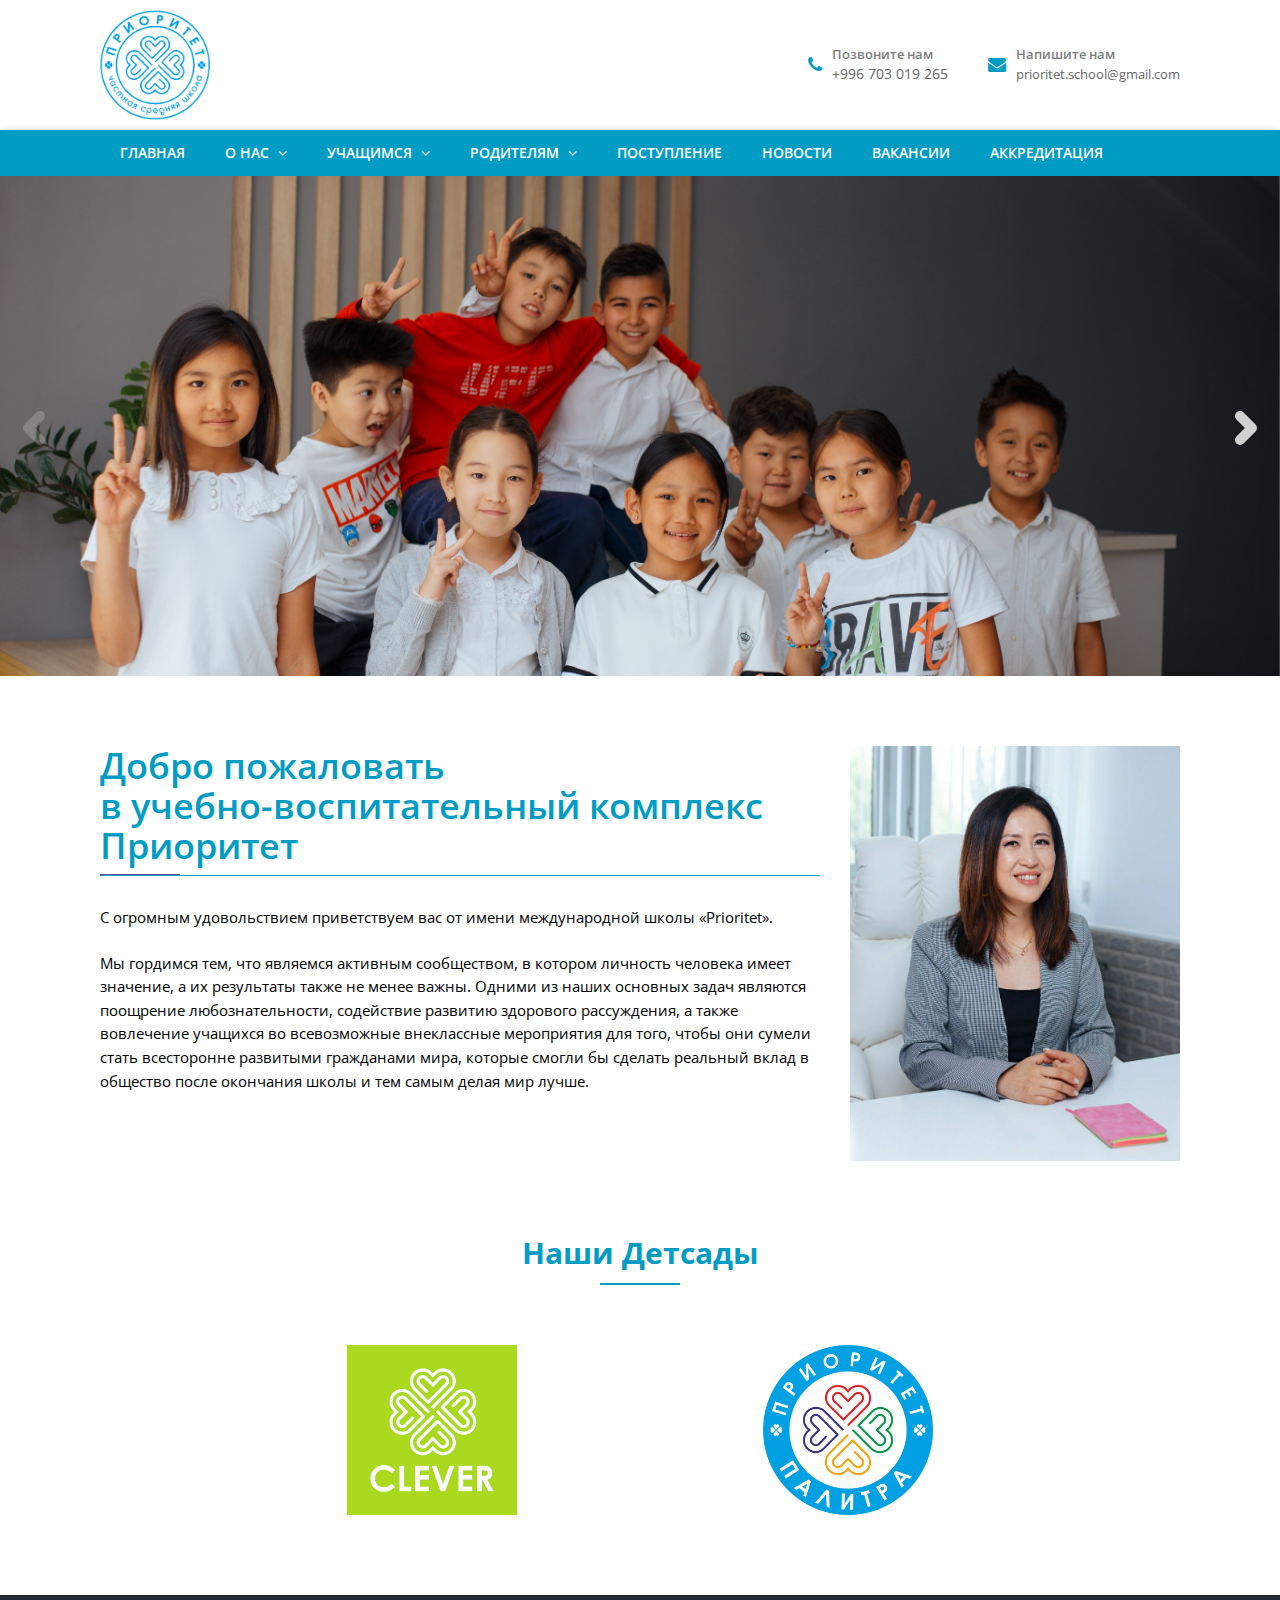
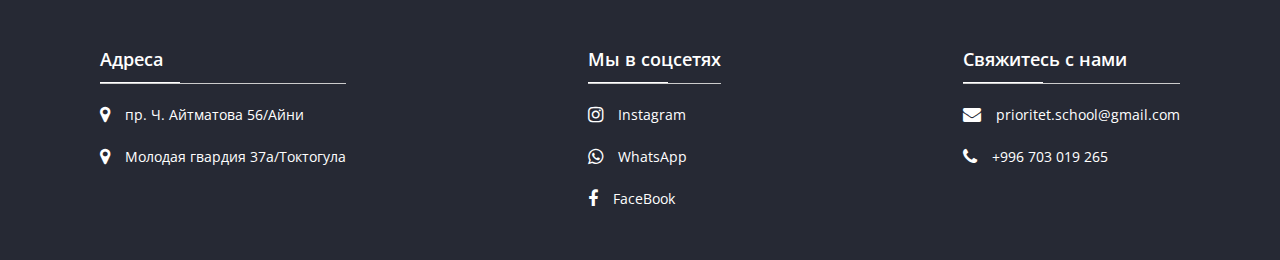
<file: index.html>
<!doctype html>
<html lang="en">
<head>
    <meta charset="UTF-8">
    <meta name="viewport"
          content="width=device-width, user-scalable=no, initial-scale=1.0, maximum-scale=1.0, minimum-scale=1.0">
    <meta http-equiv="X-UA-Compatible" content="ie=edge">

    <meta property="og:image" content="./src/images/icons/logo.png">
    <meta property="og:title" content="С огромным удовольствием приветствуем вас от имени международной школы «Prioritet»">
    <meta property="og:description" content="Мы гордимся тем, что являемся активным сообществом, в котором личность человека имеет значение, а их результаты также не менее важны. Одними из наших основных задач являются поощрение любознательности, содействие развитию здорового рассуждения, а также вовлечение учащихся во всевозможные внеклассные мероприятия для того, чтобы они сумели стать всесторонне развитыми гражданами мира, которые смогли бы сделать реальный вклад в общество после окончания школы и тем самым делая мир лучше.">

    <link rel="icon" href="./src/images/icons/prioritet.png">
    <link rel="stylesheet" href="https://cdn.jsdelivr.net/npm/swiper@9/swiper-bundle.min.css" />
    <link rel="stylesheet" href="https://cdnjs.cloudflare.com/ajax/libs/font-awesome/4.7.0/css/font-awesome.min.css">
    <link rel="stylesheet" href="./src/css/style.css">
    <title>Prioritet</title>
</head>
<body>
<header class="header">
    <div class="container">
        <div class="header__top">
            <a href="#" class="header__logo">
                <img src="src/images/icons/logo.png" alt="Приоритет - учебно-воспитательный комплекс">
            </a>
            <div class="header__right">
                <a href="tel: +996703019265" class="header__info">
                    <i class="fa fa-phone"></i>
                    <div class="header__info-text">
                        <p>Позвоните нам</p>
                        <span class="header__info-number">+996 703 019 265</span>
                    </div>
                </a>
                <a href="mailto: prioritet.school@gmail.com" class="header__info">
                    <i class="fa fa-envelope"></i>
                    <div class="header__info-text">
                        <p>Напишите нам</p>
                        <span>prioritet.school@gmail.com</span>
                    </div>
                </a>
            </div>
            <div class="header__burger">
                <span class="header__burger-line"></span>
            </div>
        </div>
    </div>
    <nav class="header__nav">
        <div class="container">
            <ul class="header__list">
                <li class="header__item">
                    <a href="#" class="header__link">
                        Главная
                    </a>
                </li>
                <li class="header__item">
                    <a href="#" class="header__link header__link-drop">
                        О нас
                        <i class="fa fa-angle-down"></i>
                    </a>
                    <ul class="header__dropdown">
                        <li class="header__dropdown-item">
                            <a class="header__dropdown-link" href="./pages/license/index.html">Лицензия</a>
                        </li>
                        <li class="header__dropdown-item">
                            <a class="header__dropdown-link" href="./pages/testimony/index.html">Свидетельство</a>
                        </li>
                        <li class="header__dropdown-item">
                            <a class="header__dropdown-link" href="./pages/history/index.html">История</a>
                        </li>
                        <li class="header__dropdown-item">
                            <a class="header__dropdown-link" href="./pages/ourday/index.html">Наши будни</a>
                        </li>
                        <li class="header__dropdown-item">
                            <a class="header__dropdown-link" href="./pages/achievement/index.html">Достижения</a>
                        </li>
                        <li class="header__dropdown-item">
                            <a class="header__dropdown-link" href="./pages/certificates/index.html">Сертификаты</a>
                        </li>
                    </ul>
                </li>
                <li class="header__item">
                    <a href="#" class="header__link header__link-drop">
                        Учащимся
                        <i class="fa fa-angle-down"></i>
                    </a>
                    <ul class="header__dropdown">
                        <li class="header__dropdown-item">
                            <a class="header__dropdown-link" href="./pages/sections/index.html">Кружки, секции</a>
                        </li>
                    </ul>
                </li>
                <li class="header__item">
                    <a href="#" class="header__link header__link-drop">
                        Родителям
                        <i class="fa fa-angle-down"></i>
                    </a>
                    <ul class="header__dropdown">
                        <li class="header__dropdown-item">
                            <a class="header__dropdown-link" href="./pages/internal/index.html">Внутренний распорядок</a>
                        </li>
                    </ul>
                </li>
                <li class="header__item">
                    <a href="./pages/enrollment/index.html" class="header__link">
                        Поступление
                    </a>
                </li>
                <li class="header__item">
                    <a href="./pages/news/index.html" class="header__link">
                        Новости
                    </a>
                </li>
                <li class="header__item">
                    <a href="./pages/vacancies/index.html" class="header__link">
                        Вакансии
                    </a>
                </li>
                <li class="header__item">
                    <a href="./pages/accreditation/index.html" class="header__link">
                        Аккредитация
                    </a>
                </li>
            </ul>
        </div>
    </nav>
</header>
<main>
    <section class="slider">
        <div class="swiper mySwiper">
            <div class="swiper-wrapper">
                <div class="swiper-slide">
                    <img src="src/images/slider/slide1.jpg" alt="School"/>
                </div>
                <div class="swiper-slide">
                    <img src="src/images/slider/slide2.jpg" alt="School"/>
                </div>
                <div class="swiper-slide">
                    <img src="src/images/slider/slide3.jpg" alt="School"/>
                </div>
                <div class="swiper-slide">
                    <img src="src/images/slider/slide5.jpg" alt="School"/>
                </div>
            </div>
            <div class="swiper-button-next">
                <svg width="48" height="48" viewBox="0 0 48 48" fill="none" xmlns="http://www.w3.org/2000/svg">
                    <path d="M18 36L30 24L18 12" stroke="#fff" stroke-width="10" stroke-linecap="round" stroke-linejoin="round"/>
                </svg>
            </div>
            <div class="swiper-button-prev">
                <svg width="48" height="48" viewBox="0 0 48 48" fill="none" xmlns="http://www.w3.org/2000/svg">
                    <path d="M30 36L18 24L30 12" stroke="white"  stroke-width="10" stroke-linecap="round" stroke-linejoin="round"/>
                </svg>
            </div>
        </div>
    </section>
    <section class="welcome">
        <div class="container">
            <div class="welcome__content">
                <div class="welcome__text">
                    <h1 class="welcome__title">
                        Добро пожаловать <br> в учебно-воспитательный комплекс Приоритет
                    </h1>
                    <p class="welcome__subtitle">
                        С огромным удовольствием приветствуем вас от имени международной школы «Prioritet».
                    </p>
                    <br>
                    <p class="welcome__subtitle">
                        Мы гордимся тем, что являемся активным сообществом, в котором личность человека имеет значение, а их результаты также не менее важны. Одними из наших основных задач являются поощрение любознательности, содействие развитию здорового рассуждения, а также вовлечение учащихся во всевозможные внеклассные мероприятия для того, чтобы они сумели стать всесторонне развитыми гражданами мира, которые смогли бы сделать реальный вклад в общество после окончания школы и тем самым делая мир лучше.
                    </p>
                </div>
                <img class="welcome__image" src="./src/images/slider/director.jpg" alt="Director">
            </div>
        </div>
    </section>
    <section class="partners">
        <div class="container">
            <h2 class="title">
                Наши Детсады
            </h2>
            <div class="partners__slider">
                <img class="partners__image" src="./src/images/partners/clever.jpeg" alt="Clever">
                <img class="partners__image" src="./src/images/partners/palitra.jpeg" alt="Приоритет Палитра">
            </div>
        </div>
    </section>
</main>
<footer class="footer">
    <div class="container">
        <div class="footer__content">
            <div class="footer__block">
                <h4 class="footer__title">
                    Адреса
                </h4>
                <ul class="footer__list">
                    <li class="footer__item">
                        <a class="footer__link" target="_blank" href="https://go.2gis.com/z4fmis">
                            <i class="fa fa-map-marker"></i>
                            пр. Ч. Айтматова 56/Айни
                        </a>
                    </li>
                    <li class="footer__item">
                        <a class="footer__link" target="_blank" href="https://go.2gis.com/4q47m">
                            <i class="fa fa-map-marker"></i>
                            Молодая гвардия 37а/Токтогула
                        </a>
                    </li>
                </ul>
            </div>
            <div class="footer__block">
                <h4 class="footer__title">
                    Мы в соцсетях
                </h4>
                <ul class="footer__list">
                    <li class="footer__item">
                        <a target="_blank" href="https://www.instagram.com/prioritet.shkola.kg/?igshid=YmMyMTA2M2Y%3D" class="footer__link">
                            <i class="fa fa-instagram"></i>
                            Instagram
                        </a>
                    </li>
                    <li class="footer__item">
                        <a target="_blank" href="https://wa.me/+996703019265" class="footer__link">
                            <i class="fa fa-whatsapp"></i>
                            WhatsApp
                        </a>
                    </li>
                    <li class="footer__item">
                        <a target="_blank" href="https://www.facebook.com/prioritet.shkola.kg?mibextid=ZbWKwL" class="footer__link">
                            <i class="fa fa-facebook"></i>
                            FaceBook
                        </a>
                    </li>
                </ul>
            </div>
            <div class="footer__block">
                <h4 class="footer__title">
                    Свяжитесь с нами
                </h4>
                <ul class="footer__list">
                    <li class="footer__item">
                        <a target="_blank" href="mailto: prioritet.school@gmail.com" class="footer__link">
                            <i class="fa fa-envelope"></i>
                            prioritet.school@gmail.com
                        </a>
                    </li>
                    <li class="footer__item">
                        <a href="tel: +996703019265" class="footer__link">
                            <i class="fa fa-phone"></i>
                            +996 703 019 265
                        </a>
                    </li>
                </ul>
            </div>
        </div>
    </div>
</footer>
<script src="https://cdn.jsdelivr.net/npm/swiper@9/swiper-bundle.min.js"></script>
<script src="./src/js/swiper.js"></script>
<script src="./src/js/main.js"></script>
</body>
</html>
</file>
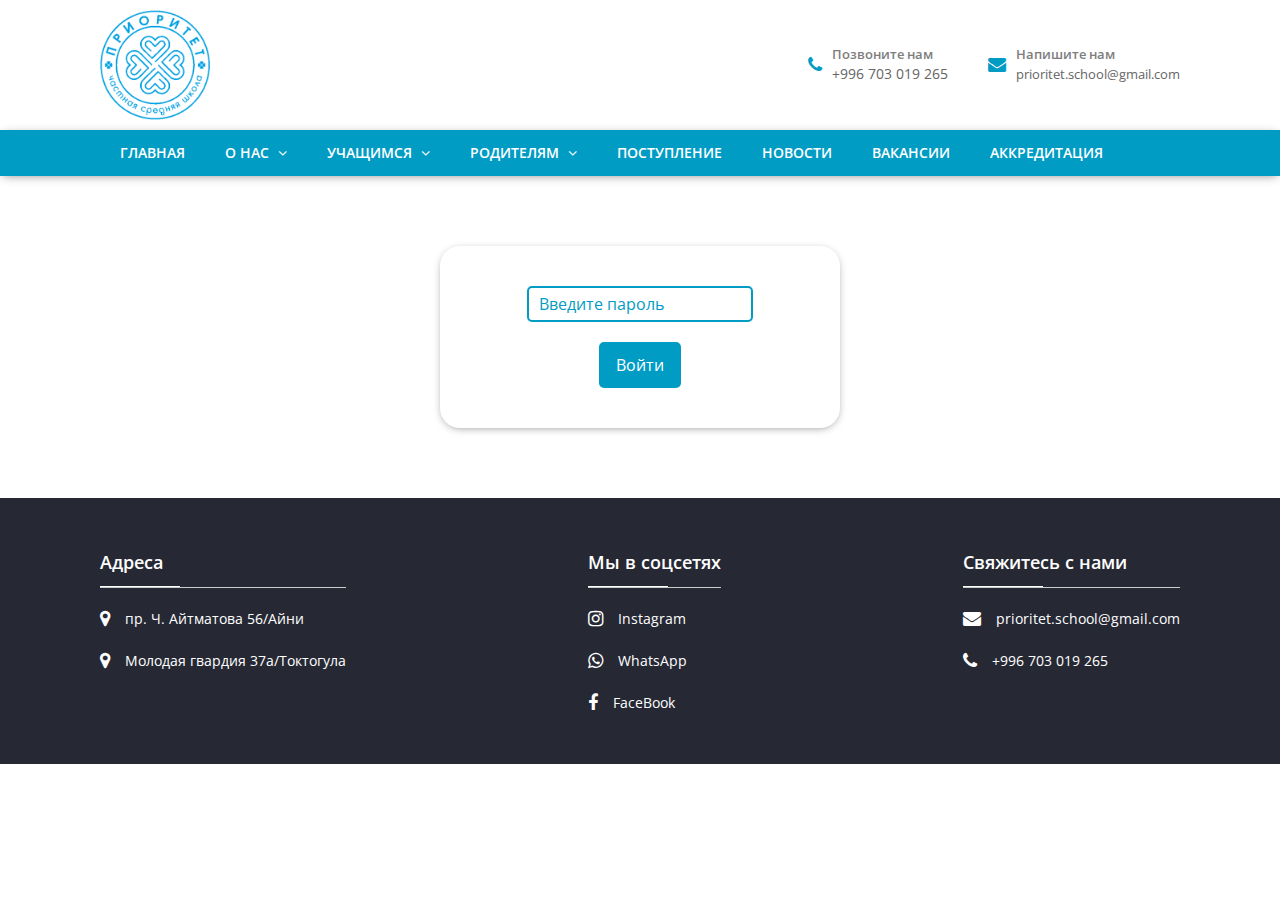
<file: pages/accreditation/index.html>
<!doctype html>
<html lang="en">
<head>
    <meta charset="UTF-8">
    <meta name="viewport"
          content="width=device-width, user-scalable=no, initial-scale=1.0, maximum-scale=1.0, minimum-scale=1.0">
    <meta http-equiv="X-UA-Compatible" content="ie=edge">
    
    <meta property="og:image" content="./src/images/icons/logo.png">
    <meta property="og:title" content="С огромным удовольствием приветствуем вас от имени международной школы «Prioritet»">
    <meta property="og:description" content="Мы гордимся тем, что являемся активным сообществом, в котором личность человека имеет значение, а их результаты также не менее важны. Одними из наших основных задач являются поощрение любознательности, содействие развитию здорового рассуждения, а также вовлечение учащихся во всевозможные внеклассные мероприятия для того, чтобы они сумели стать всесторонне развитыми гражданами мира, которые смогли бы сделать реальный вклад в общество после окончания школы и тем самым делая мир лучше.">
    
    <link rel="icon" href="../../src/images/icons/prioritet.png">
    <link rel="stylesheet" href="https://cdnjs.cloudflare.com/ajax/libs/font-awesome/4.7.0/css/font-awesome.min.css">
    <link rel="stylesheet" href="../../src/css/style.css">
    <title>Prioritet</title>
</head>
<body>
<header class="header">
    <div class="container">
        <div class="header__top">
            <a href="../../index.html" class="header__logo">
                <img src="../../src/images/icons/logo.png" alt="Приоритет - учебно-воспитательный комплекс">
            </a>
            <div class="header__right">
                <a href="tel: +996703019265" class="header__info">
                    <i class="fa fa-phone"></i>
                    <div class="header__info-text">
                        <p>Позвоните нам</p>
                        <span class="header__info-number">+996 703 019 265</span>
                    </div>
                </a>
                <a href="mailto: prioritet.school@gmail.com" class="header__info">
                    <i class="fa fa-envelope"></i>
                    <div class="header__info-text">
                        <p>Напишите нам</p>
                        <span>prioritet.school@gmail.com</span>
                    </div>
                </a>
            </div>
            <div class="header__burger">
                <span class="header__burger-line"></span>
            </div>
        </div>
    </div>
    <nav class="header__nav">
        <div class="container">
            <ul class="header__list">
                <li class="header__item">
                    <a href="../../index.html" class="header__link">
                        Главная
                    </a>
                </li>
                <li class="header__item">
                    <a href="#" class="header__link header__link-drop">
                        О нас
                        <i class="fa fa-angle-down"></i>
                    </a>
                    <ul class="header__dropdown">
                        <li class="header__dropdown-item">
                            <a class="header__dropdown-link" href="../license/index.html">Лицензия</a>
                        </li>
                        <li class="header__dropdown-item">
                            <a class="header__dropdown-link" href="../testimony/index.html">Свидетельство</a>
                        </li>
                        <li class="header__dropdown-item">
                            <a class="header__dropdown-link" href="../history/index.html">История</a>
                        </li>
                        <li class="header__dropdown-item">
                            <a class="header__dropdown-link" href="../ourday/index.html">Наши будни</a>
                        </li>
                        <li class="header__dropdown-item">
                            <a class="header__dropdown-link" href="../achievement/index.html">Достижения</a>
                        </li>
                        <li class="header__dropdown-item">
                            <a class="header__dropdown-link" href="../certificates/index.html">Сертификаты</a>
                        </li>
                    </ul>
                </li>
                <li class="header__item">
                    <a href="#" class="header__link header__link-drop">
                        Учащимся
                        <i class="fa fa-angle-down"></i>
                    </a>
                    <ul class="header__dropdown">
                        <li class="header__dropdown-item">
                            <a class="header__dropdown-link" href="../sections/index.html">Кружки, секции</a>
                        </li>
                    </ul>
                </li>
                <li class="header__item">
                    <a href="#" class="header__link header__link-drop">
                        Родителям
                        <i class="fa fa-angle-down"></i>
                    </a>
                    <ul class="header__dropdown">
                        <li class="header__dropdown-item">
                            <a class="header__dropdown-link" href="../internal/index.html">Внутренний распорядок</a>
                        </li>
                    </ul>
                </li>
                <li class="header__item">
                    <a href="../enrollment/index.html" class="header__link">
                        Поступление
                    </a>
                </li>
                <li class="header__item">
                    <a href="../news/index.html" class="header__link">
                        Новости
                    </a>
                </li>
                <li class="header__item">
                    <a href="../vacancies/index.html" class="header__link">
                        Вакансии
                    </a>
                </li>
                <li class="header__item">
                    <a href="#" class="header__link">
                        Аккредитация
                    </a>
                </li>
            </ul>
        </div>
    </nav>
</header>
<main>
    <section class="accreditation">
        <div class="container">
            <form class="accreditation__form">
                <div>
                    <input class="accreditation__input" type="password" placeholder="Введите пароль" required>
                    <p class="accreditation__error">Неверный пароль</p>
                </div>
                <button class="accreditation__btn" type="submit">Войти</button>
            </form>
            <div class="accreditation__content">
            </div>
        </div>
    </section>
</main>
<footer class="footer">
    <div class="container">
        <div class="footer__content">
            <div class="footer__block">
                <h4 class="footer__title">
                    Адреса
                </h4>
                <ul class="footer__list">
                    <li class="footer__item">
                        <a class="footer__link" target="_blank" href="https://go.2gis.com/z4fmis">
                            <i class="fa fa-map-marker"></i>
                            пр. Ч. Айтматова 56/Айни
                        </a>
                    </li>
                    <li class="footer__item">
                        <a class="footer__link" target="_blank" href="https://go.2gis.com/4q47m">
                            <i class="fa fa-map-marker"></i>
                            Молодая гвардия 37а/Токтогула
                        </a>
                    </li>
                </ul>
            </div>
            <div class="footer__block">
                <h4 class="footer__title">
                    Мы в соцсетях
                </h4>
                <ul class="footer__list">
                    <li class="footer__item">
                        <a target="_blank" href="https://www.instagram.com/prioritet.shkola.kg/?igshid=YmMyMTA2M2Y%3D" class="footer__link">
                            <i class="fa fa-instagram"></i>
                            Instagram
                        </a>
                    </li>
                    <li class="footer__item">
                        <a target="_blank" href="https://wa.me/+996703019265" class="footer__link">
                            <i class="fa fa-whatsapp"></i>
                            WhatsApp
                        </a>
                    </li>
                    <li class="footer__item">
                        <a target="_blank" href="https://www.facebook.com/prioritet.shkola.kg?mibextid=ZbWKwL" class="footer__link">
                            <i class="fa fa-facebook"></i>
                            FaceBook
                        </a>
                    </li>
                </ul>
            </div>
            <div class="footer__block">
                <h4 class="footer__title">
                    Свяжитесь с нами
                </h4>
                <ul class="footer__list">
                    <li class="footer__item">
                        <a target="_blank" href="mailto: prioritet.school@gmail.com" class="footer__link">
                            <i class="fa fa-envelope"></i>
                            prioritet.school@gmail.com
                        </a>
                    </li>
                    <li class="footer__item">
                        <a href="tel: +996703019265" class="footer__link">
                            <i class="fa fa-phone"></i>
                            +996 703 019 265
                        </a>
                    </li>
                </ul>
            </div>
        </div>
    </div>
</footer>
<script src="../../src/js/main.js"></script>
<script src="../../src/js/form.js"></script>
</body>
</html>
</file>
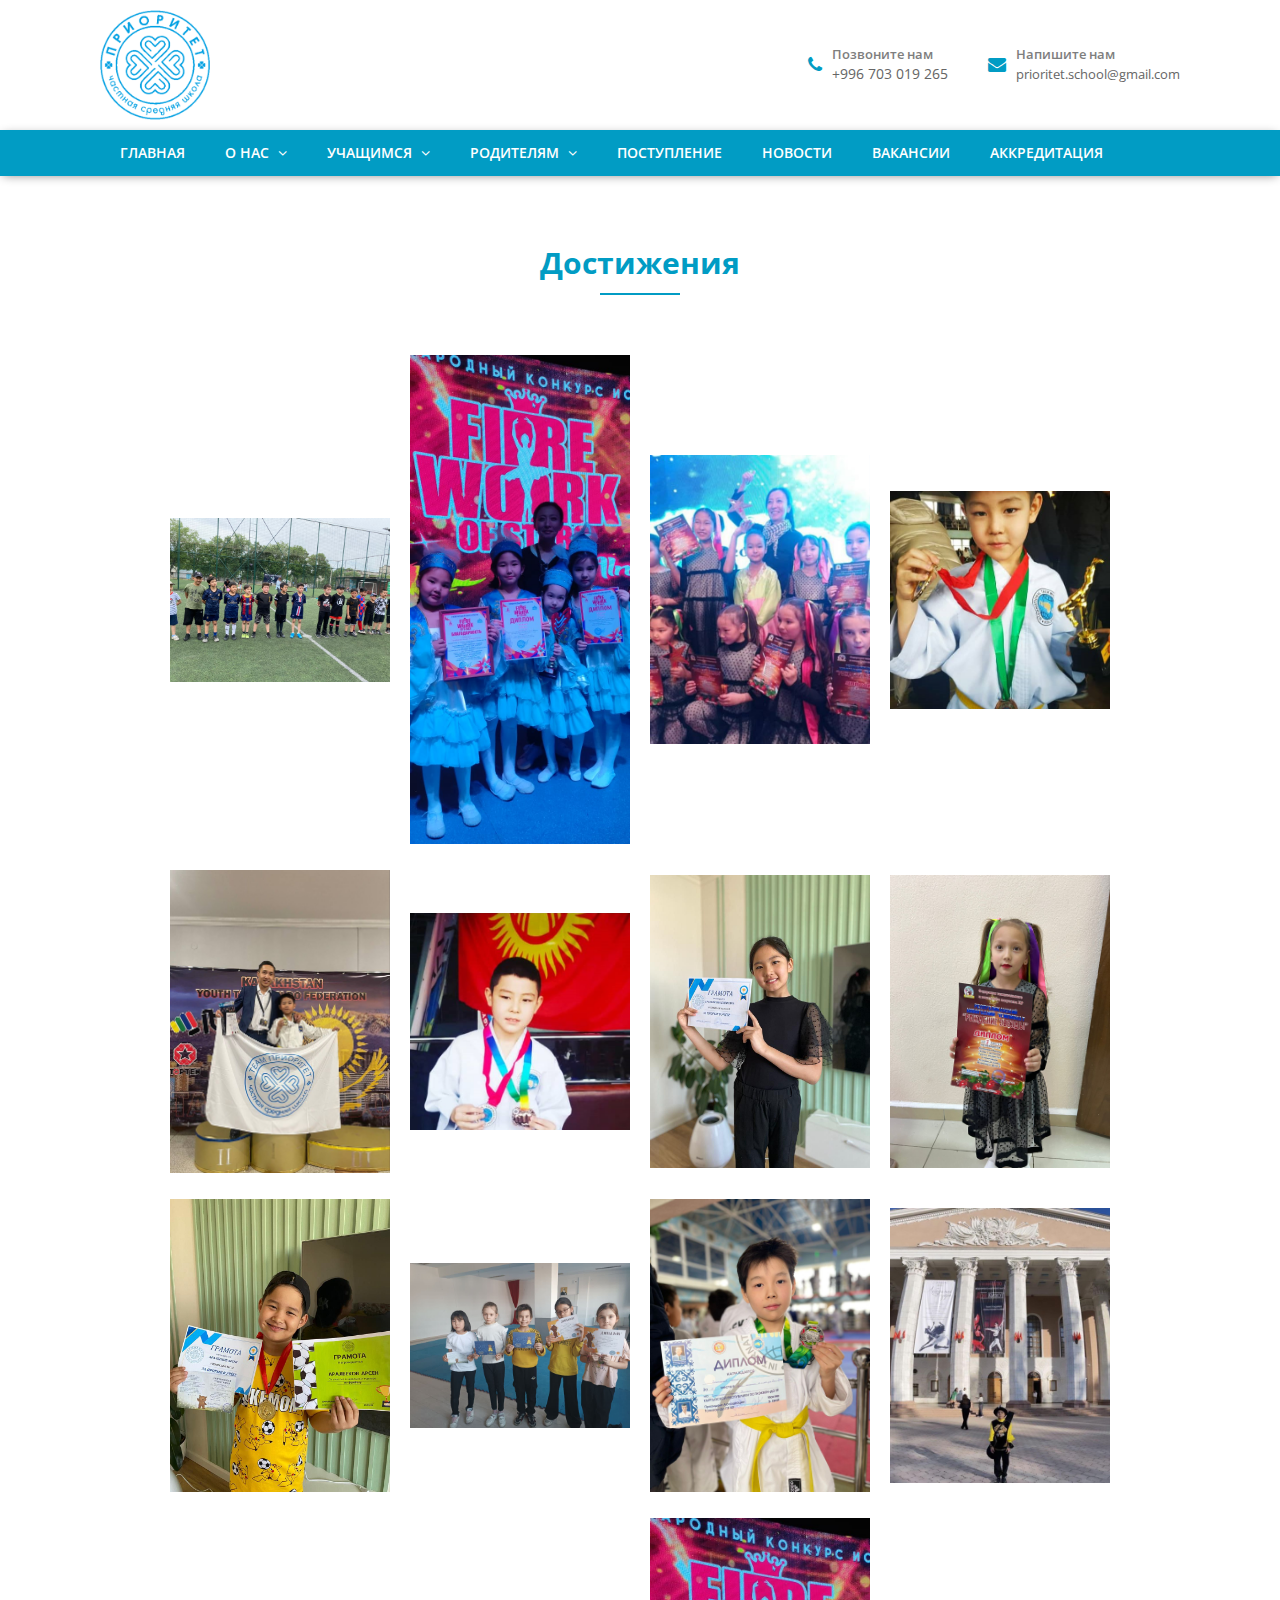
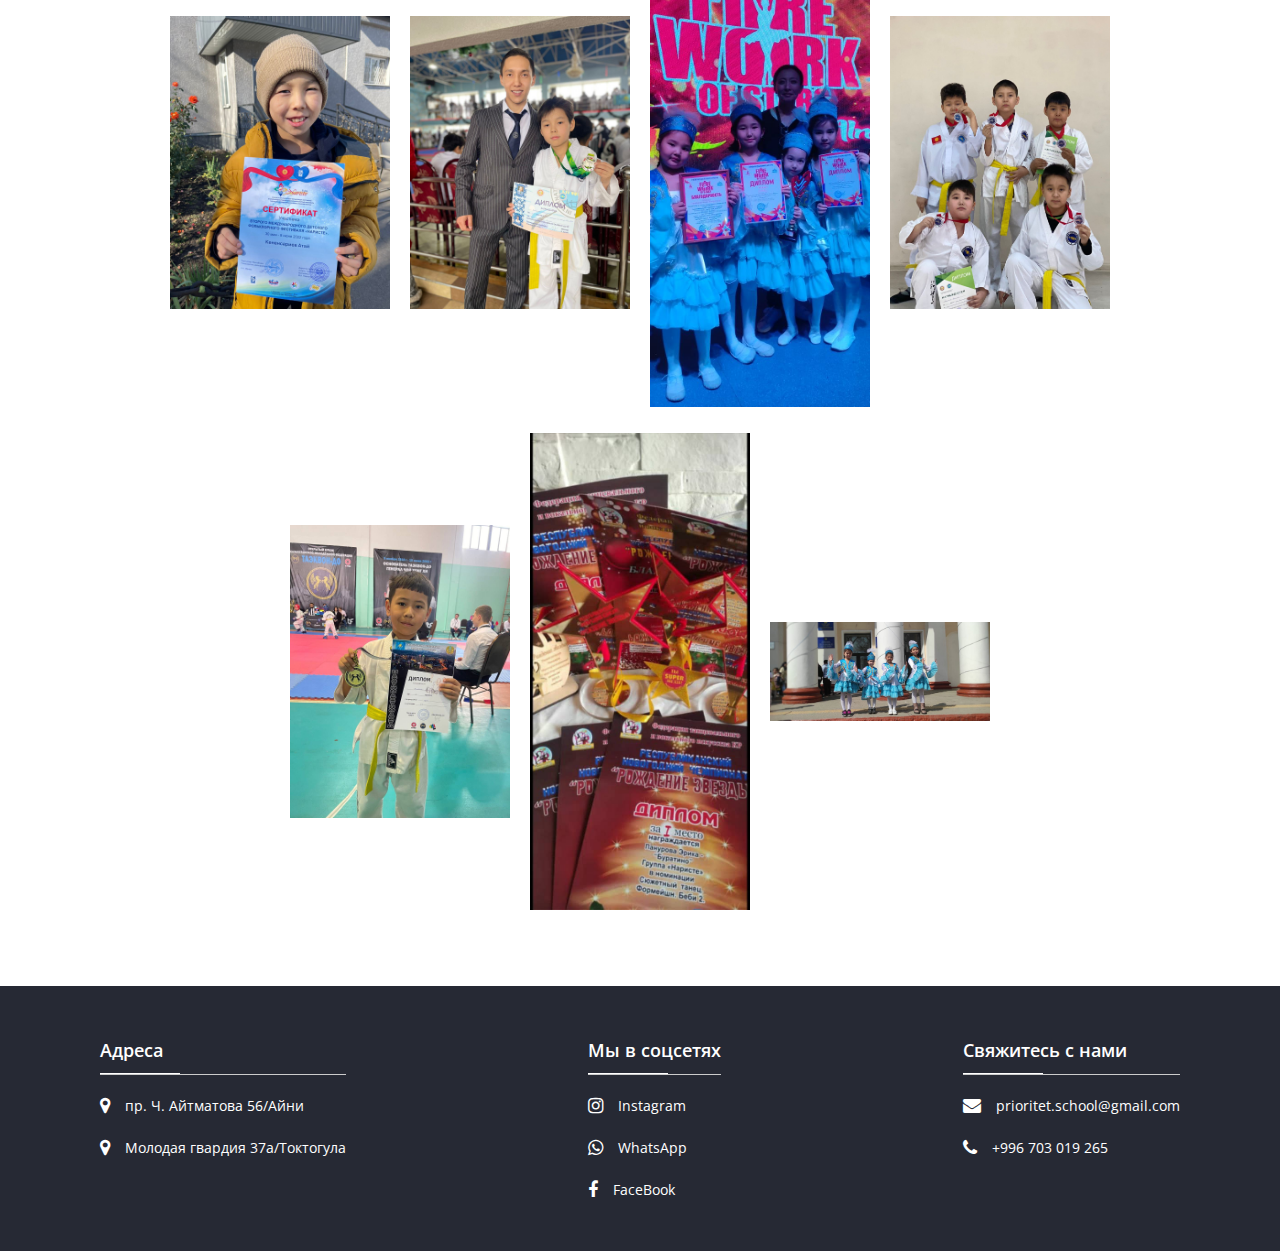
<file: pages/achievement/index.html>
<!doctype html>
<html lang="en">
<head>
    <meta charset="UTF-8">
    <meta name="viewport"
          content="width=device-width, user-scalable=no, initial-scale=1.0, maximum-scale=1.0, minimum-scale=1.0">
    <meta http-equiv="X-UA-Compatible" content="ie=edge">
    
    <meta property="og:image" content="./src/images/icons/logo.png">
    <meta property="og:title" content="С огромным удовольствием приветствуем вас от имени международной школы «Prioritet»">
    <meta property="og:description" content="Мы гордимся тем, что являемся активным сообществом, в котором личность человека имеет значение, а их результаты также не менее важны. Одними из наших основных задач являются поощрение любознательности, содействие развитию здорового рассуждения, а также вовлечение учащихся во всевозможные внеклассные мероприятия для того, чтобы они сумели стать всесторонне развитыми гражданами мира, которые смогли бы сделать реальный вклад в общество после окончания школы и тем самым делая мир лучше.">
    
    <link
            rel="stylesheet"
            href="https://cdn.jsdelivr.net/npm/@fancyapps/ui/dist/fancybox.css"
    />
    <link rel="icon" href="../../src/images/icons/prioritet.png">
    <link rel="stylesheet" href="https://cdnjs.cloudflare.com/ajax/libs/font-awesome/4.7.0/css/font-awesome.min.css">
    <link rel="stylesheet" href="../../src/css/style.css">
    <title>Prioritet</title>
</head>
<body>
<header class="header">
    <div class="container">
        <div class="header__top">
            <a href="../../index.html" class="header__logo">
                <img src="../../src/images/icons/logo.png" alt="Приоритет - учебно-воспитательный комплекс">
            </a>
            <div class="header__right">
                <a href="tel: +996703019265" class="header__info">
                    <i class="fa fa-phone"></i>
                    <div class="header__info-text">
                        <p>Позвоните нам</p>
                        <span class="header__info-number">+996 703 019 265</span>
                    </div>
                </a>
                <a href="mailto: prioritet.school@gmail.com" class="header__info">
                    <i class="fa fa-envelope"></i>
                    <div class="header__info-text">
                        <p>Напишите нам</p>
                        <span>prioritet.school@gmail.com</span>
                    </div>
                </a>
            </div>
            <div class="header__burger">
                <span class="header__burger-line"></span>
            </div>
        </div>
    </div>
    <nav class="header__nav">
        <div class="container">
            <ul class="header__list">
                <li class="header__item">
                    <a href="../../index.html" class="header__link">
                        Главная
                    </a>
                </li>
                <li class="header__item">
                    <a href="#" class="header__link header__link-drop">
                        О нас
                        <i class="fa fa-angle-down"></i>
                    </a>
                    <ul class="header__dropdown">
                        <li class="header__dropdown-item">
                            <a class="header__dropdown-link" href="../license/index.html">Лицензия</a>
                        </li>
                        <li class="header__dropdown-item">
                            <a class="header__dropdown-link" href="../testimony/index.html">Свидетельство</a>
                        </li>
                        <li class="header__dropdown-item">
                            <a class="header__dropdown-link" href="../history/index.html">История</a>
                        </li>
                        <li class="header__dropdown-item">
                            <a class="header__dropdown-link" href="../ourday/index.html">Наши будни</a>
                        </li>
                        <li class="header__dropdown-item">
                            <a class="header__dropdown-link" href="../achievement/index.html">Достижения</a>
                        </li>
                        <li class="header__dropdown-item">
                            <a class="header__dropdown-link" href="../certificates/index.html">Сертификаты</a>
                        </li>
                    </ul>
                </li>
                <li class="header__item">
                    <a href="#" class="header__link header__link-drop">
                        Учащимся
                        <i class="fa fa-angle-down"></i>
                    </a>
                    <ul class="header__dropdown">
                        <li class="header__dropdown-item">
                            <a class="header__dropdown-link" href="../sections/index.html">Кружки, секции</a>
                        </li>
                    </ul>
                </li>
                <li class="header__item">
                    <a href="#" class="header__link header__link-drop">
                        Родителям
                        <i class="fa fa-angle-down"></i>
                    </a>
                    <ul class="header__dropdown">
                        <li class="header__dropdown-item">
                            <a class="header__dropdown-link" href="../internal/index.html">Внутренний распорядок</a>
                        </li>
                    </ul>
                </li>
                <li class="header__item">
                    <a href="../enrollment/index.html" class="header__link">
                        Поступление
                    </a>
                </li>
                <li class="header__item">
                    <a href="../news/index.html" class="header__link">
                        Новости
                    </a>
                </li>
                <li class="header__item">
                    <a href="../vacancies/index.html" class="header__link">
                        Вакансии
                    </a>
                </li>
                <li class="header__item">
                    <a href="../accreditation/index.html" class="header__link">
                        Аккредитация
                    </a>
                </li>
            </ul>
        </div>
    </nav>
</header>
<main>
    <section class="achievement">
        <div class="container">
            <h2 class="title">
                Достижения
            </h2>
            <div class="achievement__gallery">
            </div>
        </div>
    </section>
</main>
<footer class="footer">
    <div class="container">
        <div class="footer__content">
            <div class="footer__block">
                <h4 class="footer__title">
                    Адреса
                </h4>
                <ul class="footer__list">
                    <li class="footer__item">
                        <a class="footer__link" target="_blank" href="https://go.2gis.com/z4fmis">
                            <i class="fa fa-map-marker"></i>
                            пр. Ч. Айтматова 56/Айни
                        </a>
                    </li>
                    <li class="footer__item">
                        <a class="footer__link" target="_blank" href="https://go.2gis.com/4q47m">
                            <i class="fa fa-map-marker"></i>
                            Молодая гвардия 37а/Токтогула
                        </a>
                    </li>
                </ul>
            </div>
            <div class="footer__block">
                <h4 class="footer__title">
                    Мы в соцсетях
                </h4>
                <ul class="footer__list">
                    <li class="footer__item">
                        <a target="_blank" href="https://www.instagram.com/prioritet.shkola.kg/?igshid=YmMyMTA2M2Y%3D" class="footer__link">
                            <i class="fa fa-instagram"></i>
                            Instagram
                        </a>
                    </li>
                    <li class="footer__item">
                        <a target="_blank" href="https://wa.me/+996703019265" class="footer__link">
                            <i class="fa fa-whatsapp"></i>
                            WhatsApp
                        </a>
                    </li>
                    <li class="footer__item">
                        <a target="_blank" href="https://www.facebook.com/prioritet.shkola.kg?mibextid=ZbWKwL" class="footer__link">
                            <i class="fa fa-facebook"></i>
                            FaceBook
                        </a>
                    </li>
                </ul>
            </div>
            <div class="footer__block">
                <h4 class="footer__title">
                    Свяжитесь с нами
                </h4>
                <ul class="footer__list">
                    <li class="footer__item">
                        <a target="_blank" href="mailto: prioritet.school@gmail.com" class="footer__link">
                            <i class="fa fa-envelope"></i>
                            prioritet.school@gmail.com
                        </a>
                    </li>
                    <li class="footer__item">
                        <a href="tel: +996703019265" class="footer__link">
                            <i class="fa fa-phone"></i>
                            +996 703 019 265
                        </a>
                    </li>
                </ul>
            </div>
        </div>
    </div>
</footer>

<script src="https://cdn.jsdelivr.net/npm/@fancyapps/ui@4.0/dist/fancybox.umd.js"></script>
<script src="../../src/js/main.js"></script>
<script src="../../src/js/achievement.js"></script>
</body>
</html>
</file>
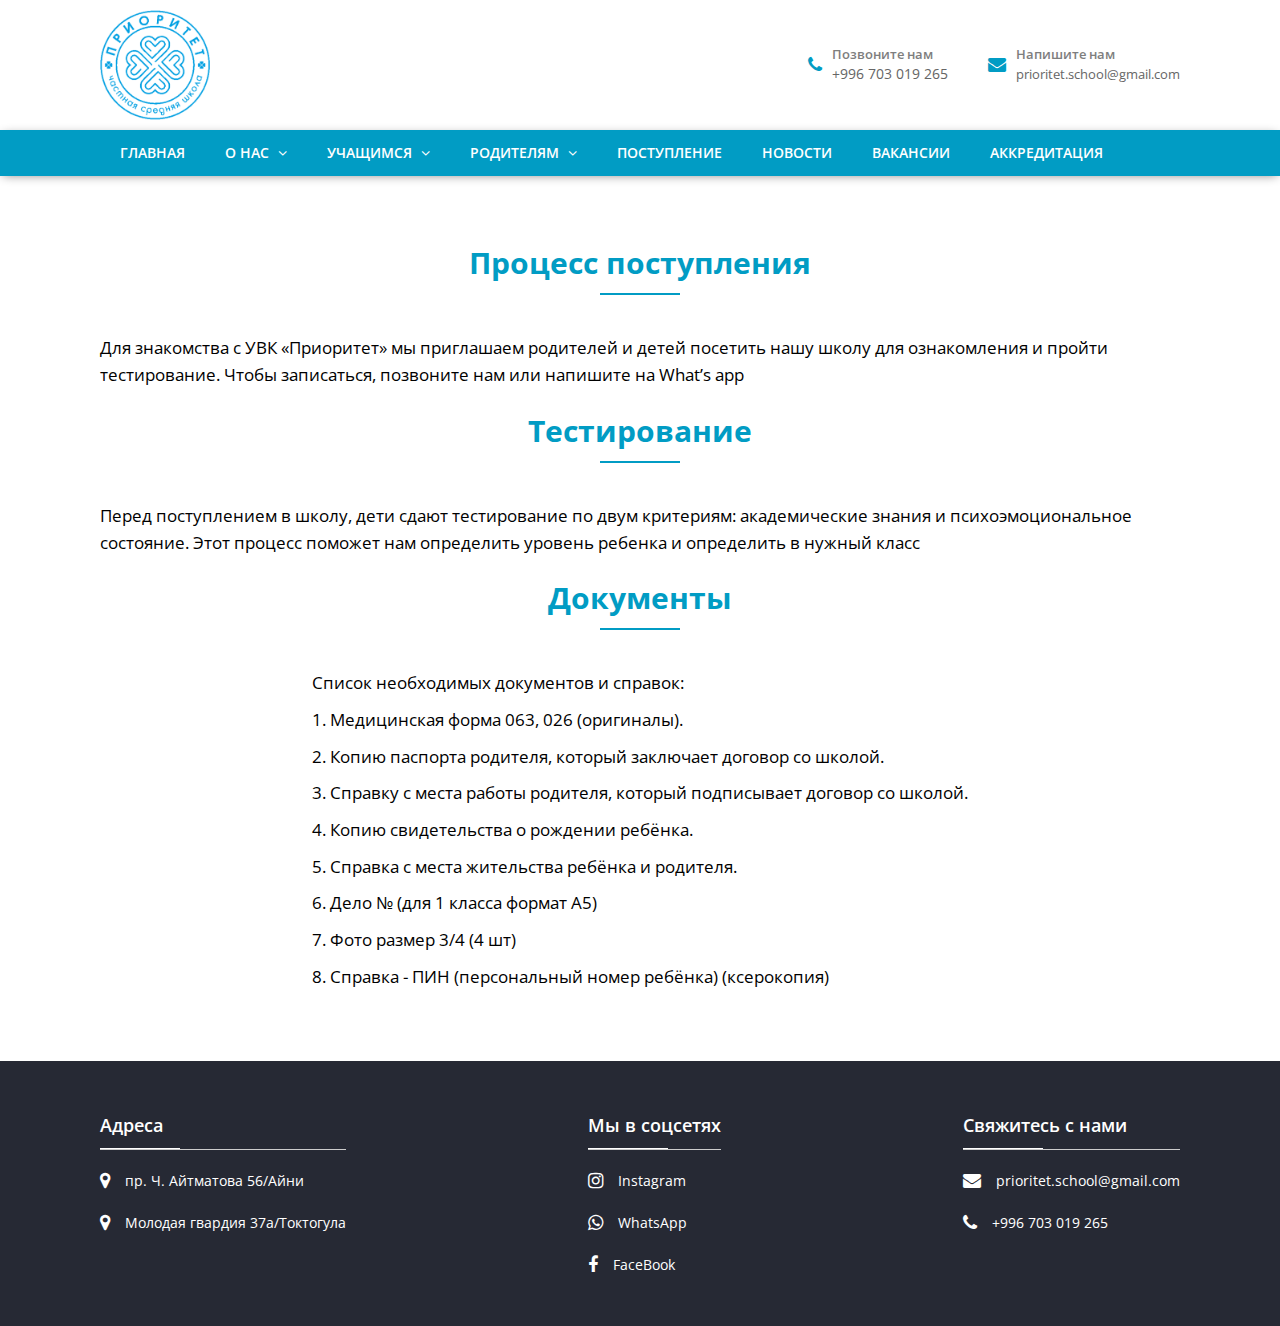
<file: pages/enrollment/index.html>
<!doctype html>
<html lang="en">
<head>
    <meta charset="UTF-8">
    <meta name="viewport"
          content="width=device-width, user-scalable=no, initial-scale=1.0, maximum-scale=1.0, minimum-scale=1.0">
    <meta http-equiv="X-UA-Compatible" content="ie=edge">
    
    <meta property="og:image" content="./src/images/icons/logo.png">
    <meta property="og:title" content="С огромным удовольствием приветствуем вас от имени международной школы «Prioritet»">
    <meta property="og:description" content="Мы гордимся тем, что являемся активным сообществом, в котором личность человека имеет значение, а их результаты также не менее важны. Одними из наших основных задач являются поощрение любознательности, содействие развитию здорового рассуждения, а также вовлечение учащихся во всевозможные внеклассные мероприятия для того, чтобы они сумели стать всесторонне развитыми гражданами мира, которые смогли бы сделать реальный вклад в общество после окончания школы и тем самым делая мир лучше.">
    
    <link rel="icon" href="../../src/images/icons/prioritet.png">
    <link rel="stylesheet" href="https://cdnjs.cloudflare.com/ajax/libs/font-awesome/4.7.0/css/font-awesome.min.css">
    <link rel="stylesheet" href="../../src/css/style.css">
    <title>Prioritet</title>
</head>
<body>
<header class="header">
    <div class="container">
        <div class="header__top">
            <a href="../../index.html" class="header__logo">
                <img src="../../src/images/icons/logo.png" alt="Приоритет - учебно-воспитательный комплекс">
            </a>
            <div class="header__right">
                <a href="tel: +996703019265" class="header__info">
                    <i class="fa fa-phone"></i>
                    <div class="header__info-text">
                        <p>Позвоните нам</p>
                        <span class="header__info-number">+996 703 019 265</span>
                    </div>
                </a>
                <a href="mailto: prioritet.school@gmail.com" class="header__info">
                    <i class="fa fa-envelope"></i>
                    <div class="header__info-text">
                        <p>Напишите нам</p>
                        <span>prioritet.school@gmail.com</span>
                    </div>
                </a>
            </div>
            <div class="header__burger">
                <span class="header__burger-line"></span>
            </div>
        </div>
    </div>
    <nav class="header__nav">
        <div class="container">
            <ul class="header__list">
                <li class="header__item">
                    <a href="../../index.html" class="header__link">
                        Главная
                    </a>
                </li>
                <li class="header__item">
                    <a href="#" class="header__link header__link-drop">
                        О нас
                        <i class="fa fa-angle-down"></i>
                    </a>
                    <ul class="header__dropdown">
                        <li class="header__dropdown-item">
                            <a class="header__dropdown-link" href="../license/index.html">Лицензия</a>
                        </li>
                        <li class="header__dropdown-item">
                            <a class="header__dropdown-link" href="../testimony/index.html">Свидетельство</a>
                        </li>
                        <li class="header__dropdown-item">
                            <a class="header__dropdown-link" href="../history/index.html">История</a>
                        </li>
                        <li class="header__dropdown-item">
                            <a class="header__dropdown-link" href="../ourday/index.html">Наши будни</a>
                        </li>
                        <li class="header__dropdown-item">
                            <a class="header__dropdown-link" href="../achievement/index.html">Достижения</a>
                        </li>
                        <li class="header__dropdown-item">
                            <a class="header__dropdown-link" href="../certificates/index.html">Сертификаты</a>
                        </li>
                    </ul>
                </li>
                <li class="header__item">
                    <a href="#" class="header__link header__link-drop">
                        Учащимся
                        <i class="fa fa-angle-down"></i>
                    </a>
                    <ul class="header__dropdown">
                        <li class="header__dropdown-item">
                            <a class="header__dropdown-link" href="../sections/index.html">Кружки, секции</a>
                        </li>
                    </ul>
                </li>
                <li class="header__item">
                    <a href="#" class="header__link header__link-drop">
                        Родителям
                        <i class="fa fa-angle-down"></i>
                    </a>
                    <ul class="header__dropdown">
                        <li class="header__dropdown-item">
                            <a class="header__dropdown-link" href="../internal/index.html">Внутренний распорядок</a>
                        </li>
                    </ul>
                </li>
                <li class="header__item">
                    <a href="#" class="header__link">
                        Поступление
                    </a>
                </li>
                <li class="header__item">
                    <a href="../news/index.html" class="header__link">
                        Новости
                    </a>
                </li>
                <li class="header__item">
                    <a href="../vacancies/index.html" class="header__link">
                        Вакансии
                    </a>
                </li>
                <li class="header__item">
                    <a href="../accreditation/index.html" class="header__link">
                        Аккредитация
                    </a>
                </li>
            </ul>
        </div>
    </nav>
</header>
<main>
    <section class="enrollment">
        <div class="container">
            <h2 class="title">
                Процесс поступления
            </h2>
            <p class="enrollment__text">
                Для знакомства с УВК «Приоритет» мы приглашаем родителей и детей посетить нашу школу для ознакомления и пройти тестирование. Чтобы записаться, позвоните нам или напишите на What’s app
            </p>
            <h2 class="title">
                Тестирование
            </h2>
            <p class="enrollment__text">
                Перед поступлением в школу, дети сдают тестирование по двум критериям: академические знания и психоэмоциональное состояние.
                Этот процесс поможет нам определить уровень ребенка и определить в нужный класс
            </p>
            <h2 class="title">
                Документы
            </h2>
            <div class="enrollment__content">
                <ol class="enrollment__list">
                    <li class="enrollment__item">
                        Список необходимых документов и справок:
                    </li>
                    <li value="1" class="enrollment__item">
                        Медицинская форма 063, 026 (оригиналы).
                    </li>
                    <li class="enrollment__item">
                        Копию паспорта родителя, который заключает договор со школой.
                    </li>
                    <li class="enrollment__item">
                        Справку с места работы родителя, который подписывает договор со школой.
                    </li>
                    <li class="enrollment__item">
                        Копию свидетельства о рождении ребёнка.
                    </li>
                    <li class="enrollment__item">
                        Справка с места жительства ребёнка и родителя.
                    </li>
                    <li class="enrollment__item">
                        Дело № (для 1 класса формат А5)
                    </li>
                    <li class="enrollment__item">
                        Фото размер 3/4 (4 шт)
                    </li>
                    <li class="enrollment__item">
                        Справка - ПИН (персональный номер ребёнка)
                        (ксерокопия)
                    </li>
                </ol>
            </div>
        </div>
    </section>
</main>
<footer class="footer">
    <div class="container">
        <div class="footer__content">
            <div class="footer__block">
                <h4 class="footer__title">
                    Адреса
                </h4>
                <ul class="footer__list">
                    <li class="footer__item">
                        <a class="footer__link" target="_blank" href="https://go.2gis.com/z4fmis">
                            <i class="fa fa-map-marker"></i>
                            пр. Ч. Айтматова 56/Айни
                        </a>
                    </li>
                    <li class="footer__item">
                        <a class="footer__link" target="_blank" href="https://go.2gis.com/4q47m">
                            <i class="fa fa-map-marker"></i>
                            Молодая гвардия 37а/Токтогула
                        </a>
                    </li>
                </ul>
            </div>
            <div class="footer__block">
                <h4 class="footer__title">
                    Мы в соцсетях
                </h4>
                <ul class="footer__list">
                    <li class="footer__item">
                        <a target="_blank" href="https://www.instagram.com/prioritet.shkola.kg/?igshid=YmMyMTA2M2Y%3D" class="footer__link">
                            <i class="fa fa-instagram"></i>
                            Instagram
                        </a>
                    </li>
                    <li class="footer__item">
                        <a target="_blank" href="https://wa.me/+996703019265" class="footer__link">
                            <i class="fa fa-whatsapp"></i>
                            WhatsApp
                        </a>
                    </li>
                    <li class="footer__item">
                        <a target="_blank" href="https://www.facebook.com/prioritet.shkola.kg?mibextid=ZbWKwL" class="footer__link">
                            <i class="fa fa-facebook"></i>
                            FaceBook
                        </a>
                    </li>
                </ul>
            </div>
            <div class="footer__block">
                <h4 class="footer__title">
                    Свяжитесь с нами
                </h4>
                <ul class="footer__list">
                    <li class="footer__item">
                        <a target="_blank" href="mailto: prioritet.school@gmail.com" class="footer__link">
                            <i class="fa fa-envelope"></i>
                            prioritet.school@gmail.com
                        </a>
                    </li>
                    <li class="footer__item">
                        <a href="tel: +996703019265" class="footer__link">
                            <i class="fa fa-phone"></i>
                            +996 703 019 265
                        </a>
                    </li>
                </ul>
            </div>
        </div>
    </div>
</footer>
<script src="../../src/js/main.js"></script>
</body>
</html>
</file>
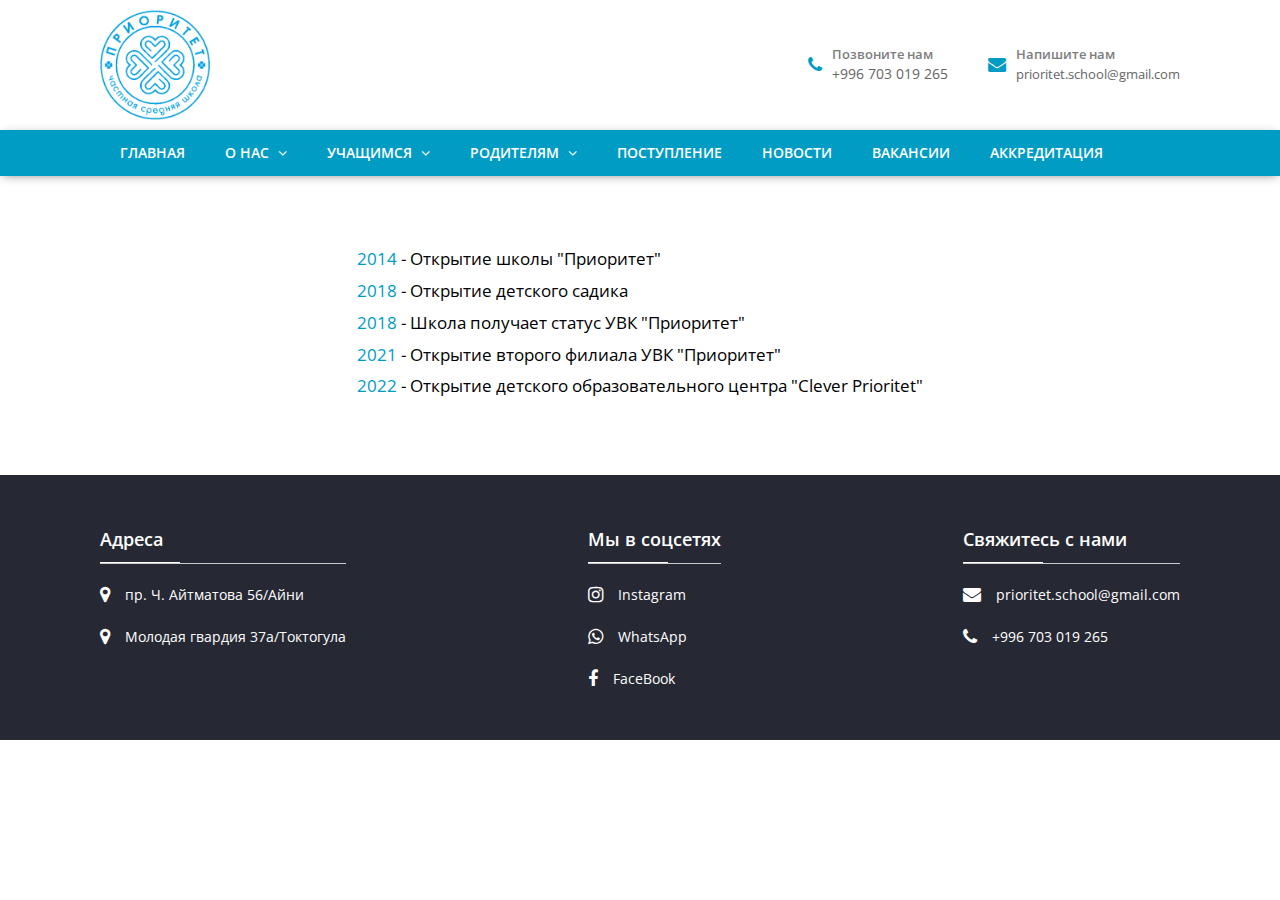
<file: pages/history/index.html>
<!doctype html>
<html lang="en">
<head>
    <meta charset="UTF-8">
    <meta name="viewport"
          content="width=device-width, user-scalable=no, initial-scale=1.0, maximum-scale=1.0, minimum-scale=1.0">
    <meta http-equiv="X-UA-Compatible" content="ie=edge">
    
    <meta property="og:image" content="./src/images/icons/logo.png">
    <meta property="og:title" content="С огромным удовольствием приветствуем вас от имени международной школы «Prioritet»">
    <meta property="og:description" content="Мы гордимся тем, что являемся активным сообществом, в котором личность человека имеет значение, а их результаты также не менее важны. Одними из наших основных задач являются поощрение любознательности, содействие развитию здорового рассуждения, а также вовлечение учащихся во всевозможные внеклассные мероприятия для того, чтобы они сумели стать всесторонне развитыми гражданами мира, которые смогли бы сделать реальный вклад в общество после окончания школы и тем самым делая мир лучше.">
    
    <link rel="icon" href="../../src/images/icons/prioritet.png">
    <link rel="stylesheet" href="https://cdnjs.cloudflare.com/ajax/libs/font-awesome/4.7.0/css/font-awesome.min.css">
    <link rel="stylesheet" href="../../src/css/style.css">
    <title>Prioritet</title>
</head>
<body>
<header class="header">
    <div class="container">
        <div class="header__top">
            <a href="../../index.html" class="header__logo">
                <img src="../../src/images/icons/logo.png" alt="Приоритет - учебно-воспитательный комплекс">
            </a>
            <div class="header__right">
                <a href="tel: +996703019265" class="header__info">
                    <i class="fa fa-phone"></i>
                    <div class="header__info-text">
                        <p>Позвоните нам</p>
                        <span class="header__info-number">+996 703 019 265</span>
                    </div>
                </a>
                <a href="mailto: prioritet.school@gmail.com" class="header__info">
                    <i class="fa fa-envelope"></i>
                    <div class="header__info-text">
                        <p>Напишите нам</p>
                        <span>prioritet.school@gmail.com</span>
                    </div>
                </a>
            </div>
            <div class="header__burger">
                <span class="header__burger-line"></span>
            </div>
        </div>
    </div>
    <nav class="header__nav">
        <div class="container">
            <ul class="header__list">
                <li class="header__item">
                    <a href="../../index.html" class="header__link">
                        Главная
                    </a>
                </li>
                <li class="header__item">
                    <a href="#" class="header__link header__link-drop">
                        О нас
                        <i class="fa fa-angle-down"></i>
                    </a>
                    <ul class="header__dropdown">
                        <li class="header__dropdown-item">
                            <a class="header__dropdown-link" href="../license/index.html">Лицензия</a>
                        </li>
                        <li class="header__dropdown-item">
                            <a class="header__dropdown-link" href="../testimony/index.html">Свидетельство</a>
                        </li>
                        <li class="header__dropdown-item">
                            <a class="header__dropdown-link" href="#">История</a>
                        </li>
                        <li class="header__dropdown-item">
                            <a class="header__dropdown-link" href="../ourday/index.html">Наши будни</a>
                        </li>
                        <li class="header__dropdown-item">
                            <a class="header__dropdown-link" href="../achievement/index.html">Достижения</a>
                        </li>
                        <li class="header__dropdown-item">
                            <a class="header__dropdown-link" href="../certificates/index.html">Сертификаты</a>
                        </li>
                    </ul>
                </li>
                <li class="header__item">
                    <a href="#" class="header__link header__link-drop">
                        Учащимся
                        <i class="fa fa-angle-down"></i>
                    </a>
                    <ul class="header__dropdown">
                        <li class="header__dropdown-item">
                            <a class="header__dropdown-link" href="../sections/index.html">Кружки, секции</a>
                        </li>
                    </ul>
                </li>
                <li class="header__item">
                    <a href="#" class="header__link header__link-drop">
                        Родителям
                        <i class="fa fa-angle-down"></i>
                    </a>
                    <ul class="header__dropdown">
                        <li class="header__dropdown-item">
                            <a class="header__dropdown-link" href="../internal/index.html">Внутренний распорядок</a>
                        </li>
                    </ul>
                </li>
                <li class="header__item">
                    <a href="../enrollment/index.html" class="header__link">
                        Поступление
                    </a>
                </li>
                <li class="header__item">
                    <a href="../news/index.html" class="header__link">
                        Новости
                    </a>
                </li>
                <li class="header__item">
                    <a href="../vacancies/index.html" class="header__link">
                        Вакансии
                    </a>
                </li>
                <li class="header__item">
                    <a href="../accreditation/index.html" class="header__link">
                        Аккредитация
                    </a>
                </li>
            </ul>
        </div>
    </nav>
</header>
<main>
    <section class="history">
        <div class="container">
            <p class="history__text"><span class="history__year">2014</span> - Открытие школы "Приоритет"</p>
            <p class="history__text"><span class="history__year">2018</span> - Открытие детского садика</p>
            <p class="history__text"><span class="history__year">2018</span> - Школа получает статус УВК "Приоритет"</p>
            <p class="history__text"><span class="history__year">2021</span> - Открытие второго филиала УВК "Приоритет"</p>
            <p class="history__text"><span class="history__year">2022</span> - Открытие детского образовательного центра "Clever Prioritet"</p>
        </div>
    </section>
</main>
<footer class="footer">
    <div class="container">
        <div class="footer__content">
            <div class="footer__block">
                <h4 class="footer__title">
                    Адреса
                </h4>
                <ul class="footer__list">
                    <li class="footer__item">
                        <a class="footer__link" target="_blank" href="https://go.2gis.com/z4fmis">
                            <i class="fa fa-map-marker"></i>
                            пр. Ч. Айтматова 56/Айни
                        </a>
                    </li>
                    <li class="footer__item">
                        <a class="footer__link" target="_blank" href="https://go.2gis.com/4q47m">
                            <i class="fa fa-map-marker"></i>
                            Молодая гвардия 37а/Токтогула
                        </a>
                    </li>
                </ul>
            </div>
            <div class="footer__block">
                <h4 class="footer__title">
                    Мы в соцсетях
                </h4>
                <ul class="footer__list">
                    <li class="footer__item">
                        <a target="_blank" href="https://www.instagram.com/prioritet.shkola.kg/?igshid=YmMyMTA2M2Y%3D"
                           class="footer__link">
                            <i class="fa fa-instagram"></i>
                            Instagram
                        </a>
                    </li>
                    <li class="footer__item">
                        <a target="_blank" href="https://wa.me/+996703019265" class="footer__link">
                            <i class="fa fa-whatsapp"></i>
                            WhatsApp
                        </a>
                    </li>
                    <li class="footer__item">
                        <a target="_blank" href="https://www.facebook.com/prioritet.shkola.kg?mibextid=ZbWKwL"
                           class="footer__link">
                            <i class="fa fa-facebook"></i>
                            FaceBook
                        </a>
                    </li>
                </ul>
            </div>
            <div class="footer__block">
                <h4 class="footer__title">
                    Свяжитесь с нами
                </h4>
                <ul class="footer__list">
                    <li class="footer__item">
                        <a target="_blank" href="mailto: prioritet.school@gmail.com" class="footer__link">
                            <i class="fa fa-envelope"></i>
                            prioritet.school@gmail.com
                        </a>
                    </li>
                    <li class="footer__item">
                        <a href="tel: +996703019265" class="footer__link">
                            <i class="fa fa-phone"></i>
                            +996 703 019 265
                        </a>
                    </li>
                </ul>
            </div>
        </div>
    </div>
</footer>
<script src="../../src/js/main.js"></script>
</body>
</html>
</file>
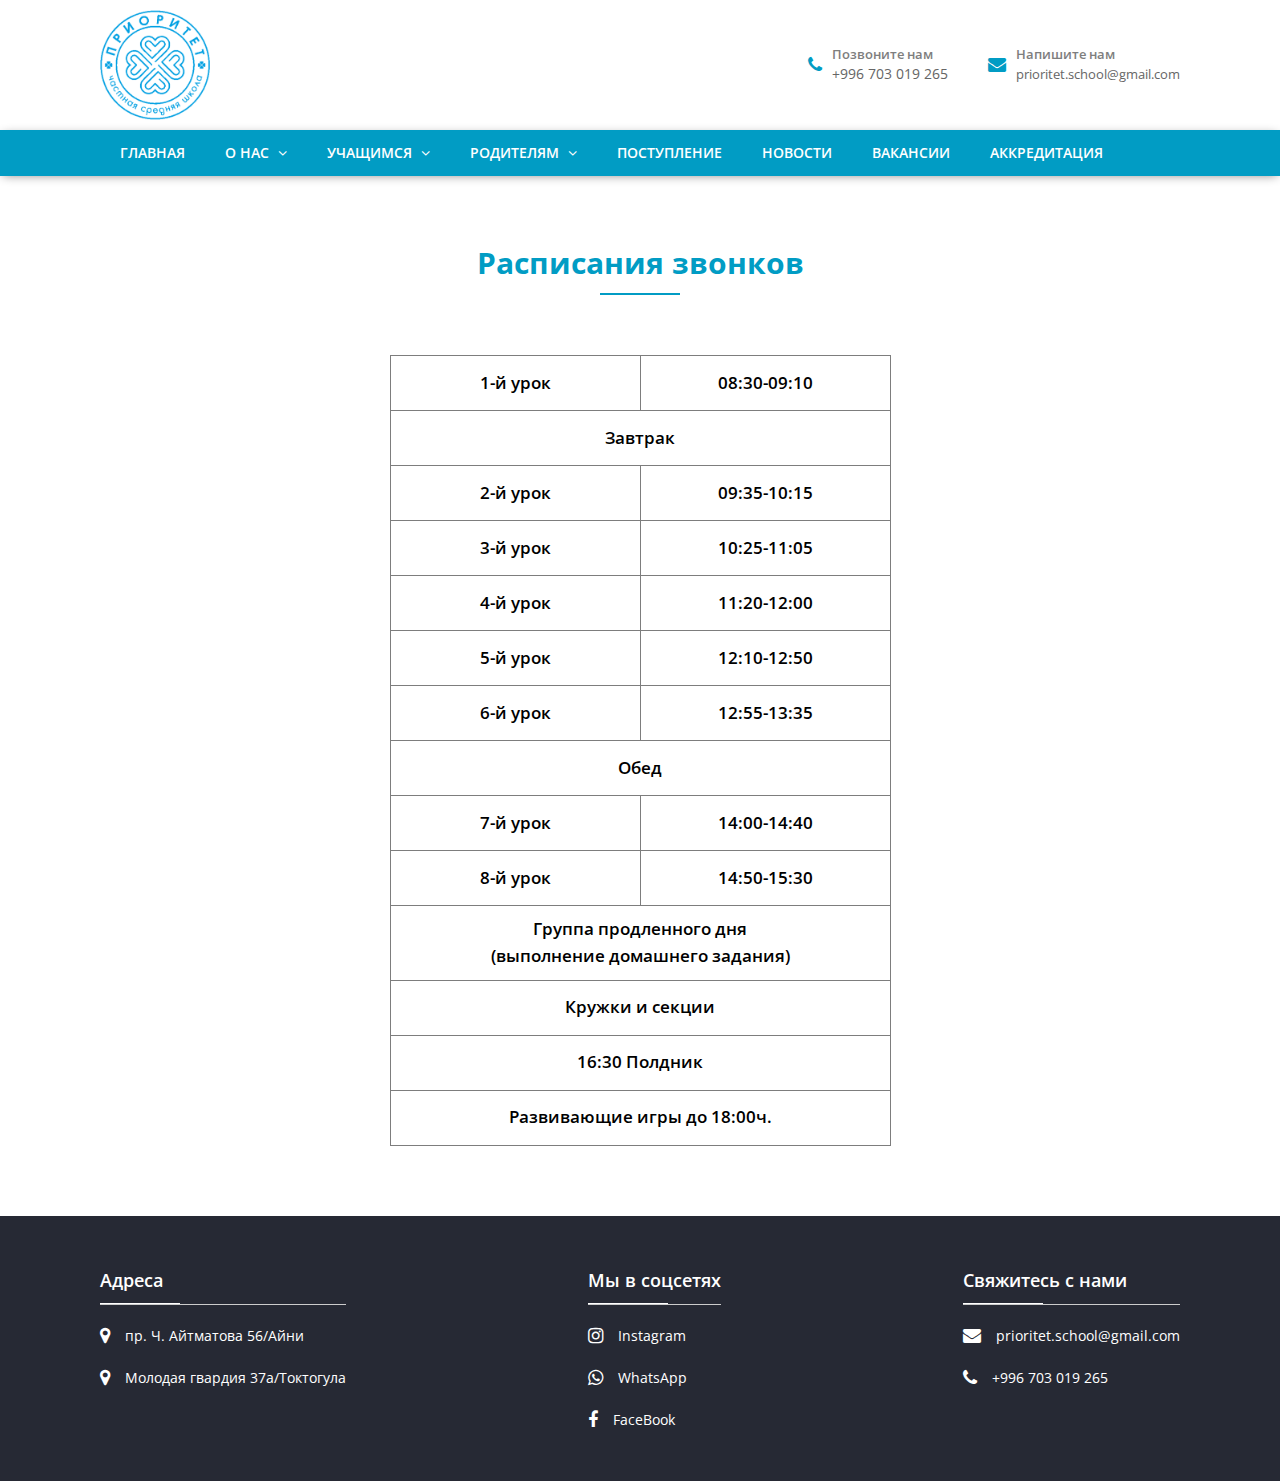
<file: pages/internal/index.html>
<!doctype html>
<html lang="en">
<head>
    <meta charset="UTF-8">
    <meta name="viewport"
          content="width=device-width, user-scalable=no, initial-scale=1.0, maximum-scale=1.0, minimum-scale=1.0">
    <meta http-equiv="X-UA-Compatible" content="ie=edge">
    
    <meta property="og:image" content="./src/images/icons/logo.png">
    <meta property="og:title" content="С огромным удовольствием приветствуем вас от имени международной школы «Prioritet»">
    <meta property="og:description" content="Мы гордимся тем, что являемся активным сообществом, в котором личность человека имеет значение, а их результаты также не менее важны. Одними из наших основных задач являются поощрение любознательности, содействие развитию здорового рассуждения, а также вовлечение учащихся во всевозможные внеклассные мероприятия для того, чтобы они сумели стать всесторонне развитыми гражданами мира, которые смогли бы сделать реальный вклад в общество после окончания школы и тем самым делая мир лучше.">
    
    <link rel="icon" href="../../src/images/icons/prioritet.png">
    <link rel="stylesheet" href="https://cdnjs.cloudflare.com/ajax/libs/font-awesome/4.7.0/css/font-awesome.min.css">
    <link rel="stylesheet" href="../../src/css/style.css">
    <title>Prioritet</title>
</head>
<body>
<header class="header">
    <div class="container">
        <div class="header__top">
            <a href="../../index.html" class="header__logo">
                <img src="../../src/images/icons/logo.png" alt="Приоритет - учебно-воспитательный комплекс">
            </a>
            <div class="header__right">
                <a href="tel: +996703019265" class="header__info">
                    <i class="fa fa-phone"></i>
                    <div class="header__info-text">
                        <p>Позвоните нам</p>
                        <span class="header__info-number">+996 703 019 265</span>
                    </div>
                </a>
                <a href="mailto: prioritet.school@gmail.com" class="header__info">
                    <i class="fa fa-envelope"></i>
                    <div class="header__info-text">
                        <p>Напишите нам</p>
                        <span>prioritet.school@gmail.com</span>
                    </div>
                </a>
            </div>
            <div class="header__burger">
                <span class="header__burger-line"></span>
            </div>
        </div>
    </div>
    <nav class="header__nav">
        <div class="container">
            <ul class="header__list">
                <li class="header__item">
                    <a href="../../index.html" class="header__link">
                        Главная
                    </a>
                </li>
                <li class="header__item">
                    <a href="#" class="header__link header__link-drop">
                        О нас
                        <i class="fa fa-angle-down"></i>
                    </a>
                    <ul class="header__dropdown">
                        <li class="header__dropdown-item">
                            <a class="header__dropdown-link" href="../license/index.html">Лицензия</a>
                        </li>
                        <li class="header__dropdown-item">
                            <a class="header__dropdown-link" href="../testimony/index.html">Свидетельство</a>
                        </li>
                        <li class="header__dropdown-item">
                            <a class="header__dropdown-link" href="../history/index.html">История</a>
                        </li>
                        <li class="header__dropdown-item">
                            <a class="header__dropdown-link" href="../ourday/index.html">Наши будни</a>
                        </li>
                        <li class="header__dropdown-item">
                            <a class="header__dropdown-link" href="../achievement/index.html">Достижения</a>
                        </li>
                        <li class="header__dropdown-item">
                            <a class="header__dropdown-link" href="../certificates/index.html">Сертификаты</a>
                        </li>
                    </ul>
                </li>
                <li class="header__item">
                    <a href="#" class="header__link header__link-drop">
                        Учащимся
                        <i class="fa fa-angle-down"></i>
                    </a>
                    <ul class="header__dropdown">
                        <li class="header__dropdown-item">
                            <a class="header__dropdown-link" href="../sections/index.html">Кружки, секции</a>
                        </li>
                    </ul>
                </li>
                <li class="header__item">
                    <a href="#" class="header__link header__link-drop">
                        Родителям
                        <i class="fa fa-angle-down"></i>
                    </a>
                    <ul class="header__dropdown">
                        <li class="header__dropdown-item">
                            <a class="header__dropdown-link" href="#">Внутренний распорядок</a>
                        </li>
                    </ul>
                </li>
                <li class="header__item">
                    <a href="../enrollment/index.html" class="header__link">
                        Поступление
                    </a>
                </li>
                <li class="header__item">
                    <a href="../news/index.html" class="header__link">
                        Новости
                    </a>
                </li>
                <li class="header__item">
                    <a href="../vacancies/index.html" class="header__link">
                        Вакансии
                    </a>
                </li>
                <li class="header__item">
                    <a href="../accreditation/index.html" class="header__link">
                        Аккредитация
                    </a>
                </li>
            </ul>
        </div>
    </nav>
</header>
<main>
    <section class="calls">
        <div class="container">
            <h2 class="title">
                Расписания звонков
            </h2>
            <table class="calls__table">
                <tbody>
                <tr>
                    <td>1-й урок</td>
                    <td>08:30-09:10</td>
                </tr>
                <tr>
                    <td colspan="2">Завтрак</td>
                </tr>
                <tr>
                    <td>2-й урок</td>
                    <td>09:35-10:15</td>
                </tr>
                <tr>
                    <td>3-й урок</td>
                    <td>10:25-11:05</td>
                </tr>
                <tr>
                    <td>4-й урок</td>
                    <td>11:20-12:00</td>
                </tr>
                <tr>
                    <td>5-й урок</td>
                    <td>12:10-12:50</td>
                </tr>
                <tr>
                    <td>6-й урок</td>
                    <td>12:55-13:35</td>
                </tr>
                <tr>
                    <td colspan="2">Обед</td>
                </tr>
                <tr>
                    <td>7-й урок</td>
                    <td>14:00-14:40</td>
                </tr>
                <tr>
                    <td>8-й урок</td>
                    <td>14:50-15:30</td>
                </tr>
                <tr>
                    <td colspan="2">Группа продленного дня <br> (выполнение домашнего задания)</td>
                </tr>
                <tr>
                    <td colspan="2">Кружки и секции</td>
                </tr>
                <tr>
                    <td colspan="2">16:30 Полдник</td>
                </tr>
                <tr>
                    <td colspan="2">Развивающие игры до 18:00ч.</td>
                </tr>
                </tbody>
            </table>
        </div>
    </section>
</main>
<footer class="footer">
    <div class="container">
        <div class="footer__content">
            <div class="footer__block">
                <h4 class="footer__title">
                    Адреса
                </h4>
                <ul class="footer__list">
                    <li class="footer__item">
                        <a class="footer__link" target="_blank" href="https://go.2gis.com/z4fmis">
                            <i class="fa fa-map-marker"></i>
                            пр. Ч. Айтматова 56/Айни
                        </a>
                    </li>
                    <li class="footer__item">
                        <a class="footer__link" target="_blank" href="https://go.2gis.com/4q47m">
                            <i class="fa fa-map-marker"></i>
                            Молодая гвардия 37а/Токтогула
                        </a>
                    </li>
                </ul>
            </div>
            <div class="footer__block">
                <h4 class="footer__title">
                    Мы в соцсетях
                </h4>
                <ul class="footer__list">
                    <li class="footer__item">
                        <a target="_blank" href="https://www.instagram.com/prioritet.shkola.kg/?igshid=YmMyMTA2M2Y%3D" class="footer__link">
                            <i class="fa fa-instagram"></i>
                            Instagram
                        </a>
                    </li>
                    <li class="footer__item">
                        <a target="_blank" href="https://wa.me/+996703019265" class="footer__link">
                            <i class="fa fa-whatsapp"></i>
                            WhatsApp
                        </a>
                    </li>
                    <li class="footer__item">
                        <a target="_blank" href="https://www.facebook.com/prioritet.shkola.kg?mibextid=ZbWKwL" class="footer__link">
                            <i class="fa fa-facebook"></i>
                            FaceBook
                        </a>
                    </li>
                </ul>
            </div>
            <div class="footer__block">
                <h4 class="footer__title">
                    Свяжитесь с нами
                </h4>
                <ul class="footer__list">
                    <li class="footer__item">
                        <a target="_blank" href="mailto: prioritet.school@gmail.com" class="footer__link">
                            <i class="fa fa-envelope"></i>
                            prioritet.school@gmail.com
                        </a>
                    </li>
                    <li class="footer__item">
                        <a href="tel: +996703019265" class="footer__link">
                            <i class="fa fa-phone"></i>
                            +996 703 019 265
                        </a>
                    </li>
                </ul>
            </div>
        </div>
    </div>
</footer>
<script src="../../src/js/main.js"></script>
</body>
</html>
</file>
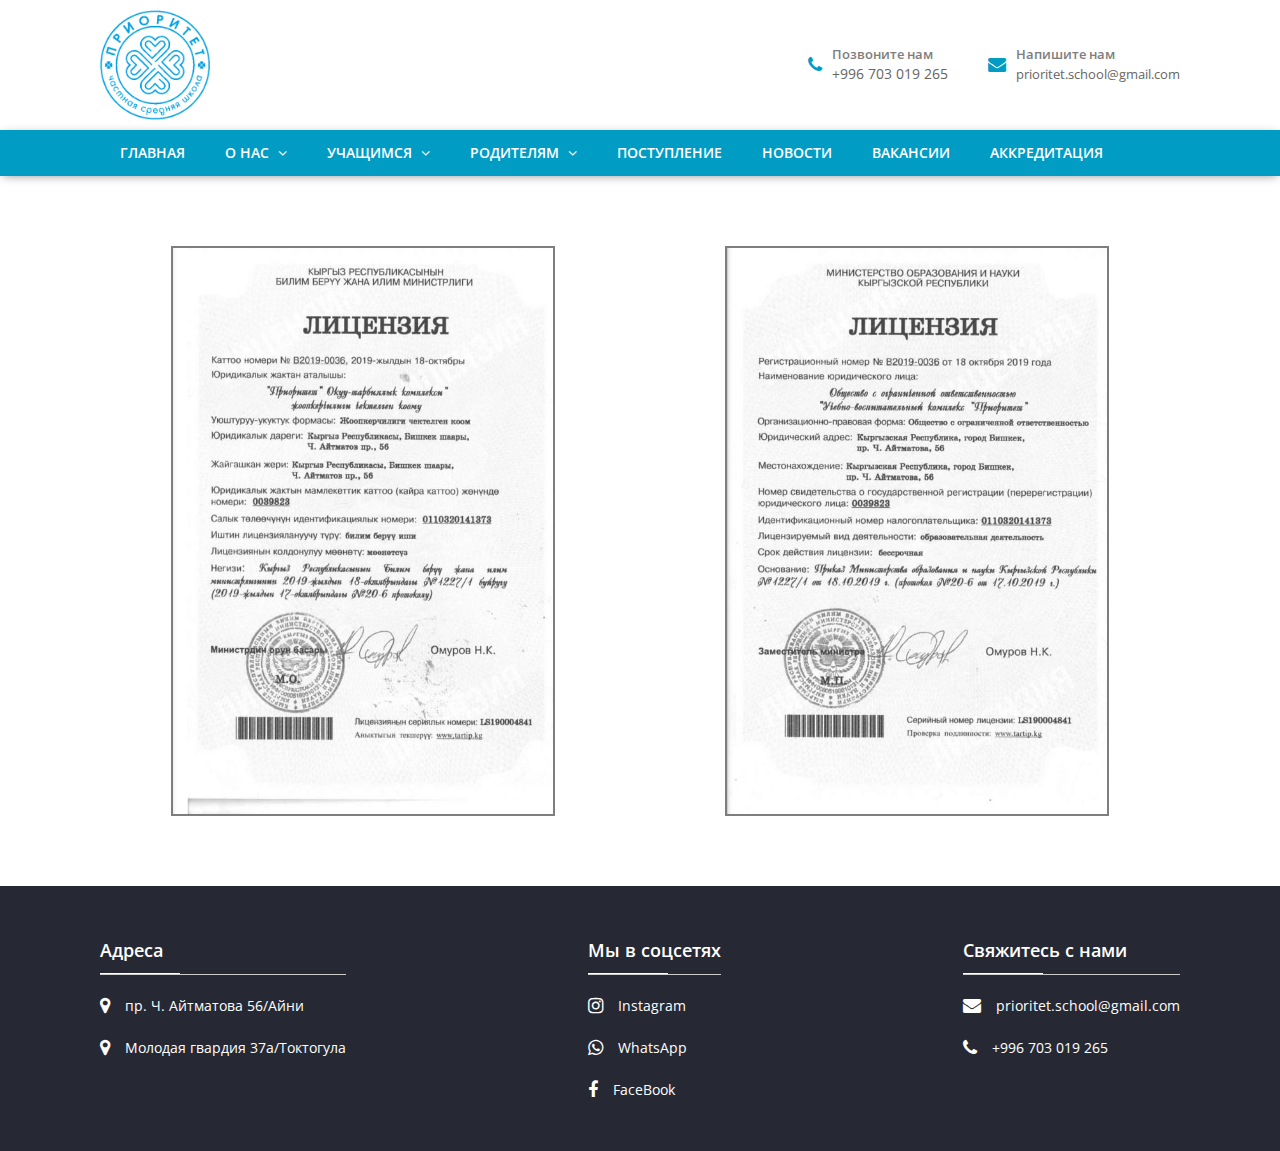
<file: pages/license/index.html>
<!doctype html>
<html lang="en">
<head>
    <meta charset="UTF-8">
    <meta name="viewport"
          content="width=device-width, user-scalable=no, initial-scale=1.0, maximum-scale=1.0, minimum-scale=1.0">
    <meta http-equiv="X-UA-Compatible" content="ie=edge">
    
    <meta property="og:image" content="./src/images/icons/logo.png">
    <meta property="og:title" content="С огромным удовольствием приветствуем вас от имени международной школы «Prioritet»">
    <meta property="og:description" content="Мы гордимся тем, что являемся активным сообществом, в котором личность человека имеет значение, а их результаты также не менее важны. Одними из наших основных задач являются поощрение любознательности, содействие развитию здорового рассуждения, а также вовлечение учащихся во всевозможные внеклассные мероприятия для того, чтобы они сумели стать всесторонне развитыми гражданами мира, которые смогли бы сделать реальный вклад в общество после окончания школы и тем самым делая мир лучше.">
    
    <link rel="icon" href="../../src/images/icons/prioritet.png">
    <link rel="stylesheet" href="https://cdnjs.cloudflare.com/ajax/libs/font-awesome/4.7.0/css/font-awesome.min.css">
    <link rel="stylesheet" href="../../src/css/style.css">
    <title>Prioritet</title>
</head>
<body>
<header class="header">
    <div class="container">
        <div class="header__top">
            <a href="../../index.html" class="header__logo">
                <img src="../../src/images/icons/logo.png" alt="Приоритет - учебно-воспитательный комплекс">
            </a>
            <div class="header__right">
                <a href="tel: +996703019265" class="header__info">
                    <i class="fa fa-phone"></i>
                    <div class="header__info-text">
                        <p>Позвоните нам</p>
                        <span class="header__info-number">+996 703 019 265</span>
                    </div>
                </a>
                <a href="mailto: prioritet.school@gmail.com" class="header__info">
                    <i class="fa fa-envelope"></i>
                    <div class="header__info-text">
                        <p>Напишите нам</p>
                        <span>prioritet.school@gmail.com</span>
                    </div>
                </a>
            </div>
            <div class="header__burger">
                <span class="header__burger-line"></span>
            </div>
        </div>
    </div>
    <nav class="header__nav">
        <div class="container">
            <ul class="header__list">
                <li class="header__item">
                    <a href="../../index.html" class="header__link">
                        Главная
                    </a>
                </li>
                <li class="header__item">
                    <a href="#" class="header__link header__link-drop">
                        О нас
                        <i class="fa fa-angle-down"></i>
                    </a>
                    <ul class="header__dropdown">
                        <li class="header__dropdown-item">
                            <a class="header__dropdown-link" href="#">Лицензия</a>
                        </li>
                        <li class="header__dropdown-item">
                            <a class="header__dropdown-link" href="../testimony/index.html">Свидетельство</a>
                        </li>
                        <li class="header__dropdown-item">
                            <a class="header__dropdown-link" href="../history/index.html">История</a>
                        </li>
                        <li class="header__dropdown-item">
                            <a class="header__dropdown-link" href="../ourday/index.html">Наши будни</a>
                        </li>
                        <li class="header__dropdown-item">
                            <a class="header__dropdown-link" href="../achievement/index.html">Достижения</a>
                        </li>
                        <li class="header__dropdown-item">
                            <a class="header__dropdown-link" href="../certificates/index.html">Сертификаты</a>
                        </li>
                    </ul>
                </li>
                <li class="header__item">
                    <a href="#" class="header__link header__link-drop">
                        Учащимся
                        <i class="fa fa-angle-down"></i>
                    </a>
                    <ul class="header__dropdown">
                        <li class="header__dropdown-item">
                            <a class="header__dropdown-link" href="../sections/index.html">Кружки, секции</a>
                        </li>
                    </ul>
                </li>
                <li class="header__item">
                    <a href="#" class="header__link header__link-drop">
                        Родителям
                        <i class="fa fa-angle-down"></i>
                    </a>
                    <ul class="header__dropdown">
                        <li class="header__dropdown-item">
                            <a class="header__dropdown-link" href="../internal/index.html">Внутренний распорядок</a>
                        </li>
                    </ul>
                </li>
                <li class="header__item">
                    <a href="../enrollment/index.html" class="header__link">
                        Поступление
                    </a>
                </li>
                <li class="header__item">
                    <a href="../news/index.html" class="header__link">
                        Новости
                    </a>
                </li>
                <li class="header__item">
                    <a href="../vacancies/index.html" class="header__link">
                        Вакансии
                    </a>
                </li>
                <li class="header__item">
                    <a href="../accreditation/index.html" class="header__link">
                        Аккредитация
                    </a>
                </li>
            </ul>
        </div>
    </nav>
</header>
<main>
    <section class="license">
        <div class="license__content">
            <img src="../../src/images/license/license-kg.jpg" alt="Лицензия">
            <img src="../../src/images/license/license-ru.jpg" alt="Лицензия">
        </div>
    </section>
</main>
<footer class="footer">
    <div class="container">
        <div class="footer__content">
            <div class="footer__block">
                <h4 class="footer__title">
                    Адреса
                </h4>
                <ul class="footer__list">
                    <li class="footer__item">
                        <a class="footer__link" target="_blank" href="https://go.2gis.com/z4fmis">
                            <i class="fa fa-map-marker"></i>
                            пр. Ч. Айтматова 56/Айни
                        </a>
                    </li>
                    <li class="footer__item">
                        <a class="footer__link" target="_blank" href="https://go.2gis.com/4q47m">
                            <i class="fa fa-map-marker"></i>
                            Молодая гвардия 37а/Токтогула
                        </a>
                    </li>
                </ul>
            </div>
            <div class="footer__block">
                <h4 class="footer__title">
                    Мы в соцсетях
                </h4>
                <ul class="footer__list">
                    <li class="footer__item">
                        <a target="_blank" href="https://www.instagram.com/prioritet.shkola.kg/?igshid=YmMyMTA2M2Y%3D" class="footer__link">
                            <i class="fa fa-instagram"></i>
                            Instagram
                        </a>
                    </li>
                    <li class="footer__item">
                        <a target="_blank" href="https://wa.me/+996703019265" class="footer__link">
                            <i class="fa fa-whatsapp"></i>
                            WhatsApp
                        </a>
                    </li>
                    <li class="footer__item">
                        <a target="_blank" href="https://www.facebook.com/prioritet.shkola.kg?mibextid=ZbWKwL" class="footer__link">
                            <i class="fa fa-facebook"></i>
                            FaceBook
                        </a>
                    </li>
                </ul>
            </div>
            <div class="footer__block">
                <h4 class="footer__title">
                    Свяжитесь с нами
                </h4>
                <ul class="footer__list">
                    <li class="footer__item">
                        <a target="_blank" href="mailto: prioritet.school@gmail.com" class="footer__link">
                            <i class="fa fa-envelope"></i>
                            prioritet.school@gmail.com
                        </a>
                    </li>
                    <li class="footer__item">
                        <a href="tel: +996703019265" class="footer__link">
                            <i class="fa fa-phone"></i>
                            +996 703 019 265
                        </a>
                    </li>
                </ul>
            </div>
        </div>
    </div>
</footer>
<script src="../../src/js/main.js"></script>
</body>
</html>
</file>
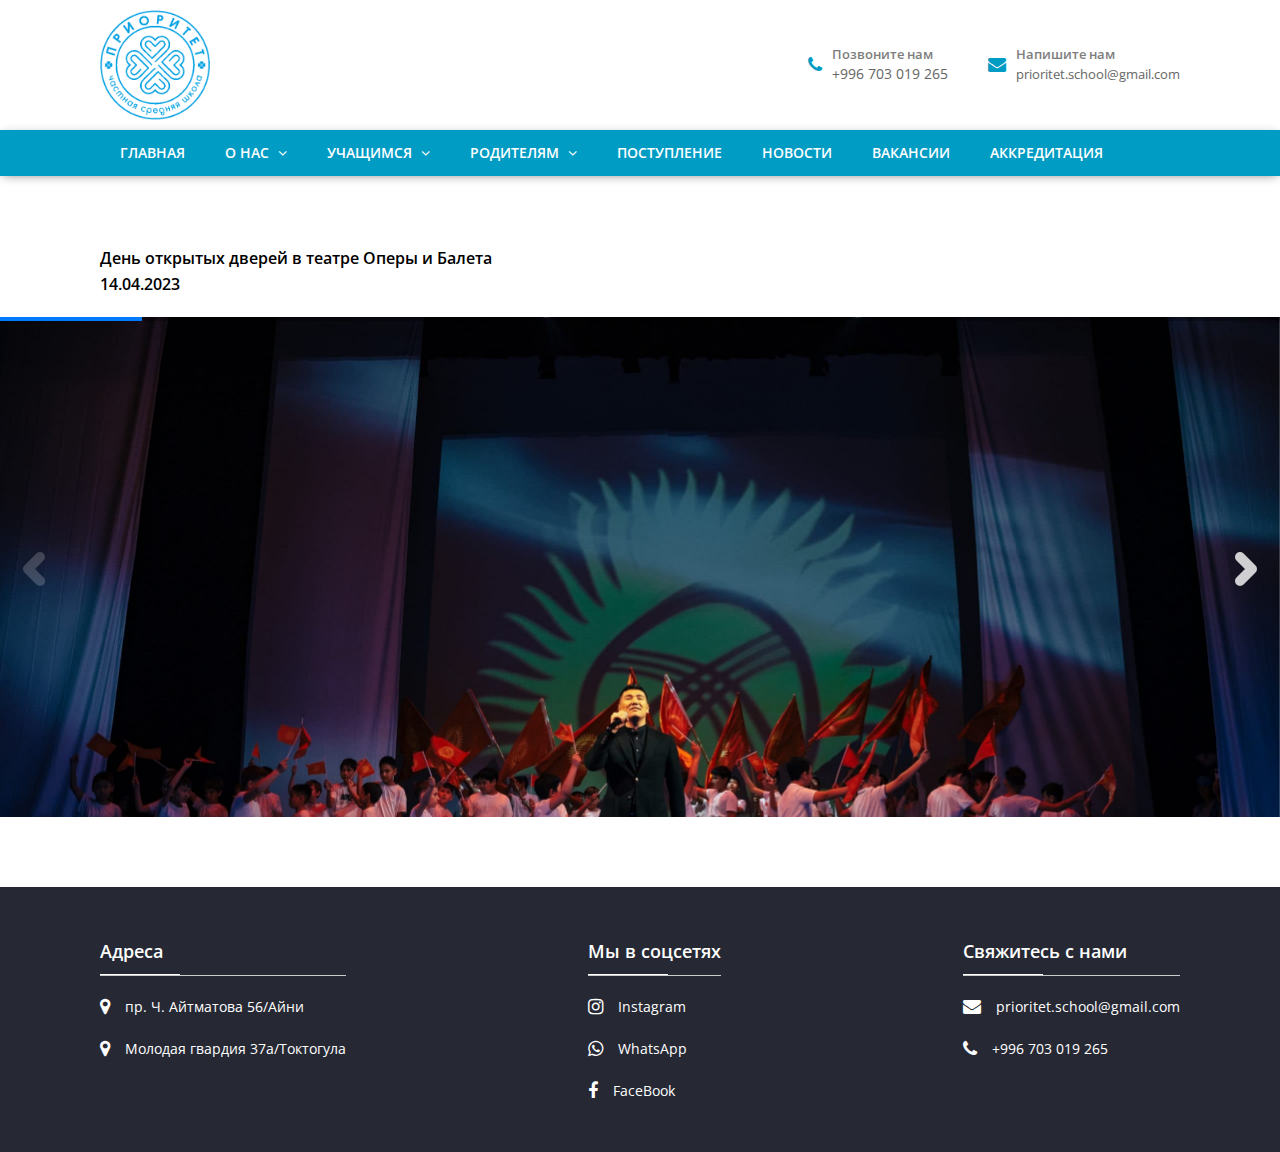
<file: pages/news/index.html>
<!doctype html>
<html lang="en">
<head>
    <meta charset="UTF-8">
    <meta name="viewport"
          content="width=device-width, user-scalable=no, initial-scale=1.0, maximum-scale=1.0, minimum-scale=1.0">
    <meta http-equiv="X-UA-Compatible" content="ie=edge">
    
    <meta property="og:image" content="./src/images/icons/logo.png">
    <meta property="og:title" content="С огромным удовольствием приветствуем вас от имени международной школы «Prioritet»">
    <meta property="og:description" content="Мы гордимся тем, что являемся активным сообществом, в котором личность человека имеет значение, а их результаты также не менее важны. Одними из наших основных задач являются поощрение любознательности, содействие развитию здорового рассуждения, а также вовлечение учащихся во всевозможные внеклассные мероприятия для того, чтобы они сумели стать всесторонне развитыми гражданами мира, которые смогли бы сделать реальный вклад в общество после окончания школы и тем самым делая мир лучше.">

    <link rel="icon" href="../../src/images/icons/prioritet.png">
    <link rel="stylesheet" href="https://cdn.jsdelivr.net/npm/swiper@9/swiper-bundle.min.css"/>
    <link rel="stylesheet" href="https://cdnjs.cloudflare.com/ajax/libs/font-awesome/4.7.0/css/font-awesome.min.css">
    <link rel="stylesheet" href="../../src/css/style.css">
    <title>Prioritet</title>
</head>
<body>
<header class="header">
    <div class="container">
        <div class="header__top">
            <a href="../../index.html" class="header__logo">
                <img src="../../src/images/icons/logo.png" alt="Приоритет - учебно-воспитательный комплекс">
            </a>
            <div class="header__right">
                <a href="tel: +996703019265" class="header__info">
                    <i class="fa fa-phone"></i>
                    <div class="header__info-text">
                        <p>Позвоните нам</p>
                        <span class="header__info-number">+996 703 019 265</span>
                    </div>
                </a>
                <a href="mailto: prioritet.school@gmail.com" class="header__info">
                    <i class="fa fa-envelope"></i>
                    <div class="header__info-text">
                        <p>Напишите нам</p>
                        <span>prioritet.school@gmail.com</span>
                    </div>
                </a>
            </div>
            <div class="header__burger">
                <span class="header__burger-line"></span>
            </div>
        </div>
    </div>
    <nav class="header__nav">
        <div class="container">
            <ul class="header__list">
                <li class="header__item">
                    <a href="../../index.html" class="header__link">
                        Главная
                    </a>
                </li>
                <li class="header__item">
                    <a href="#" class="header__link header__link-drop">
                        О нас
                        <i class="fa fa-angle-down"></i>
                    </a>
                    <ul class="header__dropdown">
                        <li class="header__dropdown-item">
                            <a class="header__dropdown-link" href="../license/index.html">Лицензия</a>
                        </li>
                        <li class="header__dropdown-item">
                            <a class="header__dropdown-link" href="../testimony/index.html">Свидетельство</a>
                        </li>
                        <li class="header__dropdown-item">
                            <a class="header__dropdown-link" href="../history/index.html">История</a>
                        </li>
                        <li class="header__dropdown-item">
                            <a class="header__dropdown-link" href="../ourday/index.html">Наши будни</a>
                        </li>
                        <li class="header__dropdown-item">
                            <a class="header__dropdown-link" href="../achievement/index.html">Достижения</a>
                        </li>
                        <li class="header__dropdown-item">
                            <a class="header__dropdown-link" href="../certificates/index.html">Сертификаты</a>
                        </li>
                    </ul>
                </li>
                <li class="header__item">
                    <a href="#" class="header__link header__link-drop">
                        Учащимся
                        <i class="fa fa-angle-down"></i>
                    </a>
                    <ul class="header__dropdown">
                        <li class="header__dropdown-item">
                            <a class="header__dropdown-link" href="../sections/index.html">Кружки, секции</a>
                        </li>
                    </ul>
                </li>
                <li class="header__item">
                    <a href="#" class="header__link header__link-drop">
                        Родителям
                        <i class="fa fa-angle-down"></i>
                    </a>
                    <ul class="header__dropdown">
                        <li class="header__dropdown-item">
                            <a class="header__dropdown-link" href="../internal/index.html">Внутренний распорядок</a>
                        </li>
                    </ul>
                </li>
                <li class="header__item">
                    <a href="../enrollment/index.html" class="header__link">
                        Поступление
                    </a>
                </li>
                <li class="header__item">
                    <a href="#" class="header__link">
                        Новости
                    </a>
                </li>
                <li class="header__item">
                    <a href="../vacancies/index.html" class="header__link">
                        Вакансии
                    </a>
                </li>
                <li class="header__item">
                    <a href="../accreditation/index.html" class="header__link">
                        Аккредитация
                    </a>
                </li>
            </ul>
        </div>
    </nav>
</header>
<main>
    <section class="news">
        <div class="container">
            <p class="news__title">День открытых дверей в театре Оперы и Балета <br> 14.04.2023</p>
        </div>
        <div class="swiper news__slider">
            <div class="swiper-wrapper">
                <div class="swiper-slide">
                    <img src="../../src/images/news/opera1.jpg" alt="День открытых дверей в театре Оперы и Балета">
                </div>
                <div class="swiper-slide">
                    <img src="../../src/images/news/opera2.jpg" alt="День открытых дверей в театре Оперы и Балета">
                </div>
                <div class="swiper-slide">
                    <img src="../../src/images/news/opera3.jpg" alt="День открытых дверей в театре Оперы и Балета">
                </div>
                <div class="swiper-slide">
                    <img src="../../src/images/news/opera4.jpg" alt="День открытых дверей в театре Оперы и Балета">
                </div>
                <div class="swiper-slide">
                    <img src="../../src/images/news/opera5.jpg" alt="День открытых дверей в театре Оперы и Балета">
                </div>
                <div class="swiper-slide">
                    <img src="../../src/images/news/opera6.jpg" alt="День открытых дверей в театре Оперы и Балета">
                </div>
                <div class="swiper-slide">
                    <img src="../../src/images/news/opera7.jpg" alt="День открытых дверей в театре Оперы и Балета">
                </div>
                <div class="swiper-slide">
                    <img src="../../src/images/news/opera8.jpg" alt="День открытых дверей в театре Оперы и Балета">
                </div>
                <div class="swiper-slide">
                    <img src="../../src/images/news/opera9.jpg" alt="День открытых дверей в театре Оперы и Балета">
                </div>
            </div>
            <div class="swiper-button-next">
                <svg width="48" height="48" viewBox="0 0 48 48" fill="none" xmlns="http://www.w3.org/2000/svg">
                    <path d="M18 36L30 24L18 12" stroke="#fff" stroke-width="10" stroke-linecap="round"
                          stroke-linejoin="round"/>
                </svg>
            </div>
            <div class="swiper-button-prev">
                <svg width="48" height="48" viewBox="0 0 48 48" fill="none" xmlns="http://www.w3.org/2000/svg">
                    <path d="M30 36L18 24L30 12" stroke="white" stroke-width="10" stroke-linecap="round"
                          stroke-linejoin="round"/>
                </svg>
            </div>
            <div class="swiper-pagination"></div>
        </div>
    </section>
</main>
<footer class="footer">
    <div class="container">
        <div class="footer__content">
            <div class="footer__block">
                <h4 class="footer__title">
                    Адреса
                </h4>
                <ul class="footer__list">
                    <li class="footer__item">
                        <a class="footer__link" target="_blank" href="https://go.2gis.com/z4fmis">
                            <i class="fa fa-map-marker"></i>
                            пр. Ч. Айтматова 56/Айни
                        </a>
                    </li>
                    <li class="footer__item">
                        <a class="footer__link" target="_blank" href="https://go.2gis.com/4q47m">
                            <i class="fa fa-map-marker"></i>
                            Молодая гвардия 37а/Токтогула
                        </a>
                    </li>
                </ul>
            </div>
            <div class="footer__block">
                <h4 class="footer__title">
                    Мы в соцсетях
                </h4>
                <ul class="footer__list">
                    <li class="footer__item">
                        <a target="_blank" href="https://www.instagram.com/prioritet.shkola.kg/?igshid=YmMyMTA2M2Y%3D"
                           class="footer__link">
                            <i class="fa fa-instagram"></i>
                            Instagram
                        </a>
                    </li>
                    <li class="footer__item">
                        <a target="_blank" href="https://wa.me/+996703019265" class="footer__link">
                            <i class="fa fa-whatsapp"></i>
                            WhatsApp
                        </a>
                    </li>
                    <li class="footer__item">
                        <a target="_blank" href="https://www.facebook.com/prioritet.shkola.kg?mibextid=ZbWKwL"
                           class="footer__link">
                            <i class="fa fa-facebook"></i>
                            FaceBook
                        </a>
                    </li>
                </ul>
            </div>
            <div class="footer__block">
                <h4 class="footer__title">
                    Свяжитесь с нами
                </h4>
                <ul class="footer__list">
                    <li class="footer__item">
                        <a target="_blank" href="mailto: prioritet.school@gmail.com" class="footer__link">
                            <i class="fa fa-envelope"></i>
                            prioritet.school@gmail.com
                        </a>
                    </li>
                    <li class="footer__item">
                        <a href="tel: +996703019265" class="footer__link">
                            <i class="fa fa-phone"></i>
                            +996 703 019 265
                        </a>
                    </li>
                </ul>
            </div>
        </div>
    </div>
</footer>
<script src="https://cdn.jsdelivr.net/npm/swiper@9/swiper-bundle.min.js"></script>
<script src="../../src/js/swiper.js"></script>
<script src="../../src/js/main.js"></script>
</body>
</html>
</file>
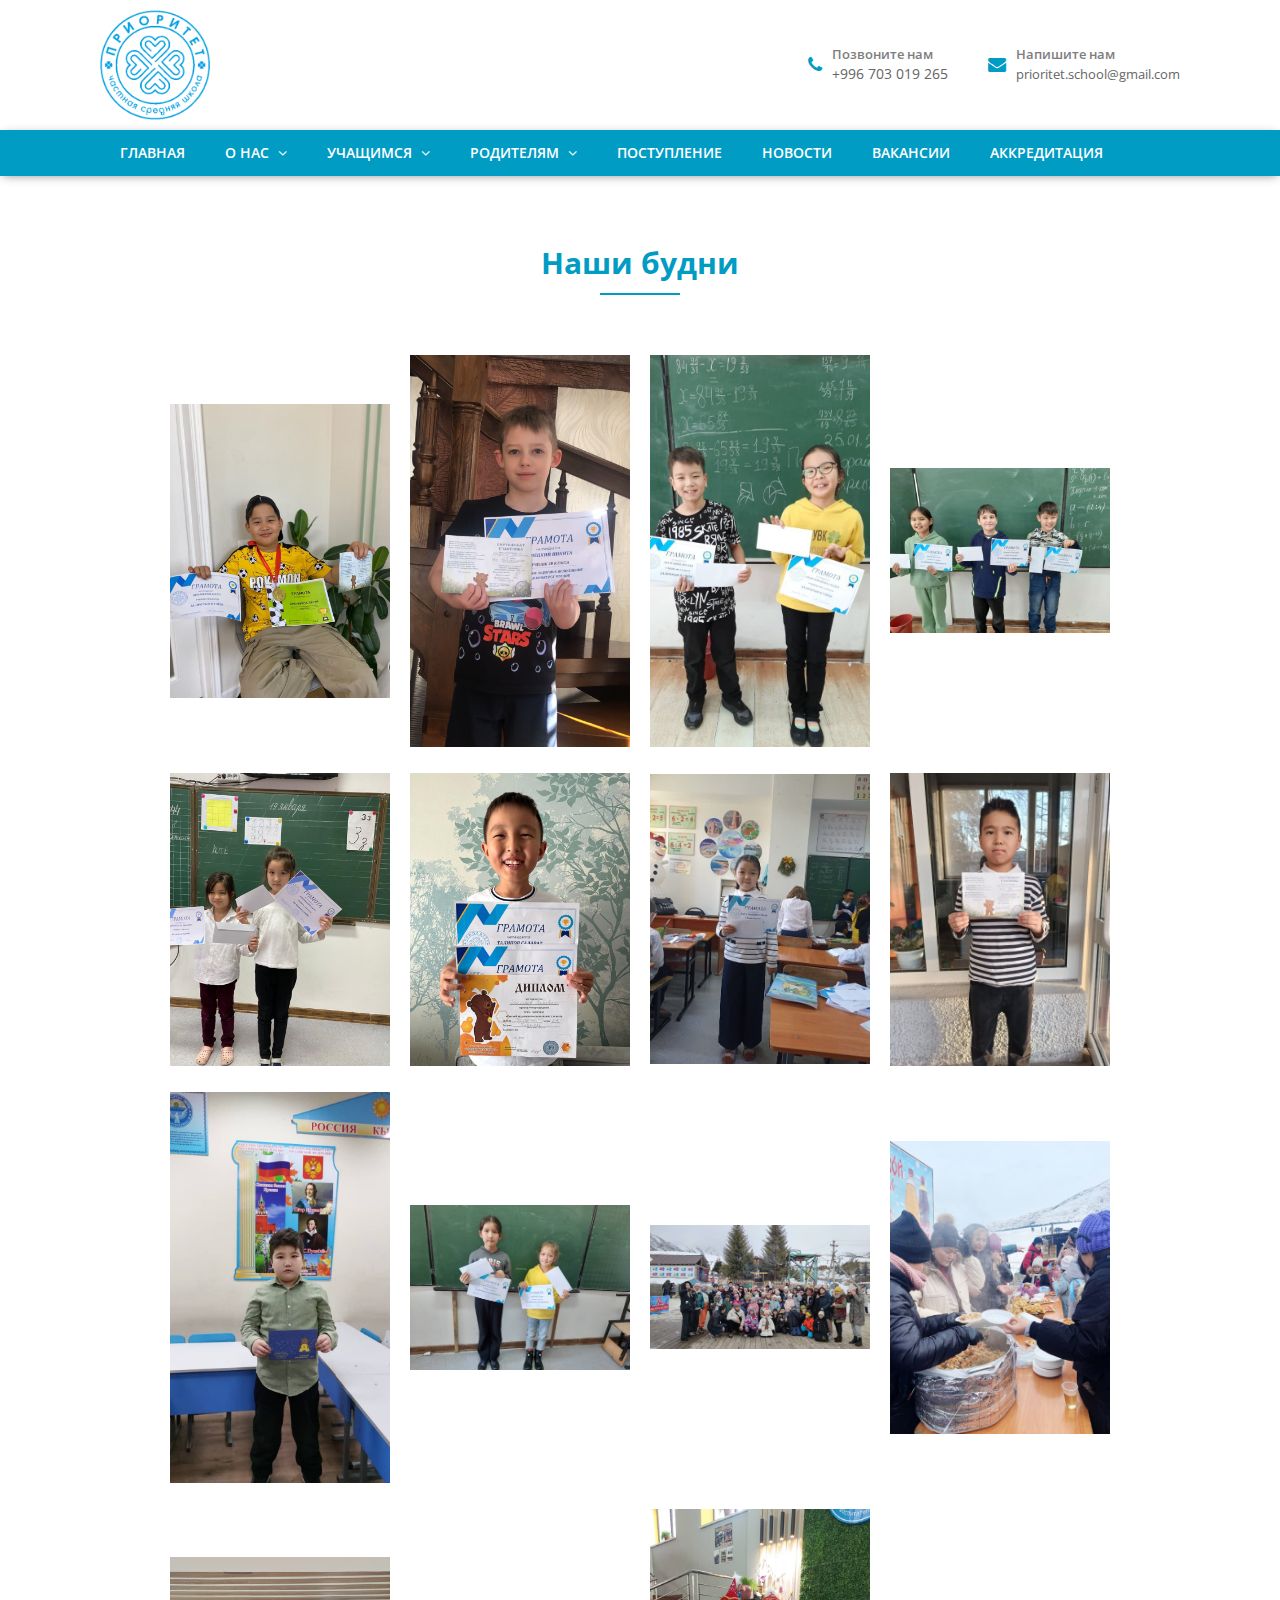
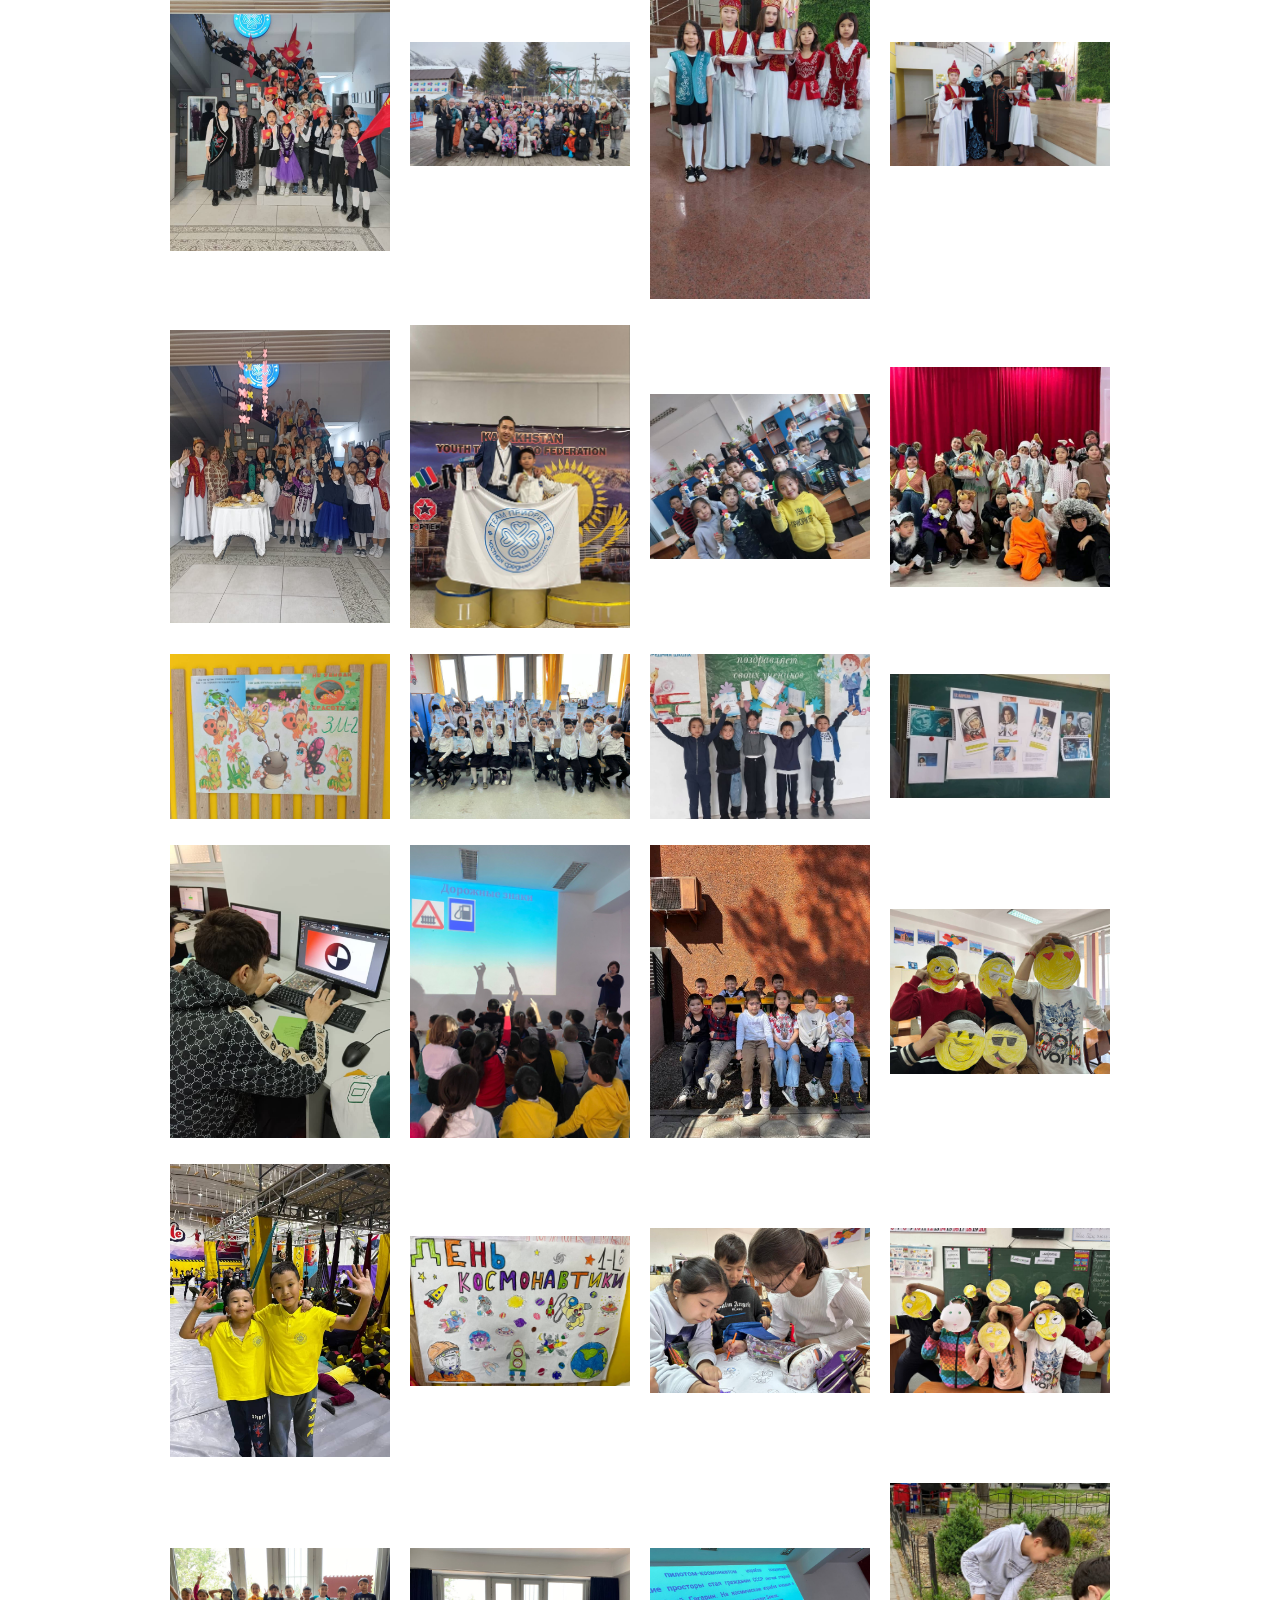
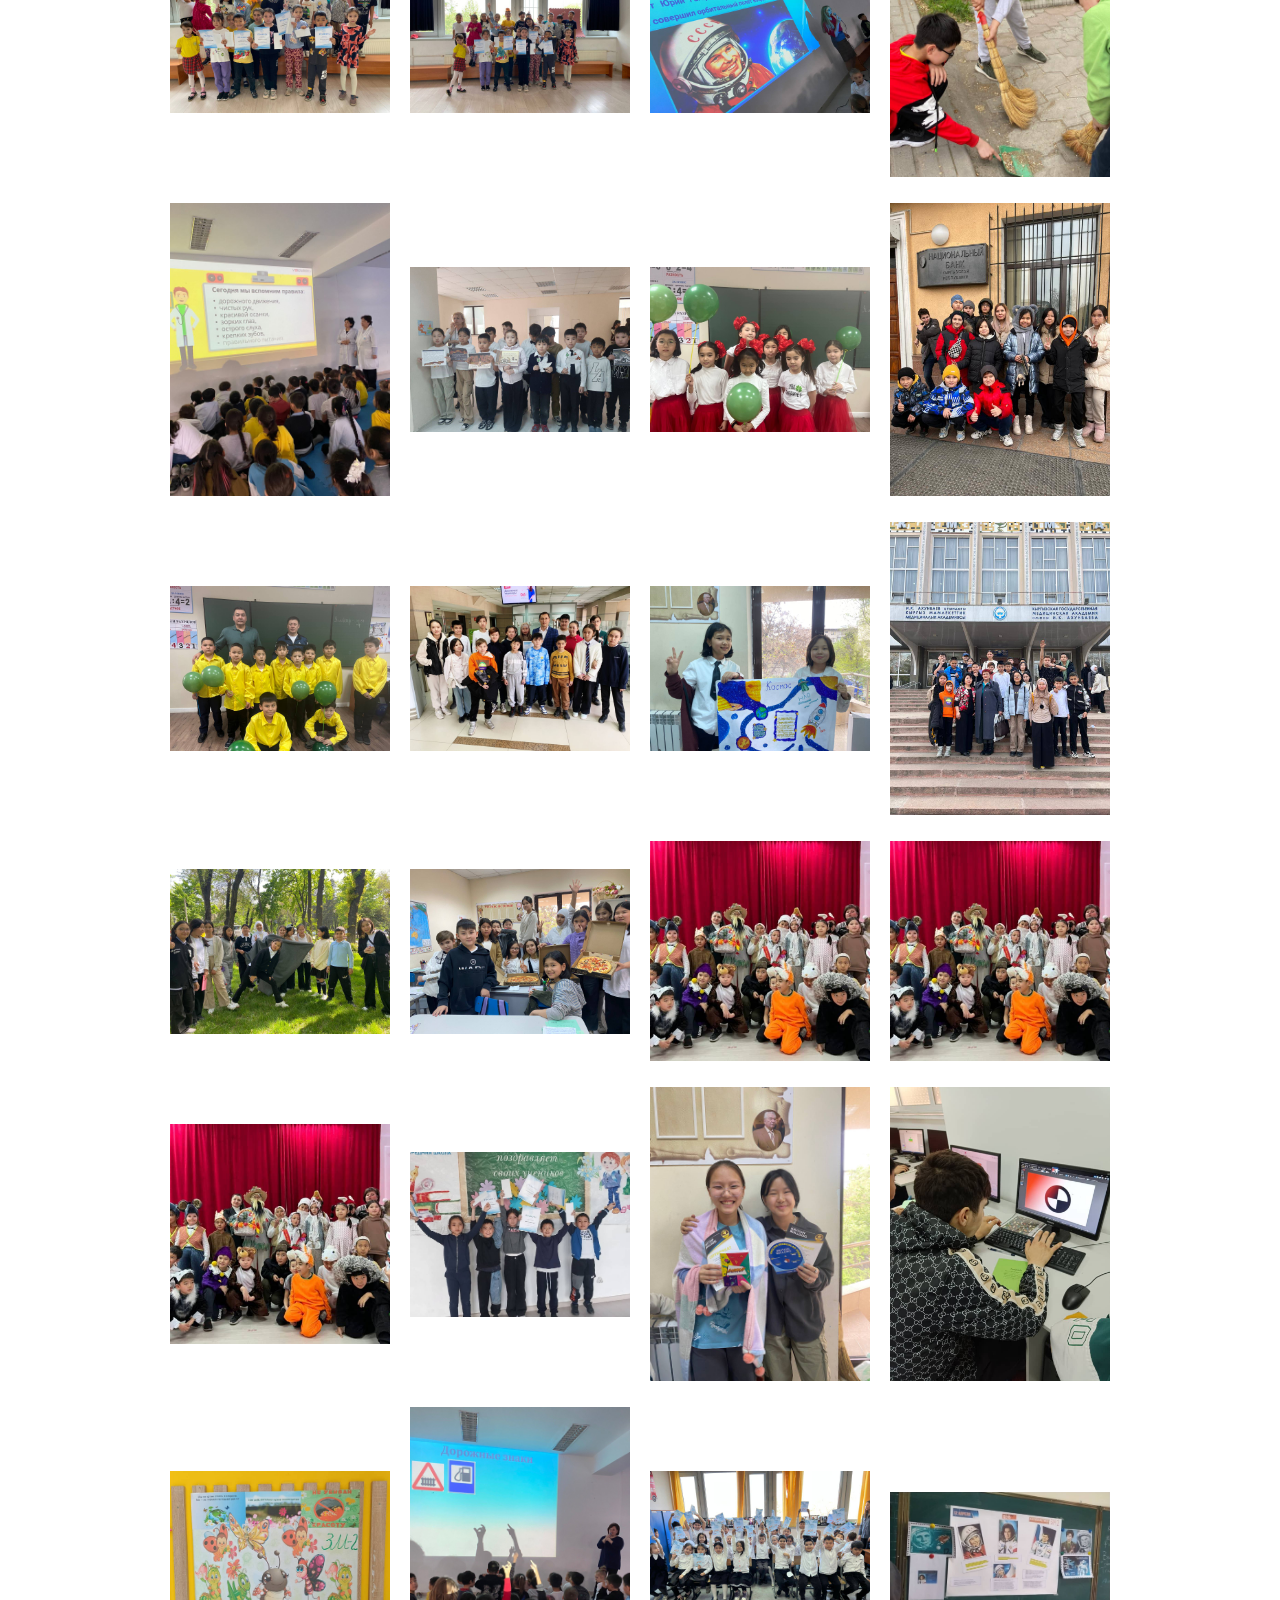
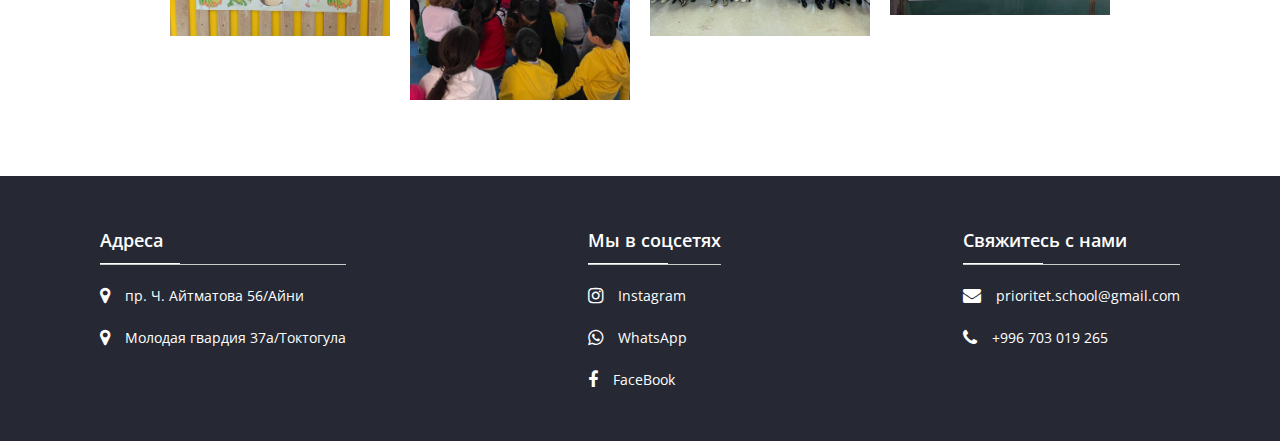
<file: pages/ourday/index.html>
<!doctype html>
<html lang="en">
<head>
    <meta charset="UTF-8">
    <meta name="viewport"
          content="width=device-width, user-scalable=no, initial-scale=1.0, maximum-scale=1.0, minimum-scale=1.0">
    <meta http-equiv="X-UA-Compatible" content="ie=edge">

    <meta property="og:image" content="./src/images/icons/logo.png">
    <meta property="og:title" content="С огромным удовольствием приветствуем вас от имени международной школы «Prioritet»">
    <meta property="og:description" content="Мы гордимся тем, что являемся активным сообществом, в котором личность человека имеет значение, а их результаты также не менее важны. Одними из наших основных задач являются поощрение любознательности, содействие развитию здорового рассуждения, а также вовлечение учащихся во всевозможные внеклассные мероприятия для того, чтобы они сумели стать всесторонне развитыми гражданами мира, которые смогли бы сделать реальный вклад в общество после окончания школы и тем самым делая мир лучше.">

    <link
            rel="stylesheet"
            href="https://cdn.jsdelivr.net/npm/@fancyapps/ui/dist/fancybox.css"
    />
    <link rel="icon" href="../../src/images/icons/prioritet.png">
    <link rel="stylesheet" href="https://cdnjs.cloudflare.com/ajax/libs/font-awesome/4.7.0/css/font-awesome.min.css">
    <link rel="stylesheet" href="../../src/css/style.css">
    <title>Prioritet</title>
</head>
<body>
<header class="header">
    <div class="container">
        <div class="header__top">
            <a href="../../index.html" class="header__logo">
                <img src="../../src/images/icons/logo.png" alt="Приоритет - учебно-воспитательный комплекс">
            </a>
            <div class="header__right">
                <a href="tel: +996703019265" class="header__info">
                    <i class="fa fa-phone"></i>
                    <div class="header__info-text">
                        <p>Позвоните нам</p>
                        <span class="header__info-number">+996 703 019 265</span>
                    </div>
                </a>
                <a href="mailto: prioritet.school@gmail.com" class="header__info">
                    <i class="fa fa-envelope"></i>
                    <div class="header__info-text">
                        <p>Напишите нам</p>
                        <span>prioritet.school@gmail.com</span>
                    </div>
                </a>
            </div>
            <div class="header__burger">
                <span class="header__burger-line"></span>
            </div>
        </div>
    </div>
    <nav class="header__nav">
        <div class="container">
            <ul class="header__list">
                <li class="header__item">
                    <a href="../../index.html" class="header__link">
                        Главная
                    </a>
                </li>
                <li class="header__item">
                    <a href="#" class="header__link header__link-drop">
                        О нас
                        <i class="fa fa-angle-down"></i>
                    </a>
                    <ul class="header__dropdown">
                        <li class="header__dropdown-item">
                            <a class="header__dropdown-link" href="../license/index.html">Лицензия</a>
                        </li>
                        <li class="header__dropdown-item">
                            <a class="header__dropdown-link" href="../testimony/index.html">Свидетельство</a>
                        </li>
                        <li class="header__dropdown-item">
                            <a class="header__dropdown-link" href="../history/index.html">История</a>
                        </li>
                        <li class="header__dropdown-item">
                            <a class="header__dropdown-link" href="#">Наши будни</a>
                        </li>
                        <li class="header__dropdown-item">
                            <a class="header__dropdown-link" href="../achievement/index.html">Достижения</a>
                        </li>
                        <li class="header__dropdown-item">
                            <a class="header__dropdown-link" href="../certificates/index.html">Сертификаты</a>
                        </li>
                    </ul>
                </li>
                <li class="header__item">
                    <a href="#" class="header__link header__link-drop">
                        Учащимся
                        <i class="fa fa-angle-down"></i>
                    </a>
                    <ul class="header__dropdown">
                        <li class="header__dropdown-item">
                            <a class="header__dropdown-link" href="../sections/index.html">Кружки, секции</a>
                        </li>
                    </ul>
                </li>
                <li class="header__item">
                    <a href="#" class="header__link header__link-drop">
                        Родителям
                        <i class="fa fa-angle-down"></i>
                    </a>
                    <ul class="header__dropdown">
                        <li class="header__dropdown-item">
                            <a class="header__dropdown-link" href="../internal/index.html">Внутренний распорядок</a>
                        </li>
                    </ul>
                </li>
                <li class="header__item">
                    <a href="../enrollment/index.html" class="header__link">
                        Поступление
                    </a>
                </li>
                <li class="header__item">
                    <a href="../news/index.html" class="header__link">
                        Новости
                    </a>
                </li>
                <li class="header__item">
                    <a href="../vacancies/index.html" class="header__link">
                        Вакансии
                    </a>
                </li>
                <li class="header__item">
                    <a href="../accreditation/index.html" class="header__link">
                        Аккредитация
                    </a>
                </li>
            </ul>
        </div>
    </nav>
</header>
<main>
    <section class="achievement">
        <div class="container">
            <h2 class="title">
                Наши будни
            </h2>
            <div class="ourdays__gallery">
            </div>
        </div>
    </section>
</main>
<footer class="footer">
    <div class="container">
        <div class="footer__content">
            <div class="footer__block">
                <h4 class="footer__title">
                    Адреса
                </h4>
                <ul class="footer__list">
                    <li class="footer__item">
                        <a class="footer__link" target="_blank" href="https://go.2gis.com/z4fmis">
                            <i class="fa fa-map-marker"></i>
                            пр. Ч. Айтматова 56/Айни
                        </a>
                    </li>
                    <li class="footer__item">
                        <a class="footer__link" target="_blank" href="https://go.2gis.com/4q47m">
                            <i class="fa fa-map-marker"></i>
                            Молодая гвардия 37а/Токтогула
                        </a>
                    </li>
                </ul>
            </div>
            <div class="footer__block">
                <h4 class="footer__title">
                    Мы в соцсетях
                </h4>
                <ul class="footer__list">
                    <li class="footer__item">
                        <a target="_blank" href="https://www.instagram.com/prioritet.shkola.kg/?igshid=YmMyMTA2M2Y%3D" class="footer__link">
                            <i class="fa fa-instagram"></i>
                            Instagram
                        </a>
                    </li>
                    <li class="footer__item">
                        <a target="_blank" href="https://wa.me/+996703019265" class="footer__link">
                            <i class="fa fa-whatsapp"></i>
                            WhatsApp
                        </a>
                    </li>
                    <li class="footer__item">
                        <a target="_blank" href="https://www.facebook.com/prioritet.shkola.kg?mibextid=ZbWKwL" class="footer__link">
                            <i class="fa fa-facebook"></i>
                            FaceBook
                        </a>
                    </li>
                </ul>
            </div>
            <div class="footer__block">
                <h4 class="footer__title">
                    Свяжитесь с нами
                </h4>
                <ul class="footer__list">
                    <li class="footer__item">
                        <a target="_blank" href="mailto: prioritet.school@gmail.com" class="footer__link">
                            <i class="fa fa-envelope"></i>
                            prioritet.school@gmail.com
                        </a>
                    </li>
                    <li class="footer__item">
                        <a href="tel: +996703019265" class="footer__link">
                            <i class="fa fa-phone"></i>
                            +996 703 019 265
                        </a>
                    </li>
                </ul>
            </div>
        </div>
    </div>
</footer>

<script src="https://cdn.jsdelivr.net/npm/@fancyapps/ui@4.0/dist/fancybox.umd.js"></script>
<script src="../../src/js/main.js"></script>
<script src="../../src/js/ourdays.js"></script>
</body>
</html>
</file>
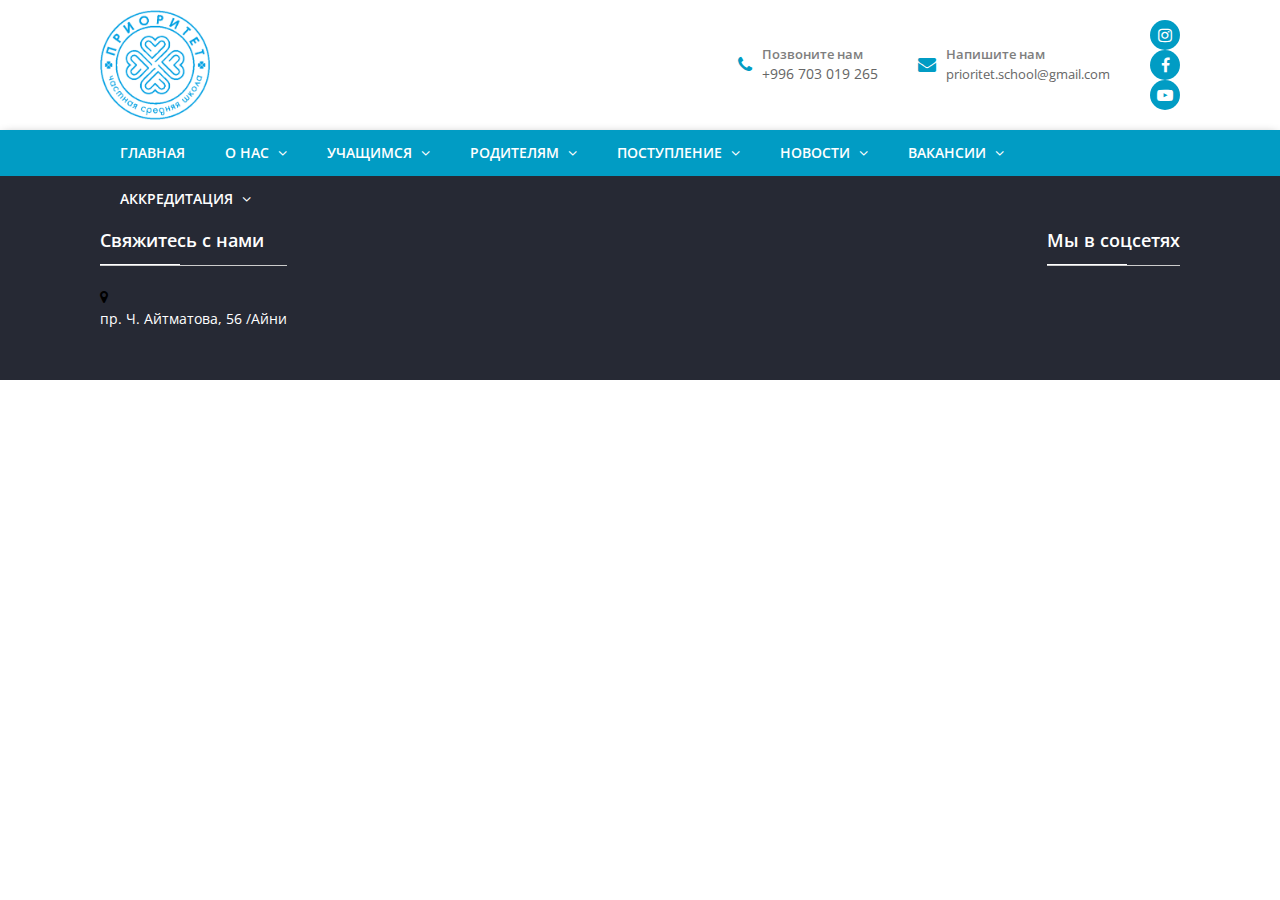
<file: pages/parents/index.html>
<!doctype html>
<html lang="en">
<head>
    <meta charset="UTF-8">
    <meta name="viewport"
          content="width=device-width, user-scalable=no, initial-scale=1.0, maximum-scale=1.0, minimum-scale=1.0">
    <meta http-equiv="X-UA-Compatible" content="ie=edge">
    <!--    <meta property="og:title" content="">-->
    <!--    <meta property="og:description" content="">-->
    <link rel="icon" href="../../src/images/icons/prioritet.png">
    <link rel="stylesheet" href="https://cdn.jsdelivr.net/npm/swiper@9/swiper-bundle.min.css" />
    <link rel="stylesheet" href="https://cdnjs.cloudflare.com/ajax/libs/font-awesome/4.7.0/css/font-awesome.min.css">
    <link rel="stylesheet" href="../../src/css/style.css">
    <title>Prioritet</title>
</head>
<body>

<header class="header">
    <div class="container">
        <div class="header__top">
            <a href="../../index.html" class="header__logo">
                <img src="../../src/images/icons/logo.png" alt="Приоритет - учебно-воспитательный комплекс">
            </a>
            <div class="header__right">
                <a href="tel: +996703019265" class="header__info">
                    <i class="fa fa-phone"></i>
                    <div class="header__info-text">
                        <p>Позвоните нам</p>
                        <span class="header__info-number">+996 703 019 265</span>
                    </div>
                </a>
                <a href="mailto: prioritet.school@gmail.com" class="header__info">
                    <i class="fa fa-envelope"></i>
                    <div class="header__info-text">
                        <p>Напишите нам</p>
                        <span>prioritet.school@gmail.com</span>
                    </div>
                </a>
                <ul class="header__top-list">
                    <li>
                        <a class="header__top-link" href="#">
                            <i class="fa fa-instagram"></i>
                        </a>
                    </li>
                    <li>
                        <a class="header__top-link" href="#">
                            <i class="fa fa-facebook"></i>
                        </a>
                    </li>
                    <li>
                        <a class="header__top-link" href="#">
                            <i class="fa fa-youtube-play"></i>
                        </a>
                    </li>
                </ul>
            </div>
            <div class="header__burger">
                <span class="header__burger-line"></span>
            </div>
        </div>
    </div>
    <nav class="header__nav">
        <div class="container">
            <ul class="header__list">
                <li class="header__item">
                    <a href="#" class="header__link">
                        Главная
                    </a>
                </li>
                <li class="header__item">
                    <a href="#" class="header__link header__link-drop">
                        О нас
                        <i class="fa fa-angle-down"></i>
                    </a>
                    <ul class="header__dropdown">
                        <li class="header__dropdown-item">
                            <a class="header__dropdown-link" href="">Лицензия</a>
                        </li>
                        <li class="header__dropdown-item">
                            <a class="header__dropdown-link" href="">Свидетельство</a>
                        </li>
                        <li class="header__dropdown-item">
                            <a class="header__dropdown-link" href="">История</a>
                        </li>
                        <li class="header__dropdown-item">
                            <a class="header__dropdown-link" href="">Становление</a>
                        </li>
                        <li class="header__dropdown-item">
                            <a class="header__dropdown-link" href="">Достижения</a>
                        </li>
                        <li class="header__dropdown-item">
                            <a class="header__dropdown-link" href="">Олимпиады</a>
                        </li>
                        <li class="header__dropdown-item">
                            <a class="header__dropdown-link" href="">Сертификаты</a>
                        </li>
                    </ul>
                </li>
                <li class="header__item">
                    <a href="#" class="header__link header__link-drop">
                        Учащимся
                        <i class="fa fa-angle-down"></i>
                    </a>
                    <ul class="header__dropdown">
                        <li class="header__dropdown-item">
                            <a class="header__dropdown-link" href="">Внутренний распорядок</a>
                        </li>
                        <li class="header__dropdown-item">
                            <a class="header__dropdown-link" href="">Кружки, секции</a>
                        </li>
                    </ul>
                </li>
                <li class="header__item">
                    <a href="#" class="header__link header__link-drop">
                        Родителям
                        <i class="fa fa-angle-down"></i>
                    </a>
                    <ul class="header__dropdown">
                        <li class="header__dropdown-item">
                            <a class="header__dropdown-link" href="">Информация для родителей</a>
                        </li>
                        <li class="header__dropdown-item">
                            <a class="header__dropdown-link" href="">Внутренний распорядок</a>
                        </li>
                    </ul>
                </li>
                <li class="header__item">
                    <a href="#" class="header__link">
                        Поступление
                        <i class="fa fa-angle-down"></i>
                    </a>
                </li>
                <li class="header__item">
                    <a href="#" class="header__link">
                        Новости
                        <i class="fa fa-angle-down"></i>
                    </a>
                </li>
                <li class="header__item">
                    <a href="#" class="header__link">
                        Вакансии
                        <i class="fa fa-angle-down"></i>
                    </a>
                </li>
                <li class="header__item">
                    <a href="#" class="header__link">
                        Аккредитация
                        <i class="fa fa-angle-down"></i>
                    </a>
                </li>
            </ul>
        </div>
    </nav>
</header>

<main>

</main>

<footer class="footer">
    <div class="container">
        <div class="footer__content">
            <div class="footer__block">
                <h4 class="footer__title">
                    Свяжитесь с нами
                </h4>
                <ul class="footer__list">
                    <li class="footer__item">
                        <i class="fa fa-map-marker"></i>
                        <a class="footer__link" href="">пр. Ч. Айтматова, 56 /Айни</a>
                    </li>
                </ul>
            </div>
            <div class="footer__block">
                <h4 class="footer__title">
                    Мы в соцсетях
                </h4>
                <ul class="footer__list">
                    <li class="footer__item">

                    </li>
                </ul>
            </div>
        </div>
    </div>
</footer>

<script src="https://cdn.jsdelivr.net/npm/swiper@9/swiper-bundle.min.js"></script>
<script src="../../src/js/main.js"></script>
</body>
</html>
</file>
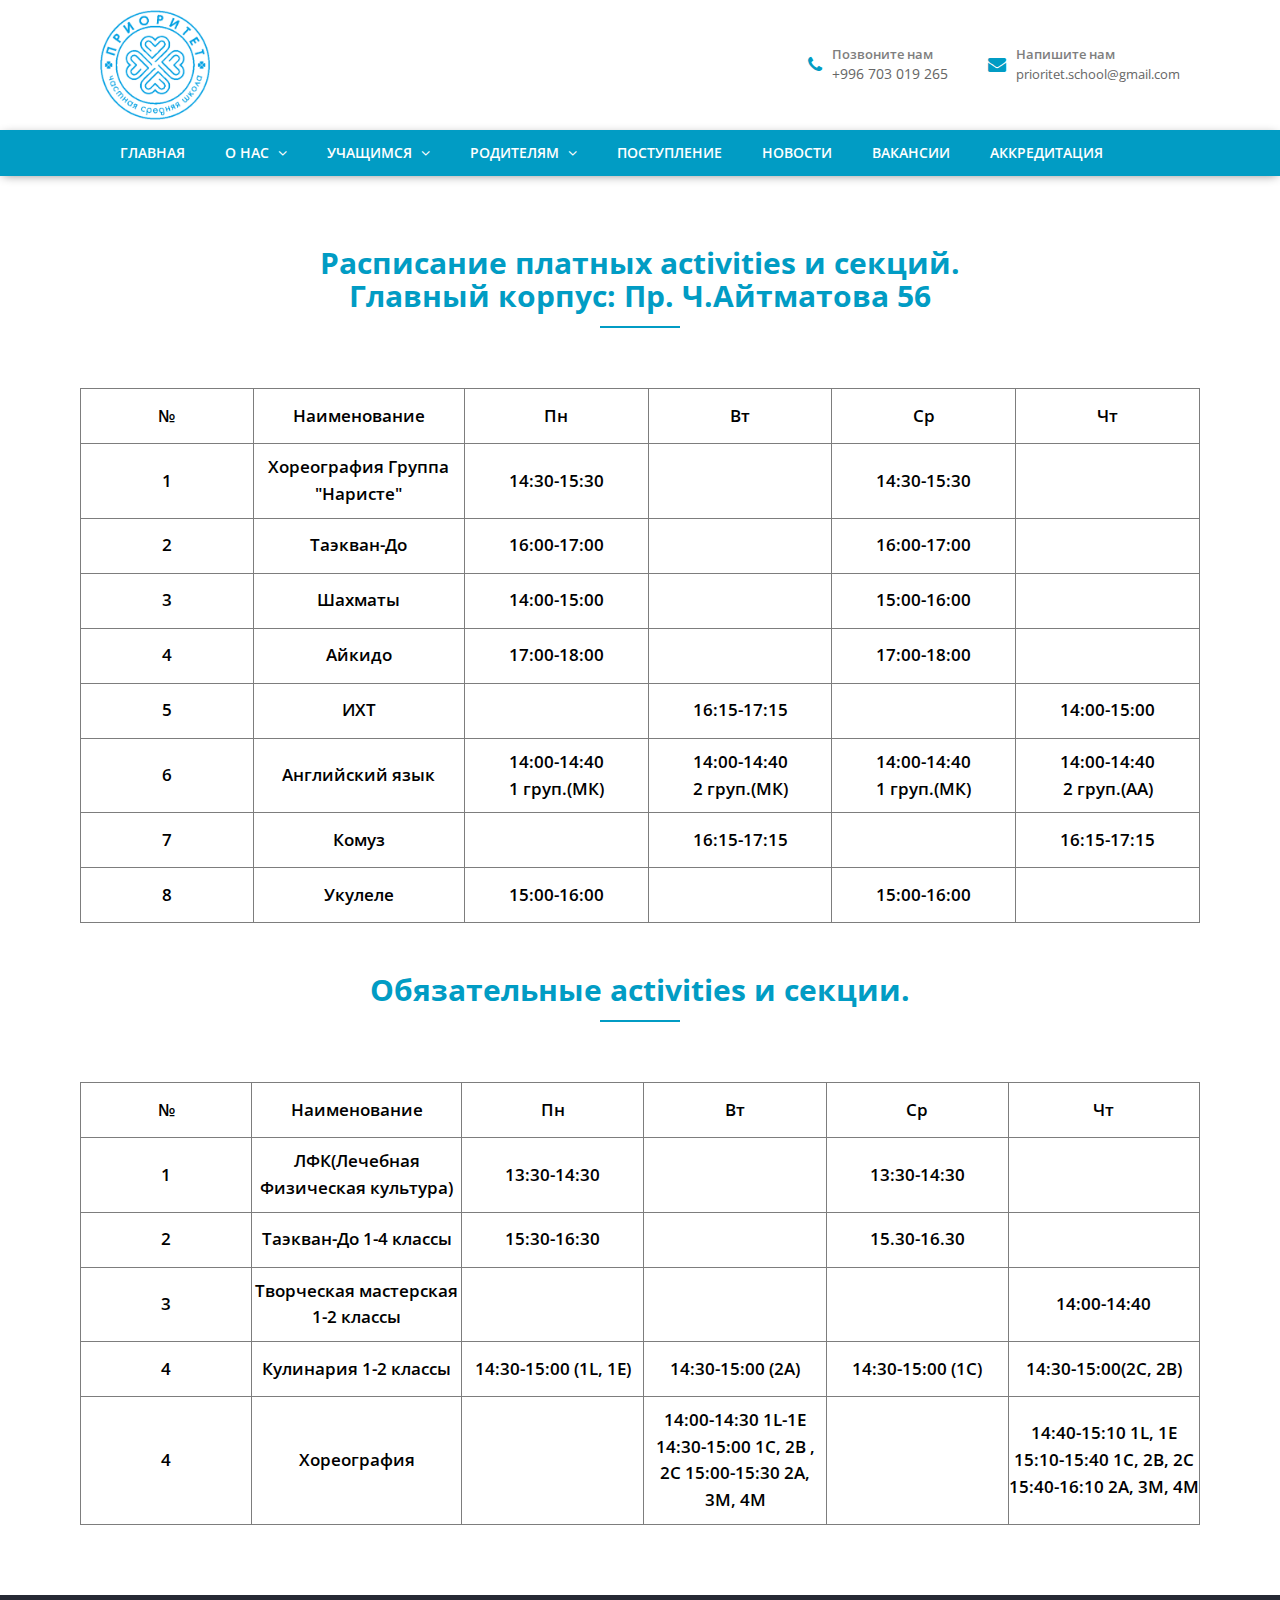
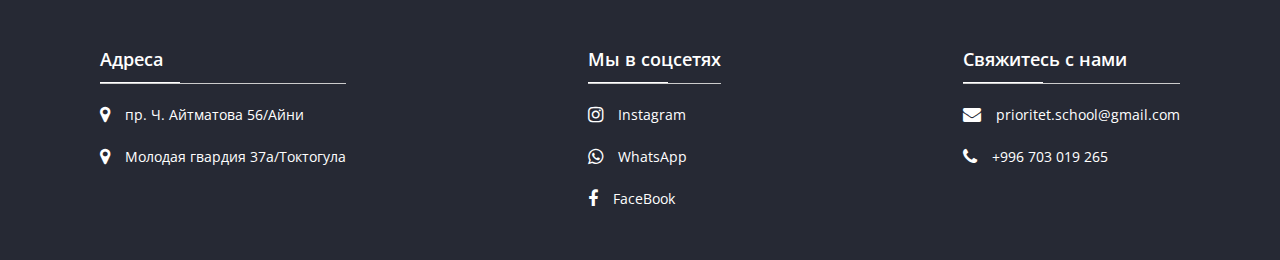
<file: pages/sections/index.html>
<!doctype html>
<html lang="en">
<head>
    <meta charset="UTF-8">
    <meta name="viewport"
          content="width=device-width, user-scalable=no, initial-scale=1.0, maximum-scale=1.0, minimum-scale=1.0">
    <meta http-equiv="X-UA-Compatible" content="ie=edge">
    
    <meta property="og:image" content="./src/images/icons/logo.png">
    <meta property="og:title" content="С огромным удовольствием приветствуем вас от имени международной школы «Prioritet»">
    <meta property="og:description" content="Мы гордимся тем, что являемся активным сообществом, в котором личность человека имеет значение, а их результаты также не менее важны. Одними из наших основных задач являются поощрение любознательности, содействие развитию здорового рассуждения, а также вовлечение учащихся во всевозможные внеклассные мероприятия для того, чтобы они сумели стать всесторонне развитыми гражданами мира, которые смогли бы сделать реальный вклад в общество после окончания школы и тем самым делая мир лучше.">

    <link rel="icon" href="../../src/images/icons/prioritet.png">
    <link rel="stylesheet" href="https://cdnjs.cloudflare.com/ajax/libs/font-awesome/4.7.0/css/font-awesome.min.css">
    <link rel="stylesheet" href="../../src/css/style.css">
    <title>Prioritet</title>
    <style>
        .calls__table-first{
            margin-bottom: 50px;
        }
        @media (max-width: 555px) {
            .calls__table td{
                font-size: 14px;
                font-weight: 500;
            }
        }
        @media (max-width: 375px) {
            .calls__table td{
                font-size: 12px;
            }
        }
    </style>
</head>
<body>
<header class="header">
    <div class="container">
        <div class="header__top">
            <a href="../../index.html" class="header__logo">
                <img src="../../src/images/icons/logo.png" alt="Приоритет - учебно-воспитательный комплекс">
            </a>
            <div class="header__right">
                <a href="tel: +996703019265" class="header__info">
                    <i class="fa fa-phone"></i>
                    <div class="header__info-text">
                        <p>Позвоните нам</p>
                        <span class="header__info-number">+996 703 019 265</span>
                    </div>
                </a>
                <a href="mailto: prioritet.school@gmail.com" class="header__info">
                    <i class="fa fa-envelope"></i>
                    <div class="header__info-text">
                        <p>Напишите нам</p>
                        <span>prioritet.school@gmail.com</span>
                    </div>
                </a>
            </div>
            <div class="header__burger">
                <span class="header__burger-line"></span>
            </div>
        </div>
    </div>
    <nav class="header__nav">
        <div class="container">
            <ul class="header__list">
                <li class="header__item">
                    <a href="../../index.html" class="header__link">
                        Главная
                    </a>
                </li>
                <li class="header__item">
                    <a href="#" class="header__link header__link-drop">
                        О нас
                        <i class="fa fa-angle-down"></i>
                    </a>
                    <ul class="header__dropdown">
                        <li class="header__dropdown-item">
                            <a class="header__dropdown-link" href="../license/index.html">Лицензия</a>
                        </li>
                        <li class="header__dropdown-item">
                            <a class="header__dropdown-link" href="../testimony/index.html">Свидетельство</a>
                        </li>
                        <li class="header__dropdown-item">
                            <a class="header__dropdown-link" href="../history/index.html">История</a>
                        </li>
                        <li class="header__dropdown-item">
                            <a class="header__dropdown-link" href="../ourday/index.html">Наши будни</a>
                        </li>
                        <li class="header__dropdown-item">
                            <a class="header__dropdown-link" href="../achievement/index.html">Достижения</a>
                        </li>
                        <li class="header__dropdown-item">
                            <a class="header__dropdown-link" href="../certificates/index.html">Сертификаты</a>
                        </li>
                    </ul>
                </li>
                <li class="header__item">
                    <a href="#" class="header__link header__link-drop">
                        Учащимся
                        <i class="fa fa-angle-down"></i>
                    </a>
                    <ul class="header__dropdown">
                        <li class="header__dropdown-item">
                            <a class="header__dropdown-link" href="#">Кружки, секции</a>
                        </li>
                    </ul>
                </li>
                <li class="header__item">
                    <a href="#" class="header__link header__link-drop">
                        Родителям
                        <i class="fa fa-angle-down"></i>
                    </a>
                    <ul class="header__dropdown">
                        <li class="header__dropdown-item">
                            <a class="header__dropdown-link" href="../internal/index.html">Внутренний распорядок</a>
                        </li>
                    </ul>
                </li>
                <li class="header__item">
                    <a href="../enrollment/index.html" class="header__link">
                        Поступление
                    </a>
                </li>
                <li class="header__item">
                    <a href="../news/index.html" class="header__link">
                        Новости
                    </a>
                </li>
                <li class="header__item">
                    <a href="../vacancies/index.html" class="header__link">
                        Вакансии
                    </a>
                </li>
                <li class="header__item">
                    <a href="../accreditation/index.html" class="header__link">
                        Аккредитация
                    </a>
                </li>
            </ul>
        </div>
    </nav>
</header>
<main>
    <section class="calls">
        <div style="padding: 0 10px" class="container">
            <h2 class="title">
                Расписание платных activities и секций. <br>
                Главный корпус: Пр. Ч.Айтматова 56
            </h2>
            <table class="calls__table calls__table-first">
                <tbody>
                <tr>
                    <td>№</td>
                    <td>Наименование</td>
                    <td>Пн</td>
                    <td>Вт</td>
                    <td>Ср</td>
                    <td>Чт</td>
                </tr>
                <tr>
                    <td>1</td>
                    <td>Хореография Группа "Наристе"</td>
                    <td>14:30-15:30</td>
                    <td></td>
                    <td>14:30-15:30</td>
                    <td></td>
                </tr>
                <tr>
                    <td>2</td>
                    <td>Таэкван-До</td>
                    <td>16:00-17:00</td>
                    <td></td>
                    <td>16:00-17:00</td>
                    <td></td>
                </tr>
                <tr>
                    <td>3</td>
                    <td>Шахматы</td>
                    <td>14:00-15:00</td>
                    <td></td>
                    <td>15:00-16:00</td>
                    <td></td>
                </tr>
                <tr>
                    <td>4</td>
                    <td>Айкидо</td>
                    <td>17:00-18:00</td>
                    <td></td>
                    <td>17:00-18:00</td>
                    <td></td>
                </tr>
                <tr>
                    <td>5</td>
                    <td>ИХТ</td>
                    <td></td>
                    <td>16:15-17:15</td>
                    <td></td>
                    <td>14:00-15:00</td>
                </tr>
                <tr>
                    <td>6</td>
                    <td>Английский язык</td>
                    <td>14:00-14:40 <br>1 груп.(МК)</td>
                    <td>14:00-14:40 <br>2 груп.(МК)</td>
                    <td>14:00-14:40 <br>1 груп.(МК) </td>
                    <td>14:00-14:40 <br>2 груп.(АА)</td>
                </tr>
                <tr>
                    <td>7</td>
                    <td>Комуз</td>
                    <td></td>
                    <td>16:15-17:15</td>
                    <td></td>
                    <td>16:15-17:15</td>
                </tr>
                <tr>
                    <td>8</td>
                    <td>Укулеле</td>
                    <td>15:00-16:00</td>
                    <td></td>
                    <td>15:00-16:00</td>
                    <td></td>
                </tr>
                </tbody>
            </table>
            <h2 class="title">
                Обязательные activities и секции.
            </h2>
            <table class="calls__table">
                <tbody>
                <tr>
                    <td>№</td>
                    <td>Наименование</td>
                    <td>Пн</td>
                    <td>Вт</td>
                    <td>Ср</td>
                    <td>Чт</td>
                </tr>
                <tr>
                    <td>1</td>
                    <td>ЛФК(Лечебная Физическая культура)</td>
                    <td>13:30-14:30</td>
                    <td></td>
                    <td>13:30-14:30</td>
                    <td></td>
                </tr>
                <tr>
                    <td>2</td>
                    <td>Таэкван-До 1-4 классы</td>
                    <td>15:30-16:30</td>
                    <td></td>
                    <td>15.30-16.30</td>
                    <td></td>
                </tr>
                <tr>
                    <td>3</td>
                    <td>Творческая мастерская 1-2 классы</td>
                    <td></td>
                    <td></td>
                    <td></td>
                    <td>14:00-14:40</td>
                </tr>
                <tr>
                    <td>4</td>
                    <td>Кулинария 1-2 классы</td>
                    <td>14:30-15:00 (1L, 1E)</td>
                    <td>14:30-15:00 (2A)</td>
                    <td>14:30-15:00 (1C)</td>
                    <td>14:30-15:00(2C, 2B)</td>
                </tr>
                <tr>
                    <td>4</td>
                    <td>Хореография</td>
                    <td></td>
                    <td>14:00-14:30 1L-1E 14:30-15:00 1C, 2B , 2C 15:00-15:30 2A, 3M, 4M</td>
                    <td></td>
                    <td>14:40-15:10 1L, 1E 15:10-15:40 1C, 2B, 2C 15:40-16:10 2A, 3M, 4M</td>
                </tr>
                </tbody>
            </table>
        </div>
    </section>
</main>
<footer class="footer">
    <div class="container">
        <div class="footer__content">
            <div class="footer__block">
                <h4 class="footer__title">
                    Адреса
                </h4>
                <ul class="footer__list">
                    <li class="footer__item">
                        <a class="footer__link" target="_blank" href="https://go.2gis.com/z4fmis">
                            <i class="fa fa-map-marker"></i>
                            пр. Ч. Айтматова 56/Айни
                        </a>
                    </li>
                    <li class="footer__item">
                        <a class="footer__link" target="_blank" href="https://go.2gis.com/4q47m">
                            <i class="fa fa-map-marker"></i>
                            Молодая гвардия 37а/Токтогула
                        </a>
                    </li>
                </ul>
            </div>
            <div class="footer__block">
                <h4 class="footer__title">
                    Мы в соцсетях
                </h4>
                <ul class="footer__list">
                    <li class="footer__item">
                        <a target="_blank" href="https://www.instagram.com/prioritet.shkola.kg/?igshid=YmMyMTA2M2Y%3D" class="footer__link">
                            <i class="fa fa-instagram"></i>
                            Instagram
                        </a>
                    </li>
                    <li class="footer__item">
                        <a target="_blank" href="https://wa.me/+996703019265" class="footer__link">
                            <i class="fa fa-whatsapp"></i>
                            WhatsApp
                        </a>
                    </li>
                    <li class="footer__item">
                        <a target="_blank" href="https://www.facebook.com/prioritet.shkola.kg?mibextid=ZbWKwL" class="footer__link">
                            <i class="fa fa-facebook"></i>
                            FaceBook
                        </a>
                    </li>
                </ul>
            </div>
            <div class="footer__block">
                <h4 class="footer__title">
                    Свяжитесь с нами
                </h4>
                <ul class="footer__list">
                    <li class="footer__item">
                        <a target="_blank" href="mailto: prioritet.school@gmail.com" class="footer__link">
                            <i class="fa fa-envelope"></i>
                            prioritet.school@gmail.com
                        </a>
                    </li>
                    <li class="footer__item">
                        <a href="tel: +996703019265" class="footer__link">
                            <i class="fa fa-phone"></i>
                            +996 703 019 265
                        </a>
                    </li>
                </ul>
            </div>
        </div>
    </div>
</footer>
<script src="../../src/js/main.js"></script>
</body>
</html>
</file>
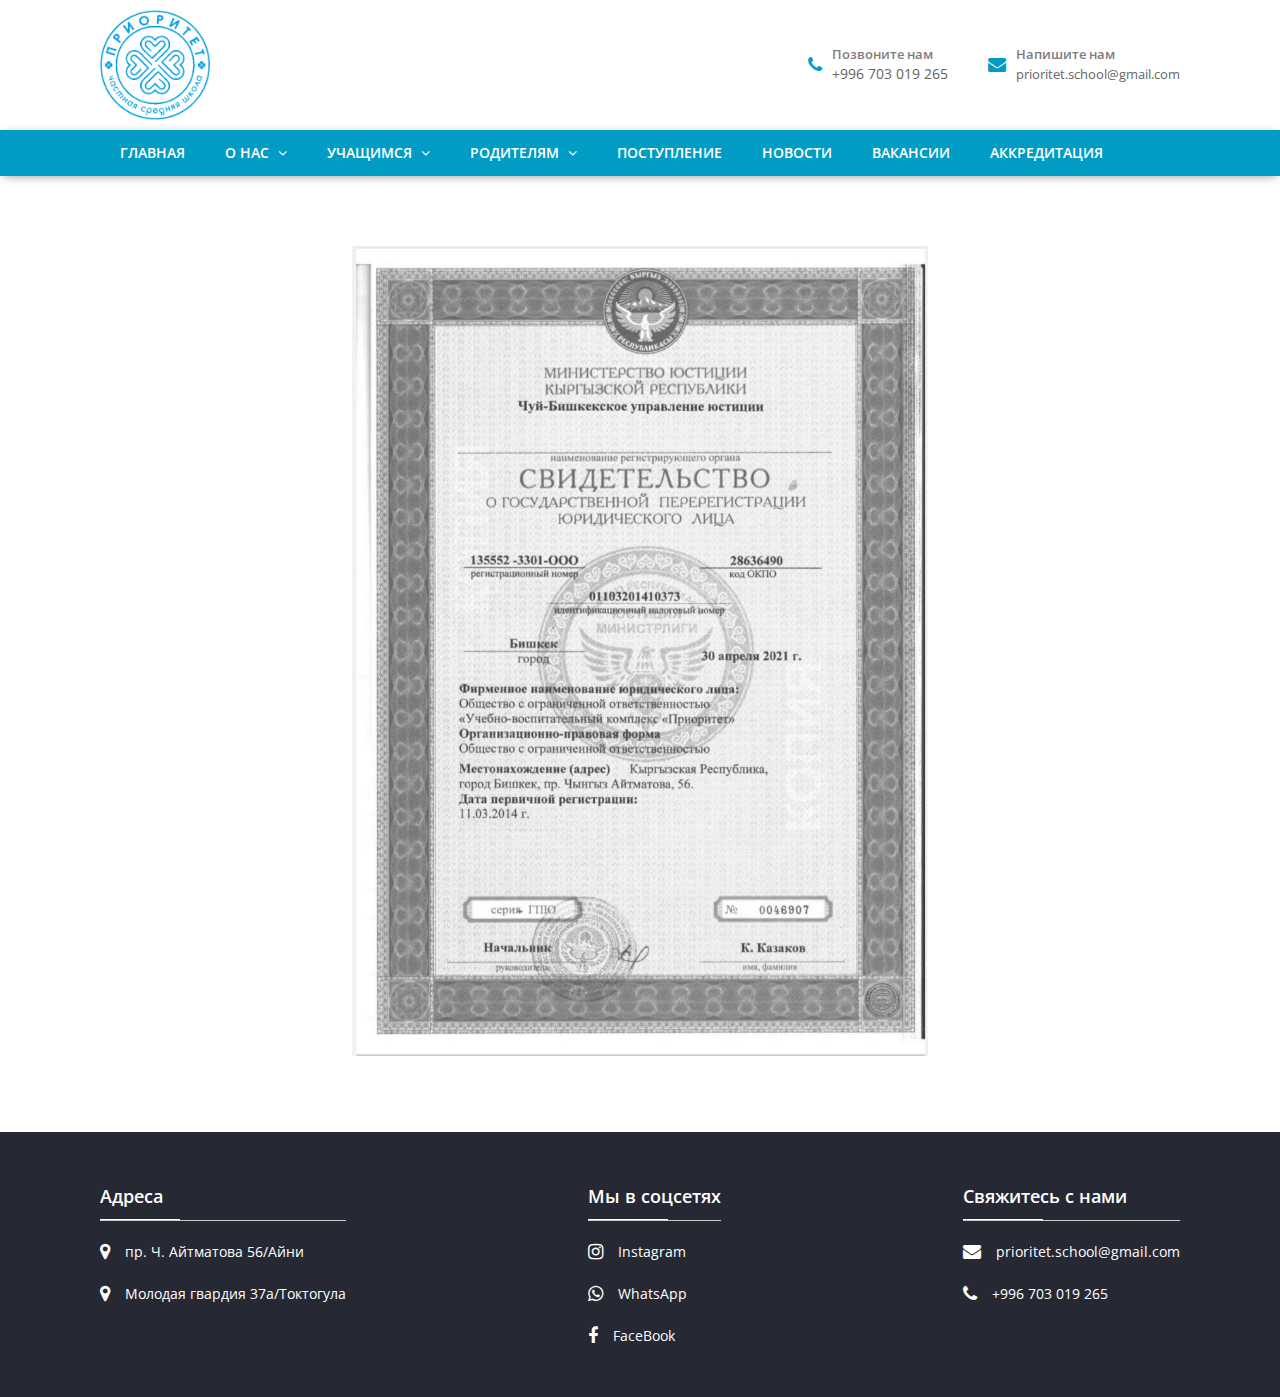
<file: pages/testimony/index.html>
<!doctype html>
<html lang="en">
<head>
    <meta charset="UTF-8">
    <meta name="viewport"
          content="width=device-width, user-scalable=no, initial-scale=1.0, maximum-scale=1.0, minimum-scale=1.0">
    <meta http-equiv="X-UA-Compatible" content="ie=edge">
    
    <meta property="og:image" content="./src/images/icons/logo.png">
    <meta property="og:title" content="С огромным удовольствием приветствуем вас от имени международной школы «Prioritet»">
    <meta property="og:description" content="Мы гордимся тем, что являемся активным сообществом, в котором личность человека имеет значение, а их результаты также не менее важны. Одними из наших основных задач являются поощрение любознательности, содействие развитию здорового рассуждения, а также вовлечение учащихся во всевозможные внеклассные мероприятия для того, чтобы они сумели стать всесторонне развитыми гражданами мира, которые смогли бы сделать реальный вклад в общество после окончания школы и тем самым делая мир лучше.">
    
    <link rel="icon" href="../../src/images/icons/prioritet.png">
    <link rel="stylesheet" href="https://cdnjs.cloudflare.com/ajax/libs/font-awesome/4.7.0/css/font-awesome.min.css">
    <link rel="stylesheet" href="../../src/css/style.css">
    <title>Prioritet</title>
</head>
<body>
<header class="header">
    <div class="container">
        <div class="header__top">
            <a href="../../index.html" class="header__logo">
                <img src="../../src/images/icons/logo.png" alt="Приоритет - учебно-воспитательный комплекс">
            </a>
            <div class="header__right">
                <a href="tel: +996703019265" class="header__info">
                    <i class="fa fa-phone"></i>
                    <div class="header__info-text">
                        <p>Позвоните нам</p>
                        <span class="header__info-number">+996 703 019 265</span>
                    </div>
                </a>
                <a href="mailto: prioritet.school@gmail.com" class="header__info">
                    <i class="fa fa-envelope"></i>
                    <div class="header__info-text">
                        <p>Напишите нам</p>
                        <span>prioritet.school@gmail.com</span>
                    </div>
                </a>
            </div>
            <div class="header__burger">
                <span class="header__burger-line"></span>
            </div>
        </div>
    </div>
    <nav class="header__nav">
        <div class="container">
            <ul class="header__list">
                <li class="header__item">
                    <a href="../../index.html" class="header__link">
                        Главная
                    </a>
                </li>
                <li class="header__item">
                    <a href="#" class="header__link header__link-drop">
                        О нас
                        <i class="fa fa-angle-down"></i>
                    </a>
                    <ul class="header__dropdown">
                        <li class="header__dropdown-item">
                            <a class="header__dropdown-link" href="../license/index.html">Лицензия</a>
                        </li>
                        <li class="header__dropdown-item">
                            <a class="header__dropdown-link" href="#">Свидетельство</a>
                        </li>
                        <li class="header__dropdown-item">
                            <a class="header__dropdown-link" href="../history/index.html">История</a>
                        </li>
                        <li class="header__dropdown-item">
                            <a class="header__dropdown-link" href="../ourday/index.html">Наши будни</a>
                        </li>
                        <li class="header__dropdown-item">
                            <a class="header__dropdown-link" href="../achievement/index.html">Достижения</a>
                        </li>
                        <li class="header__dropdown-item">
                            <a class="header__dropdown-link" href="../certificates/index.html">Сертификаты</a>
                        </li>
                    </ul>
                </li>
                <li class="header__item">
                    <a href="#" class="header__link header__link-drop">
                        Учащимся
                        <i class="fa fa-angle-down"></i>
                    </a>
                    <ul class="header__dropdown">
                        <li class="header__dropdown-item">
                            <a class="header__dropdown-link" href="../sections/index.html">Кружки, секции</a>
                        </li>
                    </ul>
                </li>
                <li class="header__item">
                    <a href="#" class="header__link header__link-drop">
                        Родителям
                        <i class="fa fa-angle-down"></i>
                    </a>
                    <ul class="header__dropdown">
                        <li class="header__dropdown-item">
                            <a class="header__dropdown-link" href="../internal/index.html">Внутренний распорядок</a>
                        </li>
                    </ul>
                </li>
                <li class="header__item">
                    <a href="../enrollment/index.html" class="header__link">
                        Поступление
                    </a>
                </li>
                <li class="header__item">
                    <a href="../news/index.html" class="header__link">
                        Новости
                    </a>
                </li>
                <li class="header__item">
                    <a href="../vacancies/index.html" class="header__link">
                        Вакансии
                    </a>
                </li>
                <li class="header__item">
                    <a href="../accreditation/index.html" class="header__link">
                        Аккредитация
                    </a>
                </li>
            </ul>
        </div>
    </nav>
</header>
<main>
    <section class="testimony">
        <div class="testimony__content">
            <img src="../../src/images/testimony/scan.jpg" alt="Свидетельство о государственной перерегистрации юридического лица">
        </div>
    </section>
</main>
<footer class="footer">
    <div class="container">
        <div class="footer__content">
            <div class="footer__block">
                <h4 class="footer__title">
                    Адреса
                </h4>
                <ul class="footer__list">
                    <li class="footer__item">
                        <a class="footer__link" target="_blank" href="https://go.2gis.com/z4fmis">
                            <i class="fa fa-map-marker"></i>
                            пр. Ч. Айтматова 56/Айни
                        </a>
                    </li>
                    <li class="footer__item">
                        <a class="footer__link" target="_blank" href="https://go.2gis.com/4q47m">
                            <i class="fa fa-map-marker"></i>
                            Молодая гвардия 37а/Токтогула
                        </a>
                    </li>
                </ul>
            </div>
            <div class="footer__block">
                <h4 class="footer__title">
                    Мы в соцсетях
                </h4>
                <ul class="footer__list">
                    <li class="footer__item">
                        <a target="_blank" href="https://www.instagram.com/prioritet.shkola.kg/?igshid=YmMyMTA2M2Y%3D" class="footer__link">
                            <i class="fa fa-instagram"></i>
                            Instagram
                        </a>
                    </li>
                    <li class="footer__item">
                        <a target="_blank" href="https://wa.me/+996703019265" class="footer__link">
                            <i class="fa fa-whatsapp"></i>
                            WhatsApp
                        </a>
                    </li>
                    <li class="footer__item">
                        <a target="_blank" href="https://www.facebook.com/prioritet.shkola.kg?mibextid=ZbWKwL" class="footer__link">
                            <i class="fa fa-facebook"></i>
                            FaceBook
                        </a>
                    </li>
                </ul>
            </div>
            <div class="footer__block">
                <h4 class="footer__title">
                    Свяжитесь с нами
                </h4>
                <ul class="footer__list">
                    <li class="footer__item">
                        <a target="_blank" href="mailto: prioritet.school@gmail.com" class="footer__link">
                            <i class="fa fa-envelope"></i>
                            prioritet.school@gmail.com
                        </a>
                    </li>
                    <li class="footer__item">
                        <a href="tel: +996703019265" class="footer__link">
                            <i class="fa fa-phone"></i>
                            +996 703 019 265
                        </a>
                    </li>
                </ul>
            </div>
        </div>
    </div>
</footer>
<script src="../../src/js/main.js"></script>
</body>
</html>
</file>
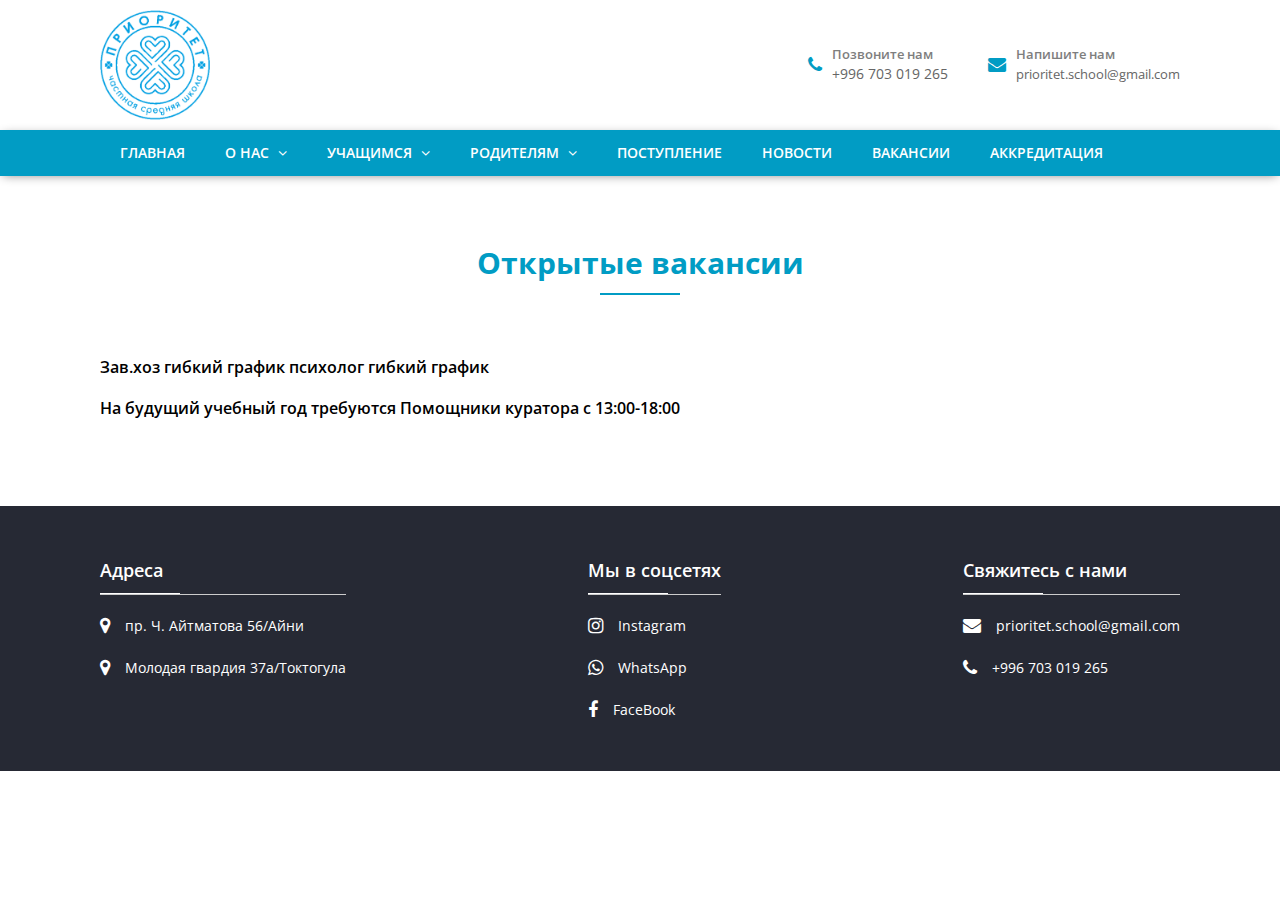
<file: pages/vacancies/index.html>
<!doctype html>
<html lang="en">
<head>
    <meta charset="UTF-8">
    <meta name="viewport"
          content="width=device-width, user-scalable=no, initial-scale=1.0, maximum-scale=1.0, minimum-scale=1.0">
    <meta http-equiv="X-UA-Compatible" content="ie=edge">
    
    <meta property="og:image" content="./src/images/icons/logo.png">
    <meta property="og:title" content="С огромным удовольствием приветствуем вас от имени международной школы «Prioritet»">
    <meta property="og:description" content="Мы гордимся тем, что являемся активным сообществом, в котором личность человека имеет значение, а их результаты также не менее важны. Одними из наших основных задач являются поощрение любознательности, содействие развитию здорового рассуждения, а также вовлечение учащихся во всевозможные внеклассные мероприятия для того, чтобы они сумели стать всесторонне развитыми гражданами мира, которые смогли бы сделать реальный вклад в общество после окончания школы и тем самым делая мир лучше.">
    
    <link rel="icon" href="../../src/images/icons/prioritet.png">
    <link rel="stylesheet" href="https://cdnjs.cloudflare.com/ajax/libs/font-awesome/4.7.0/css/font-awesome.min.css">
    <link rel="stylesheet" href="../../src/css/style.css">
    <title>Prioritet</title>
    <style>
        .vacancies{
            padding: 70px 0;
        }
        .vacancies__text{
            font-size: 16px;
            font-weight: 600;
            margin-bottom: 15px;
        }
    </style>
</head>
<body>
<header class="header">
    <div class="container">
        <div class="header__top">
            <a href="../../index.html" class="header__logo">
                <img src="../../src/images/icons/logo.png" alt="Приоритет - учебно-воспитательный комплекс">
            </a>
            <div class="header__right">
                <a href="tel: +996703019265" class="header__info">
                    <i class="fa fa-phone"></i>
                    <div class="header__info-text">
                        <p>Позвоните нам</p>
                        <span class="header__info-number">+996 703 019 265</span>
                    </div>
                </a>
                <a href="mailto: prioritet.school@gmail.com" class="header__info">
                    <i class="fa fa-envelope"></i>
                    <div class="header__info-text">
                        <p>Напишите нам</p>
                        <span>prioritet.school@gmail.com</span>
                    </div>
                </a>
            </div>
            <div class="header__burger">
                <span class="header__burger-line"></span>
            </div>
        </div>
    </div>
    <nav class="header__nav">
        <div class="container">
            <ul class="header__list">
                <li class="header__item">
                    <a href="../../index.html" class="header__link">
                        Главная
                    </a>
                </li>
                <li class="header__item">
                    <a href="#" class="header__link header__link-drop">
                        О нас
                        <i class="fa fa-angle-down"></i>
                    </a>
                    <ul class="header__dropdown">
                        <li class="header__dropdown-item">
                            <a class="header__dropdown-link" href="../license/index.html">Лицензия</a>
                        </li>
                        <li class="header__dropdown-item">
                            <a class="header__dropdown-link" href="../testimony/index.html">Свидетельство</a>
                        </li>
                        <li class="header__dropdown-item">
                            <a class="header__dropdown-link" href="../history/index.html">История</a>
                        </li>
                        <li class="header__dropdown-item">
                            <a class="header__dropdown-link" href="../ourday/index.html">Наши будни</a>
                        </li>
                        <li class="header__dropdown-item">
                            <a class="header__dropdown-link" href="../achievement/index.html">Достижения</a>
                        </li>
                        <li class="header__dropdown-item">
                            <a class="header__dropdown-link" href="../certificates/index.html">Сертификаты</a>
                        </li>
                    </ul>
                </li>
                <li class="header__item">
                    <a href="#" class="header__link header__link-drop">
                        Учащимся
                        <i class="fa fa-angle-down"></i>
                    </a>
                    <ul class="header__dropdown">
                        <li class="header__dropdown-item">
                            <a class="header__dropdown-link" href="../sections/index.html">Кружки, секции</a>
                        </li>
                    </ul>
                </li>
                <li class="header__item">
                    <a href="#" class="header__link header__link-drop">
                        Родителям
                        <i class="fa fa-angle-down"></i>
                    </a>
                    <ul class="header__dropdown">
                        <li class="header__dropdown-item">
                            <a class="header__dropdown-link" href="../internal/index.html">Внутренний распорядок</a>
                        </li>
                    </ul>
                </li>
                <li class="header__item">
                    <a href="../enrollment/index.html" class="header__link">
                        Поступление
                    </a>
                </li>
                <li class="header__item">
                    <a href="../news/index.html" class="header__link">
                        Новости
                    </a>
                </li>
                <li class="header__item">
                    <a href="#" class="header__link">
                        Вакансии
                    </a>
                </li>
                <li class="header__item">
                    <a href="../accreditation/index.html" class="header__link">
                        Аккредитация
                    </a>
                </li>
            </ul>
        </div>
    </nav>
</header>
<main>
    <section class="vacancies">
        <div class="container">
            <div class="vacancies__content">
                <h2 class="title">
                    Открытые вакансии
                </h2>
                <ul class="vacancies__content">
                    <li class="vacancies__text">
                        Зав.хоз гибкий график психолог гибкий график
                    </li>
                    <li class="vacancies__text">
                        На будущий учебный год требуются Помощники куратора с 13:00-18:00
                    </li>
                </ul>
            </div>
        </div>
    </section>
</main>
<footer class="footer">
    <div class="container">
        <div class="footer__content">
            <div class="footer__block">
                <h4 class="footer__title">
                    Адреса
                </h4>
                <ul class="footer__list">
                    <li class="footer__item">
                        <a class="footer__link" target="_blank" href="https://go.2gis.com/z4fmis">
                            <i class="fa fa-map-marker"></i>
                            пр. Ч. Айтматова 56/Айни
                        </a>
                    </li>
                    <li class="footer__item">
                        <a class="footer__link" target="_blank" href="https://go.2gis.com/4q47m">
                            <i class="fa fa-map-marker"></i>
                            Молодая гвардия 37а/Токтогула
                        </a>
                    </li>
                </ul>
            </div>
            <div class="footer__block">
                <h4 class="footer__title">
                    Мы в соцсетях
                </h4>
                <ul class="footer__list">
                    <li class="footer__item">
                        <a target="_blank" href="https://www.instagram.com/prioritet.shkola.kg/?igshid=YmMyMTA2M2Y%3D" class="footer__link">
                            <i class="fa fa-instagram"></i>
                            Instagram
                        </a>
                    </li>
                    <li class="footer__item">
                        <a target="_blank" href="https://wa.me/+996703019265" class="footer__link">
                            <i class="fa fa-whatsapp"></i>
                            WhatsApp
                        </a>
                    </li>
                    <li class="footer__item">
                        <a target="_blank" href="https://www.facebook.com/prioritet.shkola.kg?mibextid=ZbWKwL" class="footer__link">
                            <i class="fa fa-facebook"></i>
                            FaceBook
                        </a>
                    </li>
                </ul>
            </div>
            <div class="footer__block">
                <h4 class="footer__title">
                    Свяжитесь с нами
                </h4>
                <ul class="footer__list">
                    <li class="footer__item">
                        <a target="_blank" href="mailto: prioritet.school@gmail.com" class="footer__link">
                            <i class="fa fa-envelope"></i>
                            prioritet.school@gmail.com
                        </a>
                    </li>
                    <li class="footer__item">
                        <a href="tel: +996703019265" class="footer__link">
                            <i class="fa fa-phone"></i>
                            +996 703 019 265
                        </a>
                    </li>
                </ul>
            </div>
        </div>
    </div>
</footer>
<script src="../../src/js/main.js"></script>
</body>
</html>
</file>
<file: src/css/style.css>
@import url("https://fonts.googleapis.com/css2?family=Open+Sans:wght@400;500;600;700;800&display=swap");
* {
  padding: 0;
  margin: 0;
  -webkit-box-sizing: border-box;
          box-sizing: border-box;
  outline: none;
  text-decoration: none;
  list-style: none;
  -webkit-transition: all 0.3s;
  transition: all 0.3s;
  font-family: "Open Sans", sans-serif;
}

body {
  font-size: 14px;
  line-height: 1.57143;
  font-weight: 400;
}

.container {
  max-width: 1140px;
  margin: 0 auto;
  padding: 0 30px;
}

.title {
  line-height: 1.1;
  font-weight: 700;
  font-size: 30px;
  color: #019cc4;
  margin-bottom: 60px;
  padding: 0;
  text-align: center;
  position: relative;
}
.title:after {
  background-color: #019cc4;
  content: "";
  display: block;
  height: 2px;
  margin: 14px auto 0;
  width: 80px;
}

.swiper-button-next, .swiper-button-prev {
  width: 48px;
  height: 48px;
}
.swiper-button-next svg path, .swiper-button-prev svg path {
  stroke-opacity: 1;
  opacity: 0.8;
}
.swiper-button-next:after, .swiper-button-prev:after {
  content: "";
}

.swiper-button-prev.swiper-button-disabled svg path {
  stroke-opacity: 0.7;
}

.swiper-button-next.swiper-button-disabled svg path {
  stroke-opacity: 0.7;
}

.header__top {
  position: relative;
  padding: 10px 0;
  display: -webkit-box;
  display: -ms-flexbox;
  display: flex;
  -webkit-box-align: center;
      -ms-flex-align: center;
          align-items: center;
  -webkit-box-pack: justify;
      -ms-flex-pack: justify;
          justify-content: space-between;
}
.header__top-link i {
  font-size: 16px;
  width: 30px;
  height: 30px;
  line-height: 30px;
  padding: 0;
  border-radius: 50%;
  text-align: center;
  color: #fff;
  background: #019cc4;
  -webkit-transition: background 0.2s, color 0.2s;
  transition: background 0.2s, color 0.2s;
}
.header__top-link i:hover {
  background: #146e86;
}
.header__logo img {
  width: 110px;
  vertical-align: middle;
}
.header__right {
  display: -webkit-box;
  display: -ms-flexbox;
  display: flex;
  -webkit-box-align: center;
      -ms-flex-align: center;
          align-items: center;
  -webkit-column-gap: 40px;
     -moz-column-gap: 40px;
          column-gap: 40px;
}
.header__info {
  display: -webkit-box;
  display: -ms-flexbox;
  display: flex;
  -webkit-box-align: center;
      -ms-flex-align: center;
          align-items: center;
  -webkit-column-gap: 10px;
     -moz-column-gap: 10px;
          column-gap: 10px;
}
.header__info i {
  color: #019cc4;
  font-size: 18px;
}
.header__info-number {
  font-size: 14px !important;
}
.header__info-text p {
  color: #7e7e7e;
  font-weight: 600;
  font-size: 13px;
  line-height: 18px;
}
.header__info-text span {
  color: #666;
  font-size: 13px;
  font-weight: 400;
  line-height: 18px;
}
.header__nav {
  z-index: 99;
  -webkit-box-shadow: 0 2px 10px -3px #808080;
          box-shadow: 0 2px 10px -3px #808080;
  width: 100%;
  background-color: #019cc4;
}
.header__nav-fixed {
  position: fixed;
  top: 0;
}
.header__list {
  height: 46px;
  display: -webkit-box;
  display: -ms-flexbox;
  display: flex;
  -webkit-box-align: center;
      -ms-flex-align: center;
          align-items: center;
  -ms-flex-wrap: wrap;
      flex-wrap: wrap;
}
.header__item {
  position: relative;
  height: 100%;
  display: -webkit-box;
  display: -ms-flexbox;
  display: flex;
  -webkit-box-align: center;
      -ms-flex-align: center;
          align-items: center;
}
.header__link {
  padding: 12px 20px;
  color: #fff;
  font-size: 14px;
  text-transform: uppercase;
  font-weight: 600;
}
.header__link:hover {
  background-color: #146e86;
}
.header__link i {
  color: white;
  margin-left: 5px;
}
.header__dropdown {
  display: none;
  min-width: 160px;
  position: absolute;
  top: 100%;
  left: 0;
  z-index: 1000;
  padding: 0;
  -webkit-box-shadow: 0 0 10px rgba(0, 0, 0, 0.3);
          box-shadow: 0 0 10px rgba(0, 0, 0, 0.3);
  font-size: 16px;
  text-transform: uppercase;
  border-radius: 0;
  background: #019cc4;
  border: none;
}
.header__dropdown-active {
  display: block;
}
.header__dropdown-item {
  height: 41px;
  display: -webkit-box;
  display: -ms-flexbox;
  display: flex;
  -webkit-box-align: center;
      -ms-flex-align: center;
          align-items: center;
}
.header__dropdown-link {
  width: 100%;
  color: #fff;
  line-height: 23px;
  padding: 9px 15px;
  text-decoration: none;
  font-size: 14px;
  font-weight: 500;
  white-space: nowrap;
}
.header__dropdown-link:hover {
  background-color: #146e86;
}
.header__burger {
  display: none;
}

@media (max-width: 1150px) {
  .header__nav {
    height: 92px;
  }
  .header__list {
    margin: 0 auto;
    max-width: 80%;
    -webkit-box-pack: start;
        -ms-flex-pack: start;
            justify-content: flex-start;
  }
}
@media (max-width: 850px) {
  .header__list {
    max-width: 98%;
  }
}
@media (max-width: 767px) {
  .header {
    -webkit-box-shadow: 0 2px 10px -3px #808080;
            box-shadow: 0 2px 10px -3px #808080;
    background-color: #fff;
    width: 100%;
  }
  .header.fixed {
    position: fixed;
    top: 0;
    z-index: 99;
  }
  .header__top {
    height: 110px;
  }
  .header__logo img {
    width: 90px;
  }
  .header__right {
    display: none;
  }
  .header__dropdown {
    position: static;
    -webkit-box-shadow: 0 0 0;
            box-shadow: 0 0 0;
    margin: 0 0 10px 5px;
  }
  .header__item {
    height: auto;
    -webkit-box-orient: vertical;
    -webkit-box-direction: normal;
        -ms-flex-direction: column;
            flex-direction: column;
    -webkit-box-align: start;
        -ms-flex-align: start;
            align-items: flex-start;
  }
  .header__link {
    padding: 0 0 10px 0;
  }
  .header__link:hover {
    background-color: transparent;
  }
  .header__nav {
    overflow: hidden;
    padding: 0;
    height: 0;
  }
  .header__nav-fixed {
    position: static;
  }
  .header__nav-active {
    padding: 20px 0 5px 0;
    height: 315px;
  }
  .header__nav-active .header__list {
    display: -webkit-box;
    display: -ms-flexbox;
    display: flex;
    -ms-flex-wrap: nowrap;
        flex-wrap: nowrap;
  }
  .header__list {
    display: none;
    overflow-y: auto;
    height: 290px;
    -webkit-box-orient: vertical;
    -webkit-box-direction: normal;
        -ms-flex-direction: column;
            flex-direction: column;
    -webkit-box-pack: start;
        -ms-flex-pack: start;
            justify-content: flex-start;
    -webkit-box-align: start;
        -ms-flex-align: start;
            align-items: flex-start;
    row-gap: 10px;
  }
  .header__burger {
    cursor: pointer;
    display: block;
    width: 40px;
    height: 40px;
    position: absolute;
    right: 0;
    -webkit-transform: rotate(180deg);
            transform: rotate(180deg);
  }
  .header__burger-line {
    width: 85%;
    height: 3px;
    background: #019cc4;
    top: 50%;
    left: 0;
    -webkit-transform: translateY(-50%);
            transform: translateY(-50%);
    position: absolute;
  }
  .header__burger-line:before {
    content: "";
    position: absolute;
    width: 70%;
    height: 3px;
    background: #019cc4;
    left: 0;
    top: -10px;
    -webkit-transition: 0.3s;
    transition: 0.3s;
  }
  .header__burger-line:after {
    content: "";
    position: absolute;
    width: 40px;
    height: 3px;
    background: #019cc4;
    left: 0;
    top: 10px;
    -webkit-transition: 0.3s;
    transition: 0.3s;
  }
}
.slider .mySwiper {
  height: 500px;
}
.slider .swiper-slide {
  display: -webkit-box;
  display: -ms-flexbox;
  display: flex;
  -webkit-box-align: center;
      -ms-flex-align: center;
          align-items: center;
}
.slider .swiper-slide img {
  height: auto;
  width: 100%;
}
.slider .swiper-slide:nth-child(3) img {
  -ms-flex-item-align: start;
      align-self: flex-start;
}

@media (max-width: 767px) {
  .slider .mySwiper {
    height: 200px;
  }
  .swiper-button-next svg, .swiper-button-prev svg {
    width: 35px;
  }
}
.welcome {
  padding: 70px 0 75px;
}
.welcome__content {
  display: -webkit-box;
  display: -ms-flexbox;
  display: flex;
  -webkit-column-gap: 30px;
     -moz-column-gap: 30px;
          column-gap: 30px;
}
.welcome__title {
  line-height: 1.1;
  font-weight: 600;
  font-size: 36px;
  border-bottom: 1px solid #019cc4;
  padding: 0 0 10px 0;
  margin: 0 0 30px 0;
  position: relative;
  color: #019cc4;
}
.welcome__title:before {
  background: #654FA1;
  bottom: 0;
  content: "";
  display: inline-block;
  height: 1px;
  position: absolute;
  width: 80px;
}
.welcome__subtitle {
  font-size: 15px;
}
.welcome__image {
  width: 330px;
}

@media (max-width: 991px) {
  .welcome__image {
    display: none;
  }
}
@media (max-width: 767px) {
  .welcome__content {
    -webkit-box-orient: vertical;
    -webkit-box-direction: normal;
        -ms-flex-direction: column;
            flex-direction: column;
  }
  .welcome__image {
    display: inline-block;
    width: 70%;
    height: auto;
    margin: 30px auto 0;
  }
}
@media (max-width: 545px) {
  .welcome__title {
    font-size: 33px;
  }
}
@media (max-width: 450px) {
  .welcome__image {
    width: 85%;
  }
}
.partners {
  padding-bottom: 50px;
}
.partners__slider {
  padding-bottom: 30px;
  display: -webkit-box;
  display: -ms-flexbox;
  display: flex;
  -webkit-box-pack: space-evenly;
      -ms-flex-pack: space-evenly;
          justify-content: space-evenly;
}
.partners__image {
  width: 170px;
}

@media (max-width: 545px) {
  .partners__image {
    width: 150px;
  }
}
@media (max-width: 450px) {
  .partners__slider {
    -webkit-box-orient: vertical;
    -webkit-box-direction: normal;
        -ms-flex-direction: column;
            flex-direction: column;
    -webkit-box-align: center;
        -ms-flex-align: center;
            align-items: center;
    row-gap: 30px;
  }
  .partners__image {
    width: 130px;
  }
}
.calls {
  padding: 70px 0;
}
.calls__table {
  margin: 0 auto;
  border-collapse: collapse;
}
.calls__table td {
  font-size: 17px;
  font-weight: 600;
  width: 250px;
  height: 55px;
  text-align: center;
  padding: 10px 0;
  border: 1px solid #7d7d7d;
}
.calls__table-title {
  margin-bottom: 30px;
  font-size: 22px;
  color: #019cc4;
  font-weight: 600;
}

.testimony {
  padding: 70px 0;
}
.testimony__content {
  margin: 0 auto;
  width: 45%;
}
.testimony__content img {
  width: 100%;
  height: auto;
}

@media (max-width: 991px) {
  .testimony__content {
    width: 60%;
  }
}
@media (max-width: 770px) {
  .testimony__content {
    width: 65%;
  }
}
@media (max-width: 470px) {
  .testimony__content {
    width: 75%;
  }
}
.history {
  padding: 70px 0;
  display: -webkit-box;
  display: -ms-flexbox;
  display: flex;
  -webkit-box-orient: vertical;
  -webkit-box-direction: normal;
      -ms-flex-direction: column;
          flex-direction: column;
  -webkit-box-align: center;
      -ms-flex-align: center;
          align-items: center;
}
.history__content {
  margin: 0 auto;
}
.history__text {
  font-size: 17px;
  margin-bottom: 5px;
}
.history__year {
  color: #019cc4;
}

.news {
  padding: 70px 0;
}
.news img {
  width: 100%;
}
.news .swiper-slide {
  max-height: 500px;
  display: -webkit-box;
  display: -ms-flexbox;
  display: flex;
  -webkit-box-align: center;
      -ms-flex-align: center;
          align-items: center;
}
.news__title {
  font-weight: 600;
  font-size: 16px;
  margin-bottom: 20px;
}

.accreditation {
  padding: 70px 0;
}
.accreditation__content {
  display: none;
  -webkit-box-orient: vertical;
  -webkit-box-direction: normal;
      -ms-flex-direction: column;
          flex-direction: column;
  -webkit-box-align: center;
      -ms-flex-align: center;
          align-items: center;
  row-gap: 30px;
}
.accreditation__error {
  display: none;
  margin: 4px 0 0 10px;
  color: red;
  font-size: 14px;
}
.accreditation__form {
  max-width: 400px;
  margin: 0 auto;
  background: white;
  -webkit-box-shadow: 0 2px 10px -3px #808080;
          box-shadow: 0 2px 10px -3px #808080;
  padding: 40px;
  border-radius: 20px;
  display: -webkit-box;
  display: -ms-flexbox;
  display: flex;
  -webkit-box-orient: vertical;
  -webkit-box-direction: normal;
      -ms-flex-direction: column;
          flex-direction: column;
  -webkit-box-align: center;
      -ms-flex-align: center;
          align-items: center;
  row-gap: 20px;
}
.accreditation__input {
  padding: 5px 10px;
  border: 2px solid #019cc4;
  font-size: 16px;
  border-radius: 5px;
}
.accreditation__input::-webkit-input-placeholder {
  color: #019cc4;
}
.accreditation__input::-moz-placeholder {
  color: #019cc4;
}
.accreditation__input:-ms-input-placeholder {
  color: #019cc4;
}
.accreditation__input::-ms-input-placeholder {
  color: #019cc4;
}
.accreditation__input::placeholder {
  color: #019cc4;
}
.accreditation__btn {
  cursor: pointer;
  background: #019cc4;
  border: 2px solid #019cc4;
  color: white;
  padding: 10px 15px;
  font-size: 16px;
  border-radius: 5px;
}
.accreditation__btn:hover {
  background: white;
  border: 2px solid #019cc4;
  color: #019cc4;
}
.accreditation__link {
  max-width: 565px;
  width: 100%;
}
.accreditation__block {
  -webkit-box-shadow: 0 5px 30px rgba(0, 0, 0, 0.1);
          box-shadow: 0 5px 30px rgba(0, 0, 0, 0.1);
  border-radius: 8px;
  display: -webkit-box;
  display: -ms-flexbox;
  display: flex;
  -webkit-column-gap: 30px;
     -moz-column-gap: 30px;
          column-gap: 30px;
  -webkit-box-align: center;
      -ms-flex-align: center;
          align-items: center;
  padding: 20px;
}
.accreditation__block img {
  width: 29px;
}
.accreditation__block h3 {
  color: #019cc4;
}

.license {
  padding: 70px 0;
}
.license__content {
  display: -webkit-box;
  display: -ms-flexbox;
  display: flex;
  -webkit-box-pack: space-evenly;
      -ms-flex-pack: space-evenly;
          justify-content: space-evenly;
}
.license__content img {
  width: 30%;
  border: 2px solid #7e7e7e;
}

@media (max-width: 911px) {
  .license__content img {
    width: 40%;
  }
}
@media (max-width: 768px) {
  .license__content {
    -webkit-box-orient: vertical;
    -webkit-box-direction: normal;
        -ms-flex-direction: column;
            flex-direction: column;
    -webkit-box-align: center;
        -ms-flex-align: center;
            align-items: center;
    row-gap: 20px;
  }
  .license__content img {
    width: 50%;
  }
}
@media (max-width: 425px) {
  .license__content img {
    width: 70%;
  }
}
.enrollment {
  padding: 70px 0;
}
.enrollment .title {
  margin-bottom: 40px;
}
.enrollment__text {
  font-size: 17px;
  margin-bottom: 25px;
}
.enrollment__list {
  display: -webkit-box;
  display: -ms-flexbox;
  display: flex;
  -webkit-box-orient: vertical;
  -webkit-box-direction: normal;
      -ms-flex-direction: column;
          flex-direction: column;
  row-gap: 10px;
}
.enrollment__item {
  list-style: decimal inside;
  font-size: 17px;
}
.enrollment__item:first-child {
  list-style: none;
  list-style-position: inside;
}
.enrollment__content {
  display: -webkit-box;
  display: -ms-flexbox;
  display: flex;
  -webkit-box-pack: center;
      -ms-flex-pack: center;
          justify-content: center;
}

.achievement {
  padding: 70px 0;
}
.achievement__gallery, .achievement .ourdays__gallery {
  display: -webkit-box;
  display: -ms-flexbox;
  display: flex;
  -webkit-box-pack: center;
      -ms-flex-pack: center;
          justify-content: center;
  -ms-flex-wrap: wrap;
      flex-wrap: wrap;
  gap: 20px;
}
.achievement__content {
  width: 220px;
  display: -webkit-box;
  display: -ms-flexbox;
  display: flex;
  -webkit-box-align: center;
      -ms-flex-align: center;
          align-items: center;
}
.achievement__image {
  width: 100%;
}

.certificates {
  padding: 70px 0;
}
.certificates__gallery {
  text-align: center;
}
.certificates__image {
  width: 100%;
  max-width: 500px;
  margin-bottom: 40px;
}

.footer {
  padding: 50px 0;
  background: #262934;
}
.footer__logo {
  width: 125px;
  height: 125px;
  -ms-flex-item-align: center;
      -ms-grid-row-align: center;
      align-self: center;
}
.footer__content {
  display: -webkit-box;
  display: -ms-flexbox;
  display: flex;
  -webkit-box-pack: justify;
      -ms-flex-pack: justify;
          justify-content: space-between;
}
.footer__title {
  border-bottom: 1px solid #ccc;
  padding-bottom: 10px;
  margin-bottom: 20px;
  position: relative;
  font-size: 18px;
  color: white;
  font-weight: 600;
}
.footer__title:before {
  background: white;
  bottom: 0;
  content: "";
  display: inline-block;
  height: 1px;
  position: absolute;
  width: 80px;
}
.footer__item {
  margin-bottom: 20px;
}
.footer__item:last-child {
  margin-bottom: 0;
}
.footer__link {
  font-size: 14px;
  color: white;
  display: -webkit-box;
  display: -ms-flexbox;
  display: flex;
  -webkit-box-align: center;
      -ms-flex-align: center;
          align-items: center;
  -webkit-column-gap: 15px;
     -moz-column-gap: 15px;
          column-gap: 15px;
}
.footer__link i {
  font-size: 18px;
  color: white;
}

@media (max-width: 920px) {
  .footer__content {
    display: -ms-grid;
    display: grid;
    -ms-grid-columns: 0.7fr;
    grid-template-columns: 0.7fr;
    -webkit-box-pack: center;
        -ms-flex-pack: center;
            justify-content: center;
    row-gap: 40px;
  }
}
</file>
